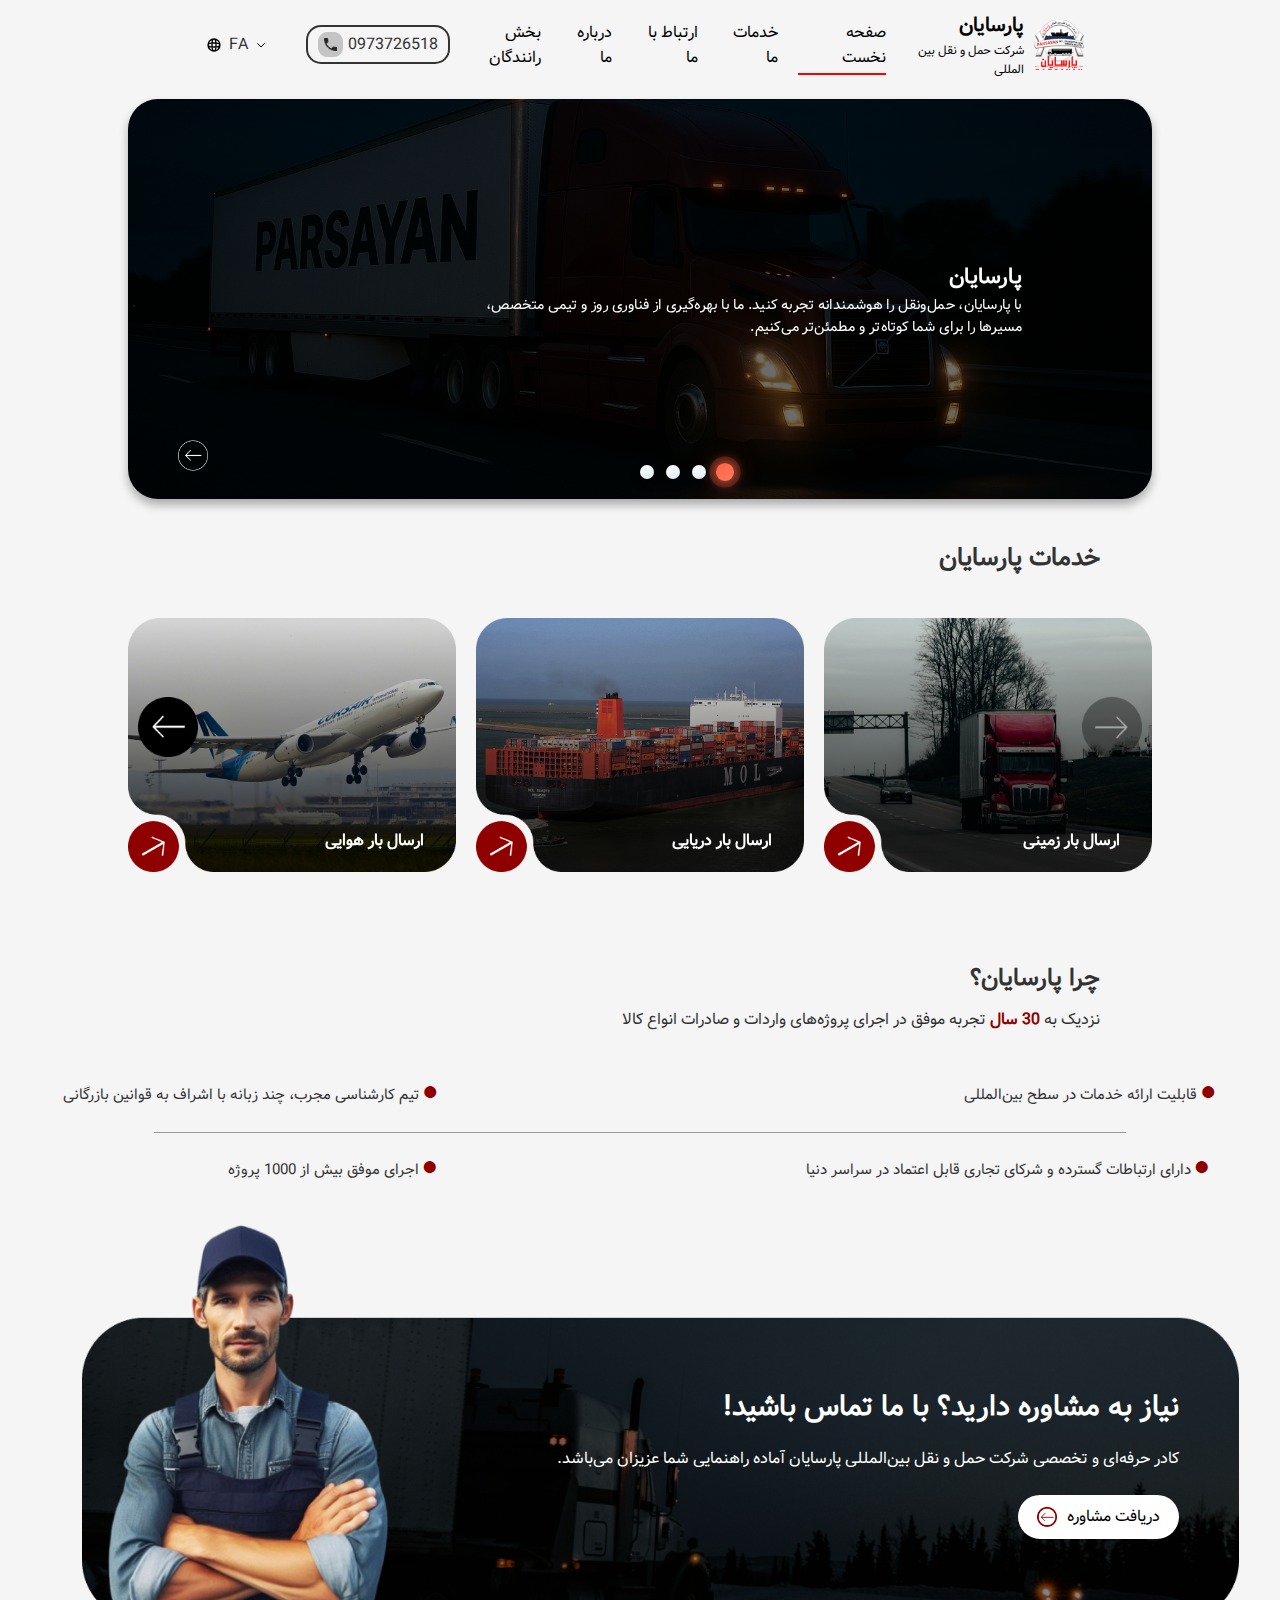
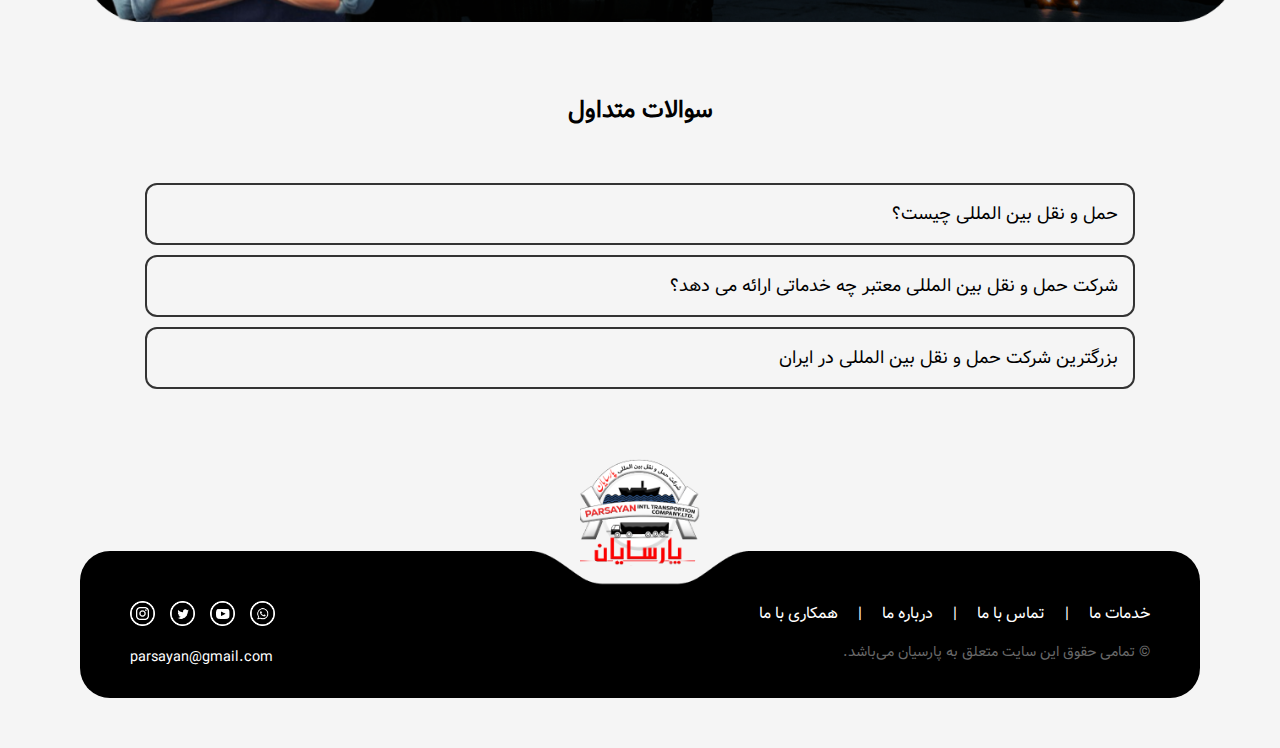
<file: index.html>
<!DOCTYPE html>
<html lang="fa">
<head>
    <meta charset="UTF-8">
    <meta name="viewport" content="width=device-width, initial-scale=1.0">
    <title>Parsian Header</title>
    <link rel="stylesheet" href="assets/css/style.css">
    <link href="https://cdn.fontstore.ir/fonts/Bonyad-Koodak/Bonyad-Koodak-FaNum.css" rel="stylesheet" type="text/css">
    <link rel="stylesheet" href="https://unpkg.com/swiper/swiper-bundle.min.css" />
</head>
<body>
    <div class="white">
    <div class="container">
        <!-- دکمه همبرگری -->
        <button class="hamburger-menu" onclick="toggleMenu()">☰</button>
    
        <header>
            <!-- لوگو -->
            <div class="logo">
                <img src="assets/img/logo/logo.png" alt="Logo">
                <div class="logo-text">
                    <h1 data-lang-fa="پارسایان" data-lang-en="Parsian">پارسایان</h1>
                    <p data-lang-fa="شرکت حمل و نقل بین المللی" data-lang-en="International Transport Company">شرکت حمل و نقل بین المللی</p>
                </div>
            </div>
    
            <!-- منو -->
            <nav>
                <ul class="menu">
                    <li data-lang-fa="صفحه نخست" data-lang-en="Home" class="active" ><a href="index.html"> صفحه نخست </a></li>
                    <li data-lang-fa="خدمات ما" data-lang-en="Our Services"><a href="servicecart.html"> خدمات ما </a></li>
                    <li data-lang-fa="ارتباط با ما" data-lang-en="Contact Us"><a href="contact.html"> ارتباط با ما </a></li>
                    <li data-lang-fa="درباره ما" data-lang-en="About Us"><a href="aboutus.html"> درباره ما </a></li>
                    <li data-lang-fa=" بخش رانندگان " data-lang-en=" Drivers section "><a href="ComingSoon.html"> بخش رانندگان </a></li>
                </ul>
            </nav>
    
            <!-- تغییر زبان و شماره تماس -->
            <div class="contact-lang">
                <div class="phone">
                    <span>0973726518</span>
                    <img class="phone-icon" src="assets/img/icon-first/Rectangle 6.png" alt="phone">
                    <img class="phone-i" src="assets/img/icon-first/phone.png" alt="phone">
                </div>
                <div class="lang-switcher" onclick="toggleDropdown()">
                    <img id="arrow-icon" class="arrow-icon" src="assets/img/icon-first/down-arrow-5-svgrepo-com.svg" alt="arrow">
                    <span id="current-lang">FA</span>
                    <img class="globe-icon" src="assets/img/icon-first/globe-alt-1-svgrepo-com.svg" alt="globe">
                    <div id="dropdown" class="dropdown">
                        <span onclick="switchLanguage('EN')">EN</span>
                        <span onclick="switchLanguage('FA')">FA</span>
                    </div>
                </div>
            </div>
        </header>
    </div>
</div>   
    <div class="slash"></div>
    

    <div class="main-top-slider">
        <div class="slide active">
            <img src="assets/img/icon-first/hero.png" alt="اسلاید 1" class="desktop-image">
            <div class="overlay">
                <div class="text-content">
                    <h2 
                        data-lang-fa="پارسایان" 
                        data-lang-en="Parsayan">
                        پارسایان
                    </h2>
                    <p 
                        data-lang-fa="با پارسایان، حمل‌ونقل را هوشمندانه تجربه کنید. ما با بهره‌گیری از فناوری روز و تیمی متخصص، مسیرها را برای شما کوتاه‌تر و مطمئن‌تر می‌کنیم." 
                        data-lang-en="Experience smart transportation with Parsayan. Using modern technology and expert teams, we make your routes shorter and safer.">
                        با پارسایان، حمل‌ونقل را هوشمندانه تجربه کنید. ما با بهره‌گیری از فناوری روز و تیمی متخصص، مسیرها را برای شما کوتاه‌تر و مطمئن‌تر می‌کنیم.
                    </p>
                </div>
            </div>
        </div>
    
        <div class="slide">
            <img src="assets/img/icon-first/hero.png" alt="اسلاید 2" class="desktop-image">
            <div class="overlay">
                <div class="text-content">
                    <h2 
                        data-lang-fa="پارسایان؛ هم‌مسیر توسعه" 
                        data-lang-en="Parsayan: Partner in Progress">
                        پارسایان؛ هم‌مسیر توسعه
                    </h2>
                    <p 
                        data-lang-fa="پارسایان تنها یک شرکت حمل‌ونقل نیست، بلکه شریک تجاری شما در رشد و توسعه پایدار است. با ما، تجارت‌تان به حرکت درمی‌آید." 
                        data-lang-en="Parsayan is not just a transportation company — it's your strategic partner for growth and sustainable development. With us, your business moves forward.">
                        پارسایان تنها یک شرکت حمل‌ونقل نیست، بلکه شریک تجاری شما در رشد و توسعه پایدار است. با ما، تجارت‌تان به حرکت درمی‌آید.
                    </p>
                </div>
            </div>
        </div>
    
        <div class="slide">
            <img src="assets/img/icon-first/hero.png" alt="اسلاید 3" class="desktop-image">
            <div class="overlay">
                <div class="text-content">
                    <h2 
                        data-lang-fa="پارسایان؛ در هر لحظه کنار شما" 
                        data-lang-en="Parsayan: By Your Side at Every Moment">
                        پارسایان؛ در هر لحظه کنار شما
                    </h2>
                    <p 
                        data-lang-fa="خدمات ۲۴ ساعته، پشتیبانی لحظه‌ای و ناوگان به‌روز، تنها بخشی از تعهد ما به مشتریان‌مان است. پارسایان، یعنی آرامش در مسیر." 
                        data-lang-en="24/7 service, real-time support, and a modern fleet—just part of our commitment to you. Parsayan means peace of mind on the road.">
                        خدمات ۲۴ ساعته، پشتیبانی لحظه‌ای و ناوگان به‌روز، تنها بخشی از تعهد ما به مشتریان‌مان است. پارسایان، یعنی آرامش در مسیر.
                    </p>
                </div>
            </div>
        </div>
    
        <div class="slide">
            <img src="assets/img/icon-first/hero.png" alt="اسلاید 4" class="desktop-image">
            <div class="overlay">
                <div class="text-content">
                    <h2 
                        data-lang-fa="پارسایان؛ رهبر حمل‌ونقل ریلی و جاده‌ای" 
                        data-lang-en="Parsayan: Leader in Rail & Road Transport">
                        پارسایان؛ رهبر حمل‌ونقل ریلی و جاده‌ای
                    </h2>
                    <p 
                        data-lang-fa="پارسایان با تخصص در حمل‌ونقل ترکیبی، راه‌حل‌هایی جامع برای ارسال بار ارائه می‌دهد. امنیت، سرعت و دقت سه اصل بنیادین ما در خدمت‌رسانی هستند." 
                        data-lang-en="Specialized in combined transport, Parsayan offers complete solutions for freight delivery. Safety, speed, and precision are our core values.">
                        پارسایان با تخصص در حمل‌ونقل ترکیبی، راه‌حل‌هایی جامع برای ارسال بار ارائه می‌دهد. امنیت، سرعت و دقت سه اصل بنیادین ما در خدمت‌رسانی هستند.
                    </p>
                </div>
            </div>
        </div>      
    
        <button class="prev">
            <img src="assets/img/icon-first/left.png" alt="قبلی">
        </button>
        <button class="next">
            <img src="assets/img/icon-first/right.png" alt="بعدی">
        </button>
    
        <div class="swiper-pagination">
            <span class="dot active"></span>
            <span class="dot"></span>
            <span class="dot"></span>
            <span class="dot"></span>
        </div>      
    </div>
    
    
    <h2 class="services-title" data-lang-fa="خدمات پارسایان" data-lang-en="Parsayan Services">خدمات پارسایان</h2>
    <div class="swiper mySwiper">
        <div class="swiper-wrapper">
            <div class="swiper-slide">
                <a href="truck.html">
                    <div class="slide-container">
                        <img src="assets/img/service-slide/truck.png" alt="Image 1" />
                        <h2 class="text-down" data-lang-fa="ارسال بار زمینی" data-lang-en="Ground Shipping"> ارسال بار زمینی </h2>
                    </div>
                </a>
            </div>
            <div class="swiper-slide">
                <a href="ship.html">
                    <div class="slide-container">
                        <img src="assets/img/service-slide/ship.png" alt="Image 2" />
                        <h2 class="text-down" data-lang-fa="ارسال بار دریایی" data-lang-en="Sea Freight"> ارسال بار دریایی </h2>
                    </div>
                </a>
            </div>
            <div class="swiper-slide">
                <a href="airplane.html">
                    <div class="slide-container">
                        <img src="assets/img/service-slide/airplane.png" alt="Image 3" />
                        <h2 class="text-down" data-lang-fa="ارسال بار هوایی" data-lang-en="Air Freight"> ارسال بار هوایی </h2>
                    </div>
                </a>
            </div>
            <div class="swiper-slide">
                <a href="varedat.html">
                    <div class="slide-container">
                        <img src="assets/img/service-slide/varedat.png" alt="Image 4" />
                        <h2 class="text-down" data-lang-fa="واردات" data-lang-en="Import"> واردات </h2>
                    </div>
                </a>
            </div>
            <div class="swiper-slide">
                <a href="saderat.html">
                    <div class="slide-container">
                        <img src="assets/img/service-slide/saderat.png" alt="Image 5" />
                        <h2 class="text-down" data-lang-fa="صادرات" data-lang-en="Export"> صادرات </h2>
                    </div>
                </a>
            </div>
        </div>
    
        <div class="swiper-button-next custom-next"></div>
        <div class="swiper-button-prev custom-prev"></div>
    </div>    
    




<div class="section">
    <h2 class="section-text"
        data-lang-fa="چرا پارسایان؟"
        data-lang-en="?Why Parsayan">
        چرا پارسایان؟
    </h2>
    
    <p
        data-lang-fa="نزدیک به 30 سال تجربه موفق در اجرای پروژه‌های واردات و صادرات انواع کالا"
        data-lang-en="Nearly 30 years of successful experience in import and export projects of various goods">
        نزدیک به <span>30 سال</span> تجربه موفق در اجرای پروژه‌های واردات و صادرات انواع کالا
    </p>

    <div class="list-container">
        <ul class="list">
            <li 
                data-lang-fa="قابلیت ارائه خدمات در سطح بین‌المللی"
                data-lang-en="Ability to provide services on an international level">
                قابلیت ارائه خدمات در سطح بین‌المللی
            </li>
            <div class="slash2"></div>
            <li 
                data-lang-fa="تیم کارشناسی مجرب، چند زبانه با اشراف به قوانین بازرگانی"
                data-lang-en="Experienced, multilingual expert team familiar with trade regulations">
                تیم کارشناسی مجرب، چند زبانه با اشراف به قوانین بازرگانی
            </li>
        </ul>
        <div class="divider"></div>
        <ul class="list2">
            <li 
                data-lang-fa="دارای ارتباطات گسترده و شرکای تجاری قابل اعتماد در سراسر دنیا"
                data-lang-en="Extensive network and reliable business partners around the world">
                دارای ارتباطات گسترده و شرکای تجاری قابل اعتماد در سراسر دنیا
            </li>
            <div class="slash2"></div>
            <li 
                data-lang-fa="اجرای موفق بیش از 1000 پروژه"
                data-lang-en="Successfully completed over 1000 projects">
                اجرای موفق بیش از 1000 پروژه
            </li>
        </ul>
    </div>
</div>



<div class="consultation-container">
    <div class="consultation-box">
      <img src="assets/img/service-slide/Advice.png" 
           alt="تصویر مشاوره" 
           class="consultation-image"
           data-lang-fa-alt="تصویر مشاوره"
           data-lang-en-alt="Consultation Image">
      
      <div class="consultation-text">
        <h1 data-lang-fa="نیاز به مشاوره دارید؟ با ما تماس باشید!" 
            data-lang-en="!Need consultation? Contact us">
            نیاز به مشاوره دارید؟ با ما تماس باشید!
        </h1>
        <p data-lang-fa="کادر حرفه‌ای و تخصصی شرکت حمل و نقل بین‌المللی پارسایان آماده راهنمایی شما عزیزان می‌باشد." 
           data-lang-en="The professional and specialized team of Parsian International Transport Company is ready to guide you">
           کادر حرفه‌ای و تخصصی شرکت حمل و نقل بین‌المللی پارسایان آماده راهنمایی شما عزیزان می‌باشد.
        </p>
        <a href="#" class="consultation-btn">
          <span data-lang-fa="دریافت مشاوره" data-lang-en="Get Consultation">دریافت مشاوره</span>
          <img src="assets/img/icon-first/red-left.png" 
               alt="آیکون مشاوره"
               data-lang-fa-alt="آیکون مشاوره"
               data-lang-en-alt="Consultation Icon">
        </a>
      </div>
    </div>
  </div>
  
  
    
    
    <div class="faq-container">
        <h2 data-lang-fa="سوالات متداول" data-lang-en="Frequently Asked Questions">سوالات متداول</h2>
    
        <div class="faq-item">
            <div class="faq-question" onclick="toggleFaq(this)" 
                 data-lang-fa="حمل و نقل بین المللی چیست؟"
                 data-lang-en="?What is international transportation">
                حمل و نقل بین المللی چیست؟
            </div>
            <div class="faq-answer">
                <p 
                    data-lang-fa="حمل و نقل بین المللی به فرآیند انتقال کالاها و محموله ها از یک کشور به کشور دیگر در مقیاس جهانی اشاره دارد. این فرآیند شامل حرکت کالاها از یک مبدا به یک مقصد دورتر و قابل تفاوت جغرافیایی است. حمل و نقل بین المللی شامل روش های مختلف مانند حمل و نقل هوایی، حمل و نقل دریایی، حمل و نقل زمینی و حمل و نقل ترکیبی است." 
                    data-lang-en="International transportation refers to the process of transferring goods and cargo from one country to another on a global scale. It includes the movement of items from an origin to a distant geographical destination and involves methods such as air, sea land and multimodal transport">
                    حمل و نقل بین المللی به فرآیند انتقال کالاها و محموله ها از یک کشور به کشور دیگر در مقیاس جهانی اشاره دارد. این فرآیند شامل حرکت کالاها از یک مبدا به یک مقصد دورتر و قابل تفاوت جغرافیایی است. حمل و نقل بین المللی شامل روش های مختلف مانند حمل و نقل هوایی، حمل و نقل دریایی، حمل و نقل زمینی و حمل و نقل ترکیبی است.
                </p>
            </div>
        </div>
    
        <div class="faq-item">
            <div class="faq-question" onclick="toggleFaq(this)"
                 data-lang-fa="شرکت حمل و نقل بین المللی معتبر چه خدماتی ارائه می دهد؟"
                 data-lang-en="?What services does a reputable international transport company offer">
                شرکت حمل و نقل بین المللی معتبر چه خدماتی ارائه می دهد؟
            </div>
            <div class="faq-answer">
                <p 
                    data-lang-fa="شرکت های معتبر خدماتی از قبیل حمل سریع، بسته بندی ایمن، پیگیری لحظه به لحظه، و پشتیبانی ۲۴ ساعته ارائه می دهند."
                    data-lang-en="Reputable companies offer services such as fast delivery secure packaging real-time tracking and 24/7 customer support.">
                    شرکت های معتبر خدماتی از قبیل حمل سریع، بسته بندی ایمن، پیگیری لحظه به لحظه، و پشتیبانی ۲۴ ساعته ارائه می دهند.
                </p>
            </div>
        </div>
    
        <div class="faq-item">
            <div class="faq-question" onclick="toggleFaq(this)"
                 data-lang-fa="بزرگترین شرکت حمل و نقل بین المللی در ایران"
                 data-lang-en="?What is the largest international transport company in Iran">
                بزرگترین شرکت حمل و نقل بین المللی در ایران
            </div>
            <div class="faq-answer">
                <p 
                    data-lang-fa="در ایران، شرکت های بزرگی در حوزه حمل و نقل بین المللی فعالیت دارند که بر اساس نوع خدمات و گستره کار شناخته شده اند."
                    data-lang-en="In Iran several major international transport companies operate known for their range of services and operational scope.">
                    در ایران، شرکت های بزرگی در حوزه حمل و نقل بین المللی فعالیت دارند که بر اساس نوع خدمات و گستره کار شناخته شده اند.
                </p>
            </div>
        </div>
    </div>    


    <div class="footer-container">
        <!-- Logo -->
        <div class="footer-logo">
          <img src="assets/img/footer/Logo.png" alt="Parsayan Logo">
        </div>
      
        <!-- Black background area -->
        <div class="footer-background">
      
          <!-- Right section: Navigation and copyright -->
          <div class="footer-right">
            <div class="footer-nav">
              <a href="#"
                 data-lang-fa="خدمات ما"
                 data-lang-en="Our Services">خدمات ما</a>
              <span>|</span>
              <a href="#"
                 data-lang-fa="تماس با ما"
                 data-lang-en="Contact Us">تماس با ما</a>
              <span>|</span>
              <a href="#"
                 data-lang-fa="درباره ما"
                 data-lang-en="About Us">درباره ما</a>
              <span>|</span>
              <a href="#"
                 data-lang-fa="همکاری با ما"
                 data-lang-en="Join Us">همکاری با ما</a>
            </div>
            <div class="footer-copyright"
                 data-lang-fa="© تمامی حقوق این سایت متعلق به پارسیان می‌باشد."
                 data-lang-en="© All rights reserved to Parsayan.">
              © تمامی حقوق این سایت متعلق به پارسیان می‌باشد.
            </div>
          </div>
      
          <!-- Left section: Social icons and email -->
          <div class="footer-left">
            <div class="social-icons">
              <a href="#"><img src="assets/img/footer/whatsapp.png" alt="WhatsApp"/></a>
              <a href="#"><img src="assets/img/footer/youtube.png" alt="YouTube"/></a>
              <a href="#"><img src="assets/img/footer/twiter.png" alt="Twitter"/></a>
              <a href="#"><img src="assets/img/footer/instagram.png" alt="Instagram"/></a>
            </div>
            <div class="footer-email">parsayan@gmail.com</div>
          </div>
      
        </div>
      </div>
      


<script src="https://unpkg.com/swiper/swiper-bundle.min.js"></script>
<script src="assets/java script/script.js"></script>
</body>
</html>
</file>
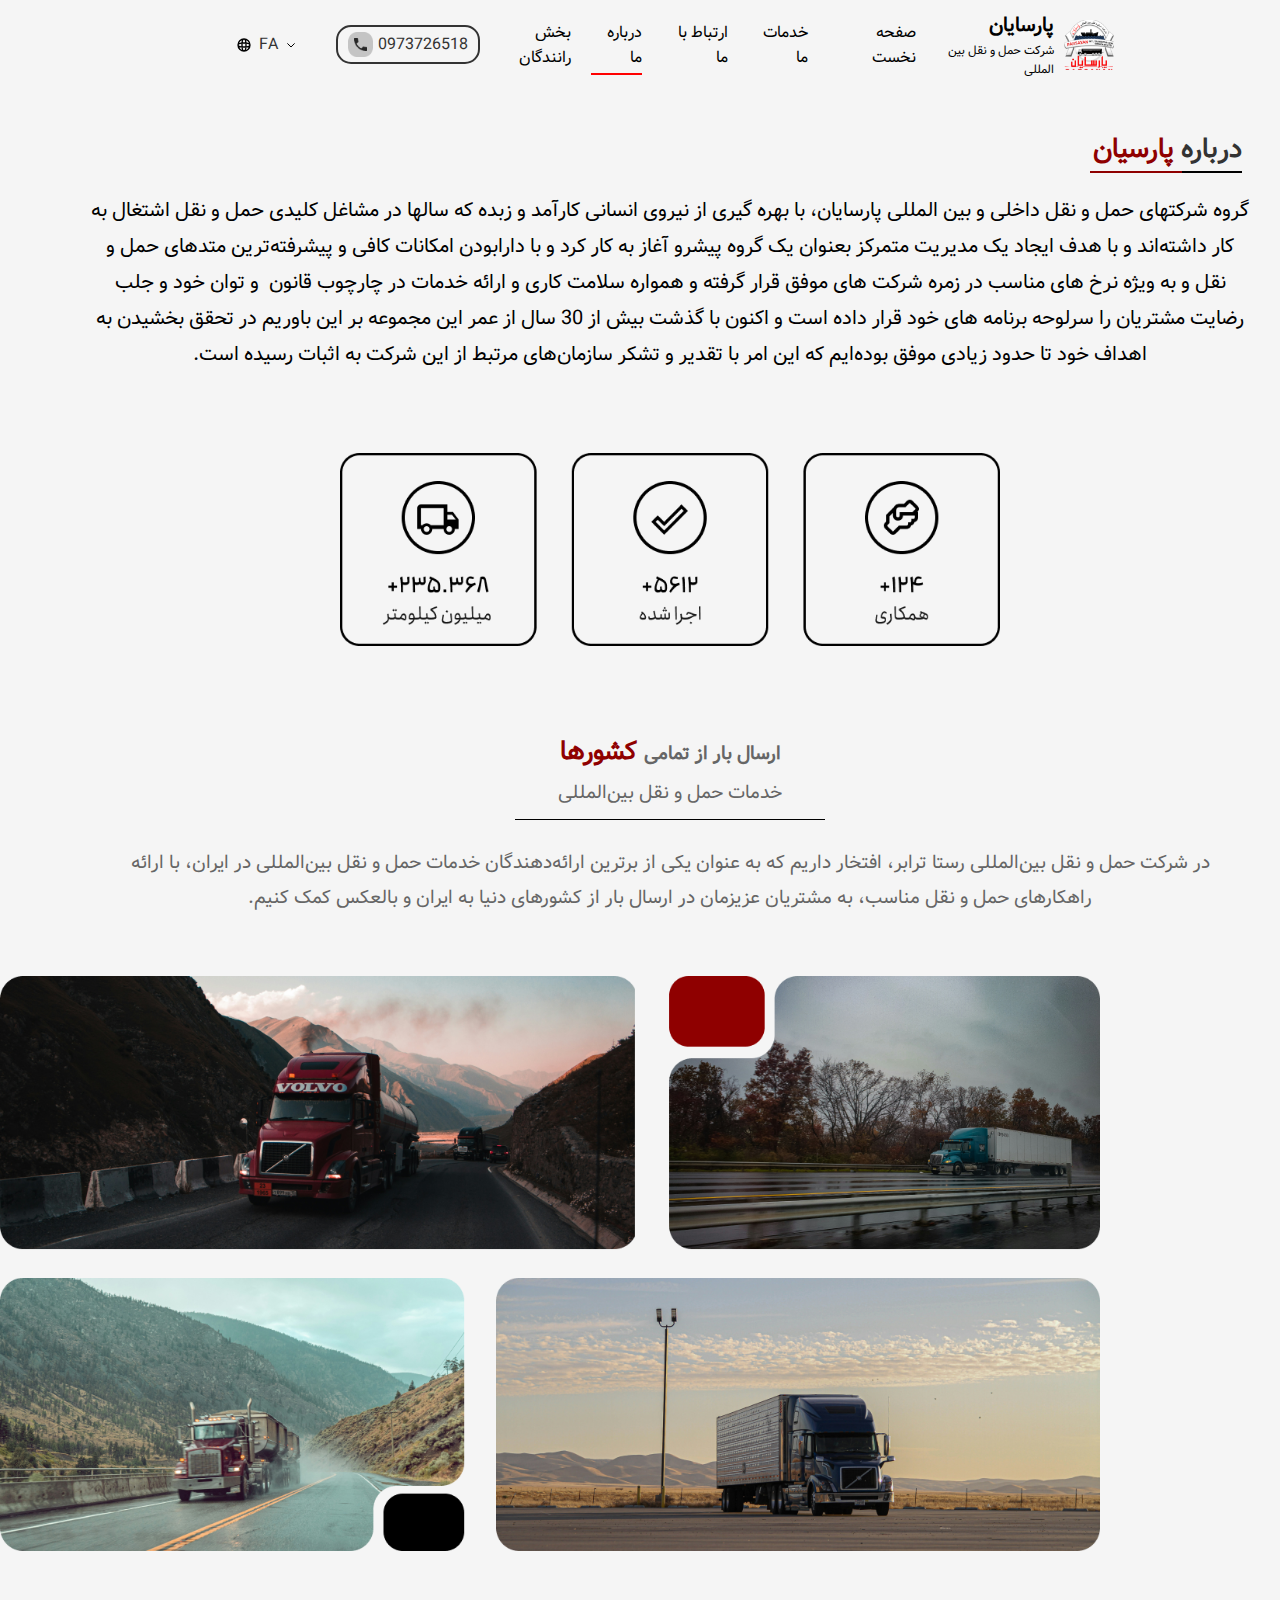
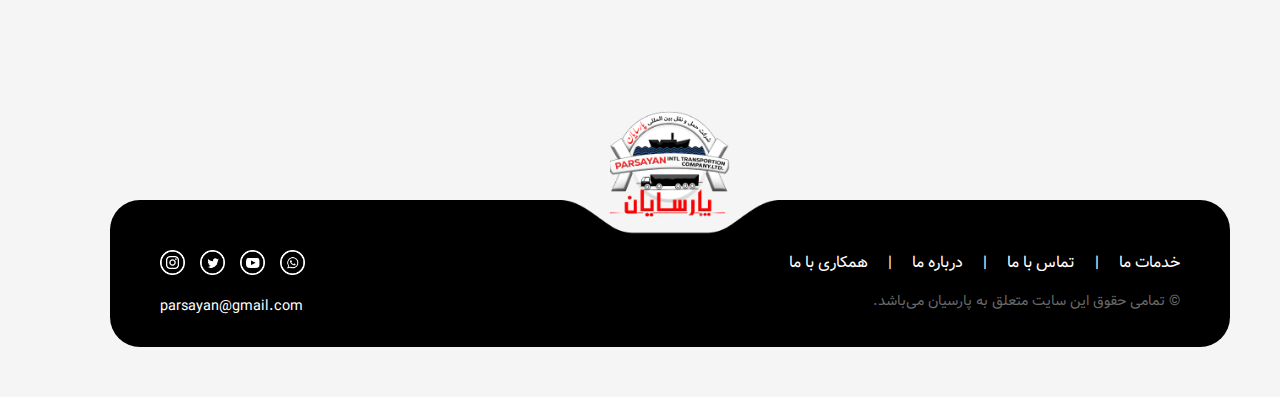
<file: aboutus.html>
<!DOCTYPE html>
<html lang="fa">
<head>
    <meta charset="UTF-8">
    <meta name="viewport" content="width=device-width, initial-scale=1.0">
    <title>Parsian Header</title>
    <link rel="stylesheet" href="assets/css/aboutus.css">
    <link href="https://cdn.fontstore.ir/fonts/Bonyad-Koodak/Bonyad-Koodak-FaNum.css" rel="stylesheet" type="text/css">
    <link rel="stylesheet" href="https://unpkg.com/swiper/swiper-bundle.min.css" />
</head>
<body>
    <div class="white">
    <div class="container">
        <!-- دکمه همبرگری -->
        <button class="hamburger-menu" onclick="toggleMenu()">☰</button>
    
        <header>
            <!-- لوگو -->
            <div class="logo">
                <img src="assets/img/logo/logo.png" alt="Logo">
                <div class="logo-text">
                    <h1 data-lang-fa="پارسایان" data-lang-en="Parsian">پارسایان</h1>
                    <p data-lang-fa="شرکت حمل و نقل بین المللی" data-lang-en="International Transport Company">شرکت حمل و نقل بین المللی</p>
                </div>
            </div>
    
            <!-- منو -->
            <nav>
                <ul class="menu">
                    <li data-lang-fa="صفحه نخست" data-lang-en="Home" class="up" ><a href="index.html"> صفحه نخست </a></li>
                    <li data-lang-fa="خدمات ما" data-lang-en="Our Services"><a href="servicecart.html"> خدمات ما </a></li>
                    <li data-lang-fa="ارتباط با ما" data-lang-en="Contact Us" ><a href="contact.html"> ارتباط با ما </a></li>
                    <li data-lang-fa="درباره ما" data-lang-en="About Us" class="active"><a href="aboutus.html" > درباره ما </a></li>
                    <li data-lang-fa=" بخش رانندگان " data-lang-en=" Drivers section "><a href="ComingSoon.html"> بخش رانندگان </a></li>
                </ul>
            </nav>
    
            <!-- تغییر زبان و شماره تماس -->
            <div class="contact-lang">
                <div class="phone">
                    <span>0973726518</span>
                    <img class="phone-icon" src="assets/img/icon-first/Rectangle 6.png" alt="phone">
                    <img class="phone-i" src="assets/img/icon-first/phone.png" alt="phone">
                </div>
                <div class="lang-switcher" onclick="toggleDropdown()">
                    <img id="arrow-icon" class="arrow-icon" src="assets/img/icon-first/down-arrow-5-svgrepo-com.svg" alt="arrow">
                    <span id="current-lang">FA</span>
                    <img class="globe-icon" src="assets/img/icon-first/globe-alt-1-svgrepo-com.svg" alt="globe">
                    <div id="dropdown" class="dropdown">
                        <span onclick="switchLanguage('EN')">EN</span>
                        <span onclick="switchLanguage('FA')">FA</span>
                    </div>
                </div>
            </div>
        </header>
    </div>
</div>   
    <div class="slash"></div>


    <section class="about-section">
        <h2 class="section-title">
            <span data-lang-fa="درباره" data-lang-en="About">درباره</span>
            <span class="highlight" data-lang-fa="پارسیان" data-lang-en="Parsayan">پارسیان</span>
        </h2>
    
        <p class="about-text">
            <span
                data-lang-fa="گروه شرکتهای حمل و نقل داخلی و بین المللی پارسایان، با بهره گیری از نیروی انسانی کارآمد و زبده که سالها در مشاغل کلیدی حمل و نقل اشتغال به کار داشته‌اند و با هدف ایجاد یک مدیریت متمرکز بعنوان یک گروه پیشرو آغاز به کار کرد و با دارابودن امکانات کافی و پیشرفته‌ترین متدهای حمل و نقل و به ویژه نرخ های مناسب در زمره شرکت های موفق قرار گرفته و همواره سلامت کاری و ارائه خدمات در چارچوب قانون  و توان خود و جلب رضایت مشتریان را سرلوحه برنامه های خود قرار داده است و اکنون با گذشت بیش از 30 سال از عمر این مجموعه بر این باوریم در تحقق بخشیدن به اهداف خود تا حدود زیادی موفق بوده‌ایم که این امر با تقدیر و تشکر سازمان‌های مرتبط از این شرکت به اثبات رسیده است."
                data-lang-en="Parsayan Group of Domestic and International Transport Companies has started its activity as a leading group with the goal of establishing centralized management, employing skilled and experienced professionals who have long worked in key transport positions. With sufficient facilities, the most advanced transport methods, and especially competitive rates, it has become one of the successful companies. Always prioritizing work integrity, legal framework, and customer satisfaction, the group has proven its success over 30 years with appreciation from related organizations.">
                گروه شرکتهای حمل و نقل داخلی و بین المللی پارسایان، با بهره گیری از نیروی انسانی کارآمد و زبده که سالها در مشاغل کلیدی حمل و نقل اشتغال به کار داشته‌اند و با هدف ایجاد یک مدیریت متمرکز بعنوان یک گروه پیشرو آغاز به کار کرد و با دارابودن امکانات کافی و پیشرفته‌ترین متدهای حمل و نقل و به ویژه نرخ های مناسب در زمره شرکت های موفق قرار گرفته و همواره سلامت کاری و ارائه خدمات در چارچوب قانون  و توان خود و جلب رضایت مشتریان را سرلوحه برنامه های خود قرار داده است و اکنون با گذشت بیش از 30 سال از عمر این مجموعه بر این باوریم در تحقق بخشیدن به اهداف خود تا حدود زیادی موفق بوده‌ایم که این امر با تقدیر و تشکر سازمان‌های مرتبط از این شرکت به اثبات رسیده است.
            </span>
        </p>
    
        <div class="stats">
            <img src="assets/img/contact/rate-sec.png" alt="stats">
        </div>
    
        <div class="international-shipping">
            <h3 class="second-title">
                <span data-lang-fa="ارسال بار از تمامی" data-lang-en="Shipping from all">ارسال بار از تمامی</span>
                <span class="second" data-lang-fa="کشورها" data-lang-en="Countries">کشورها</span>
            </h3>
    
            <span class="subtitle" data-lang-fa="خدمات حمل و نقل بین‌المللی" data-lang-en="International Shipping Services">
                خدمات حمل و نقل بین‌المللی
            </span>
    
            <p class="description">
                <span
                    data-lang-fa="در شرکت حمل و نقل بین‌المللی رستا ترابر، افتخار داریم که به عنوان یکی از برترین ارائه‌دهندگان خدمات حمل و نقل بین‌المللی در ایران، با ارائه راهکارهای حمل و نقل مناسب، به مشتریان عزیزمان در ارسال بار از کشورهای دنیا به ایران و بالعکس کمک کنیم."
                    data-lang-en="At Rasta Tarabar International Transport Company, we are proud to be one of the top providers of international freight services in Iran, offering optimal transport solutions to help our clients ship cargo from around the world to Iran and vice versa.">
                    در شرکت حمل و نقل بین‌المللی رستا ترابر، افتخار داریم که به عنوان یکی از برترین ارائه‌دهندگان خدمات حمل و نقل بین‌المللی در ایران، با ارائه راهکارهای حمل و نقل مناسب، به مشتریان عزیزمان در ارسال بار از کشورهای دنیا به ایران و بالعکس کمک کنیم.
                </span>
            </p>
        </div>
    </section>    



    <div class="gallery">
        <img src="assets/img/contact/last.png" class="desktop-img" alt="Gallery Image">
        <img src="assets/img/contact/mobile.png" class="mobile-img" alt="Gallery Image">
    </div>    



    <div class="footer-container">
        <!-- Logo -->
        <div class="footer-logo">
          <img src="assets/img/footer/Logo.png" alt="Parsayan Logo">
        </div>
      
        <!-- Black background area -->
        <div class="footer-background">
      
          <!-- Right section: Navigation and copyright -->
          <div class="footer-right">
            <div class="footer-nav">
              <a href="#"
                 data-lang-fa="خدمات ما"
                 data-lang-en="Our Services">خدمات ما</a>
              <span>|</span>
              <a href="#"
                 data-lang-fa="تماس با ما"
                 data-lang-en="Contact Us">تماس با ما</a>
              <span>|</span>
              <a href="#"
                 data-lang-fa="درباره ما"
                 data-lang-en="About Us">درباره ما</a>
              <span>|</span>
              <a href="#"
                 data-lang-fa="همکاری با ما"
                 data-lang-en="Join Us">همکاری با ما</a>
            </div>
            <div class="footer-copyright"
                 data-lang-fa="© تمامی حقوق این سایت متعلق به پارسیان می‌باشد."
                 data-lang-en="© All rights reserved to Parsayan.">
              © تمامی حقوق این سایت متعلق به پارسیان می‌باشد.
            </div>
          </div>
      
          <!-- Left section: Social icons and email -->
          <div class="footer-left">
            <div class="social-icons">
              <a href="#"><img src="assets/img/footer/whatsapp.png" alt="WhatsApp"/></a>
              <a href="#"><img src="assets/img/footer/youtube.png" alt="YouTube"/></a>
              <a href="#"><img src="assets/img/footer/twiter.png" alt="Twitter"/></a>
              <a href="#"><img src="assets/img/footer/instagram.png" alt="Instagram"/></a>
            </div>
            <div class="footer-email">parsayan@gmail.com</div>
          </div>
      
        </div>
      </div>


<script src="https://unpkg.com/swiper/swiper-bundle.min.js"></script>
<script src="assets/java script/aboutus.js"></script>
</body>
</html>
</file>
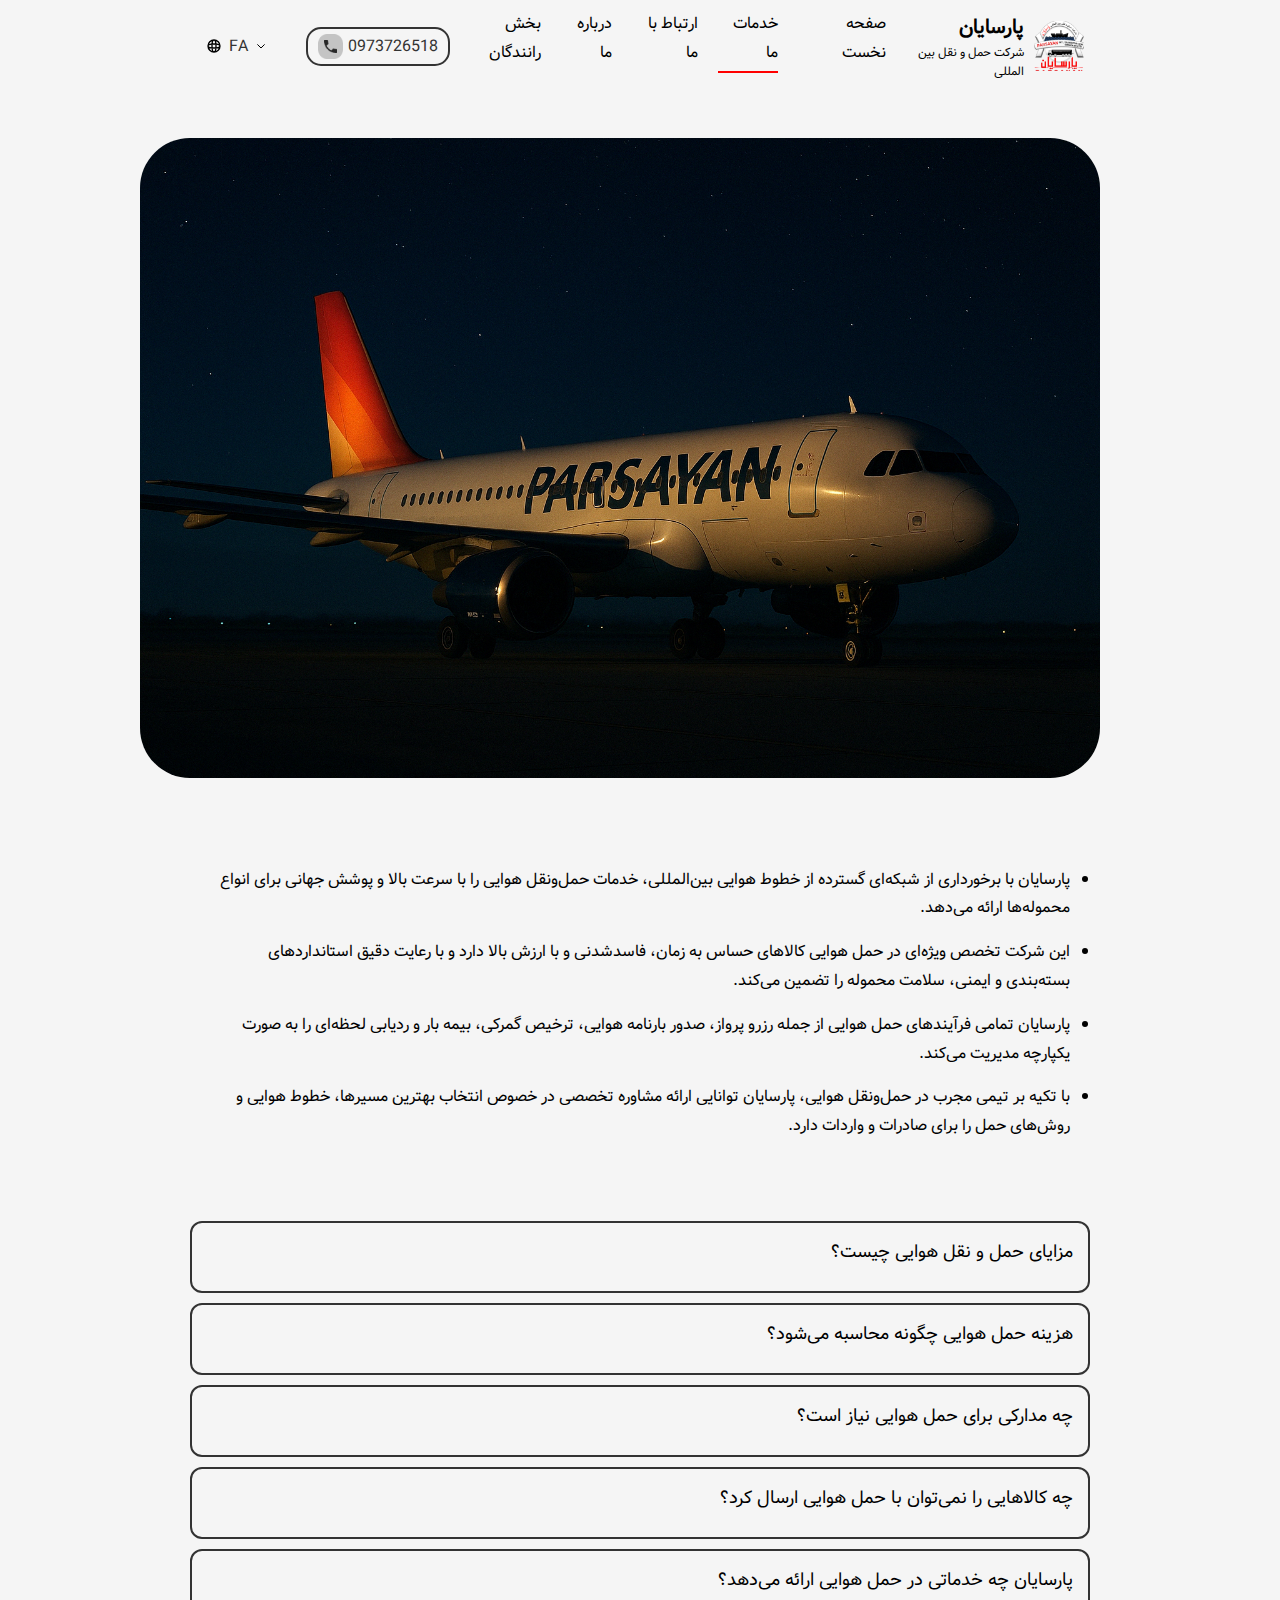
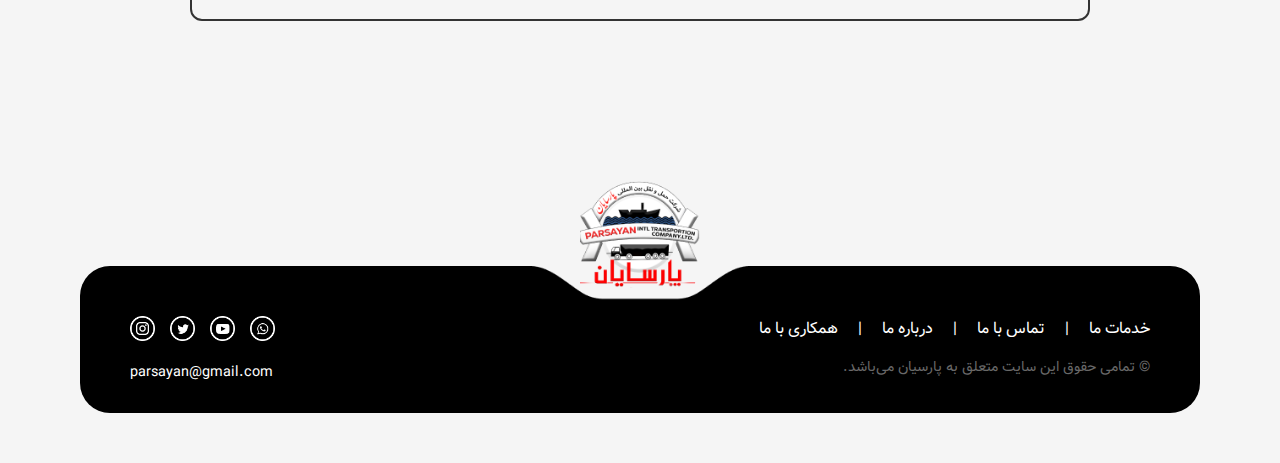
<file: airplane.html>
<!DOCTYPE html>
<html lang="fa">
<head>
    <meta charset="UTF-8">
    <meta name="viewport" content="width=device-width, initial-scale=1.0">
    <title>Parsian Header</title>
    <link rel="stylesheet" href="assets/css/servicecart.css">
    <link href="https://cdn.fontstore.ir/fonts/Bonyad-Koodak/Bonyad-Koodak-FaNum.css" rel="stylesheet" type="text/css">
    <link rel="stylesheet" href="https://unpkg.com/swiper/swiper-bundle.min.css" />
</head>
<body>
    <div class="white">
    <div class="container">
        <!-- دکمه همبرگری -->
        <button class="hamburger-menu" onclick="toggleMenu()">☰</button>
    
        <header>
            <!-- لوگو -->
            <div class="logo">
                <img src="assets/img/logo/logo.png" alt="Logo">
                <div class="logo-text">
                    <h1 data-lang-fa="پارسایان" data-lang-en="Parsian">پارسایان</h1>
                    <p data-lang-fa="شرکت حمل و نقل بین المللی" data-lang-en="International Transport Company">شرکت حمل و نقل بین المللی</p>
                </div>
            </div>
    
            <!-- منو -->
            <nav>
                <ul class="menu">
                    <li data-lang-fa="صفحه نخست" data-lang-en="Home" class="up" ><a href="index.html"> صفحه نخست </a></li>
                    <li data-lang-fa="خدمات ما" data-lang-en="Our Services" class="active"><a href="servicecart.html" > خدمات ما </a></li>
                    <li data-lang-fa="ارتباط با ما" data-lang-en="Contact Us"><a href="contact.html"> ارتباط با ما </a></li>
                    <li data-lang-fa="درباره ما" data-lang-en="About Us"><a href="aboutus.html"> درباره ما </a></li>
                    <li data-lang-fa=" بخش رانندگان " data-lang-en=" Drivers section "><a href="ComingSoon.html"> بخش رانندگان </a></li>
                </ul>
            </nav>
    
            <!-- تغییر زبان و شماره تماس -->
            <div class="contact-lang">
                <div class="phone">
                    <span>0973726518</span>
                    <img class="phone-icon" src="assets/img/icon-first/Rectangle 6.png" alt="phone">
                    <img class="phone-i" src="assets/img/icon-first/phone.png" alt="phone">
                </div>
                <div class="lang-switcher" onclick="toggleDropdown()">
                    <img id="arrow-icon" class="arrow-icon" src="assets/img/icon-first/down-arrow-5-svgrepo-com.svg" alt="arrow">
                    <span id="current-lang">FA</span>
                    <img class="globe-icon" src="assets/img/icon-first/globe-alt-1-svgrepo-com.svg" alt="globe">
                    <div id="dropdown" class="dropdown">
                        <span onclick="switchLanguage('EN')">EN</span>
                        <span onclick="switchLanguage('FA')">FA</span>
                    </div>
                </div>
            </div>
        </header>
    </div>
</div>   
    <div class="slash"></div>



    <img class="one-plus" src="assets/img/service/airplane.png">

    <div class="pro">
        <ul>
            <li data-lang-fa="پارسایان با برخورداری از شبکه‌ای گسترده از خطوط هوایی بین‌المللی، خدمات حمل‌ونقل هوایی را با سرعت بالا و پوشش جهانی برای انواع محموله‌ها ارائه می‌دهد."
                data-lang-en="With an extensive network of international airlines, Parsayan offers high-speed, global air freight services for various types of cargo.">
                پارسایان با برخورداری از شبکه‌ای گسترده از خطوط هوایی بین‌المللی، خدمات حمل‌ونقل هوایی را با سرعت بالا و پوشش جهانی برای انواع محموله‌ها ارائه می‌دهد.
            </li>
    
            <li data-lang-fa="این شرکت تخصص ویژه‌ای در حمل هوایی کالاهای حساس به زمان، فاسدشدنی و با ارزش بالا دارد و با رعایت دقیق استانداردهای بسته‌بندی و ایمنی، سلامت محموله را تضمین می‌کند."
                data-lang-en="The company specializes in air transport of time-sensitive, perishable, and high-value goods, ensuring cargo integrity through strict safety and packaging standards.">
                این شرکت تخصص ویژه‌ای در حمل هوایی کالاهای حساس به زمان، فاسدشدنی و با ارزش بالا دارد و با رعایت دقیق استانداردهای بسته‌بندی و ایمنی، سلامت محموله را تضمین می‌کند.
            </li>
    
            <li data-lang-fa="پارسایان تمامی فرآیندهای حمل هوایی از جمله رزرو پرواز، صدور بارنامه هوایی، ترخیص گمرکی، بیمه بار و ردیابی لحظه‌ای را به صورت یکپارچه مدیریت می‌کند."
                data-lang-en="Parsayan handles the entire air freight process seamlessly, including flight booking, air waybill issuance, customs clearance, cargo insurance, and real-time tracking.">
                پارسایان تمامی فرآیندهای حمل هوایی از جمله رزرو پرواز، صدور بارنامه هوایی، ترخیص گمرکی، بیمه بار و ردیابی لحظه‌ای را به صورت یکپارچه مدیریت می‌کند.
            </li>
    
            <li data-lang-fa="با تکیه بر تیمی مجرب در حمل‌ونقل هوایی، پارسایان توانایی ارائه مشاوره تخصصی در خصوص انتخاب بهترین مسیرها، خطوط هوایی و روش‌های حمل را برای صادرات و واردات دارد."
                data-lang-en="Backed by an experienced air freight team, Parsayan provides expert consultation on optimal routes, airlines, and shipping methods for both exports and imports.">
                با تکیه بر تیمی مجرب در حمل‌ونقل هوایی، پارسایان توانایی ارائه مشاوره تخصصی در خصوص انتخاب بهترین مسیرها، خطوط هوایی و روش‌های حمل را برای صادرات و واردات دارد.
            </li>
        </ul>
    </div>
        
    
        


    <div class="faq-container">

        <!-- FAQ Item 7 -->
<div class="faq-item">
    <div class="faq-question" onclick="toggleFaq(this)"
         data-lang-fa="مزایای حمل و نقل هوایی چیست؟"
         data-lang-en="?What are the advantages of air freight">
        مزایای حمل و نقل هوایی چیست؟
    </div>
    <div class="faq-answer"
         data-lang-fa="حمل هوایی سریع‌ترین روش ارسال کالا است، مناسب برای محموله‌های حساس به زمان، ارزشمند یا فاسدشدنی بوده و پوشش جهانی دارد. همچنین امنیت بالایی دارد و ریسک آسیب‌دیدگی پایین‌تر است."
         data-lang-en="Air freight is the fastest shipping method, ideal for time-sensitive, valuable, or perishable goods. It offers global coverage, high security, and lower risk of damage.">
        <p>حمل هوایی مناسب کالاهای حساس به زمان و ارزشمند است و سرعت و امنیت بالایی دارد.</p>
    </div>
</div>

<!-- FAQ Item 8 -->
<div class="faq-item">
    <div class="faq-question" onclick="toggleFaq(this)"
         data-lang-fa="هزینه حمل هوایی چگونه محاسبه می‌شود؟"
         data-lang-en="?How is air freight cost calculated">
        هزینه حمل هوایی چگونه محاسبه می‌شود؟
    </div>
    <div class="faq-answer"
         data-lang-fa="هزینه حمل هوایی بر اساس وزن حجمی یا واقعی بار، نوع کالا، مبدا و مقصد، نوع سرویس (اکسپرس، معمولی)، و نرخ خطوط هوایی تعیین می‌شود."
         data-lang-en="Air freight costs are calculated based on the volumetric or actual weight, type of goods, origin and destination, service level (express or standard), and airline tariffs.">
        <p>وزن، نوع کالا و مقصد از عوامل اصلی در تعیین هزینه حمل هوایی هستند.</p>
    </div>
</div>

<!-- FAQ Item 9 -->
<div class="faq-item">
    <div class="faq-question" onclick="toggleFaq(this)"
         data-lang-fa="چه مدارکی برای حمل هوایی نیاز است؟"
         data-lang-en="?What documents are required for air freight">
        چه مدارکی برای حمل هوایی نیاز است؟
    </div>
    <div class="faq-answer"
         data-lang-fa="مدارک شامل بارنامه هوایی (Air Waybill)، فاکتور فروش، لیست بسته‌بندی، گواهی مبدأ، مجوز صادرات و در صورت نیاز مدارک بهداشتی یا گمرکی است."
         data-lang-en="Required documents include an Air Waybill, commercial invoice, packing list, certificate of origin, export permit, and any needed health or customs documents.">
        <p>بارنامه هوایی، فاکتور و مجوز صادرات از مدارک اصلی حمل هوایی هستند.</p>
    </div>
</div>

<!-- FAQ Item 10 -->
<div class="faq-item">
    <div class="faq-question" onclick="toggleFaq(this)"
         data-lang-fa="چه کالاهایی را نمی‌توان با حمل هوایی ارسال کرد؟"
         data-lang-en="?What items are restricted from air freight">
        چه کالاهایی را نمی‌توان با حمل هوایی ارسال کرد؟
    </div>
    <div class="faq-answer"
         data-lang-fa="برخی کالاها مانند مواد منفجره، باتری‌های خاص، مایعات قابل اشتعال، مواد شیمیایی خطرناک و حیوانات زنده نیازمند مجوز ویژه بوده یا ممنوع هستند."
         data-lang-en="Items like explosives, certain batteries, flammable liquids, hazardous chemicals, and live animals may be restricted or require special permits.">
        <p>برخی کالاهای خطرناک نیاز به مجوز خاص دارند یا در حمل هوایی ممنوع هستند.</p>
    </div>
</div>

<!-- FAQ Item 11 -->
<div class="faq-item">
    <div class="faq-question" onclick="toggleFaq(this)"
         data-lang-fa="پارسایان چه خدماتی در حمل هوایی ارائه می‌دهد؟"
         data-lang-en="?What air freight services does Parsayan offer">
        پارسایان چه خدماتی در حمل هوایی ارائه می‌دهد؟
    </div>
    <div class="faq-answer"
         data-lang-fa="پارسایان خدماتی شامل رزرو خطوط هوایی، بسته‌بندی حرفه‌ای، بیمه بار، ترخیص گمرکی، ردیابی محموله و مشاوره تخصصی برای صادرات سریع و امن ارائه می‌دهد."
         data-lang-en="Parsayan offers airline booking, professional packaging, cargo insurance, customs clearance, shipment tracking, and expert consulting for fast and secure exports.">
        <p>پارسایان راهکارهای کامل برای حمل هوایی سریع و مطمئن در اختیار مشتریان قرار می‌دهد.</p>
    </div>
</div>

    
    </div>    




    <div class="footer-container">
        <!-- Logo -->
        <div class="footer-logo">
          <img src="assets/img/footer/Logo.png" alt="Parsayan Logo">
        </div>
      
        <!-- Black background area -->
        <div class="footer-background">
      
          <!-- Right section: Navigation and copyright -->
          <div class="footer-right">
            <div class="footer-nav">
              <a href="#"
                 data-lang-fa="خدمات ما"
                 data-lang-en="Our Services">خدمات ما</a>
              <span>|</span>
              <a href="#"
                 data-lang-fa="تماس با ما"
                 data-lang-en="Contact Us">تماس با ما</a>
              <span>|</span>
              <a href="#"
                 data-lang-fa="درباره ما"
                 data-lang-en="About Us">درباره ما</a>
              <span>|</span>
              <a href="#"
                 data-lang-fa="همکاری با ما"
                 data-lang-en="Join Us">همکاری با ما</a>
            </div>
            <div class="footer-copyright"
                 data-lang-fa="© تمامی حقوق این سایت متعلق به پارسیان می‌باشد."
                 data-lang-en="© All rights reserved to Parsayan.">
              © تمامی حقوق این سایت متعلق به پارسیان می‌باشد.
            </div>
          </div>
      
          <!-- Left section: Social icons and email -->
          <div class="footer-left">
            <div class="social-icons">
              <a href="#"><img src="assets/img/footer/whatsapp.png" alt="WhatsApp"/></a>
              <a href="#"><img src="assets/img/footer/youtube.png" alt="YouTube"/></a>
              <a href="#"><img src="assets/img/footer/twiter.png" alt="Twitter"/></a>
              <a href="#"><img src="assets/img/footer/instagram.png" alt="Instagram"/></a>
            </div>
            <div class="footer-email">parsayan@gmail.com</div>
          </div>
      
        </div>
      </div>


<script src="https://unpkg.com/swiper/swiper-bundle.min.js"></script>
<script src="assets/java script/service.js"></script>
</body>
</html>
</file>
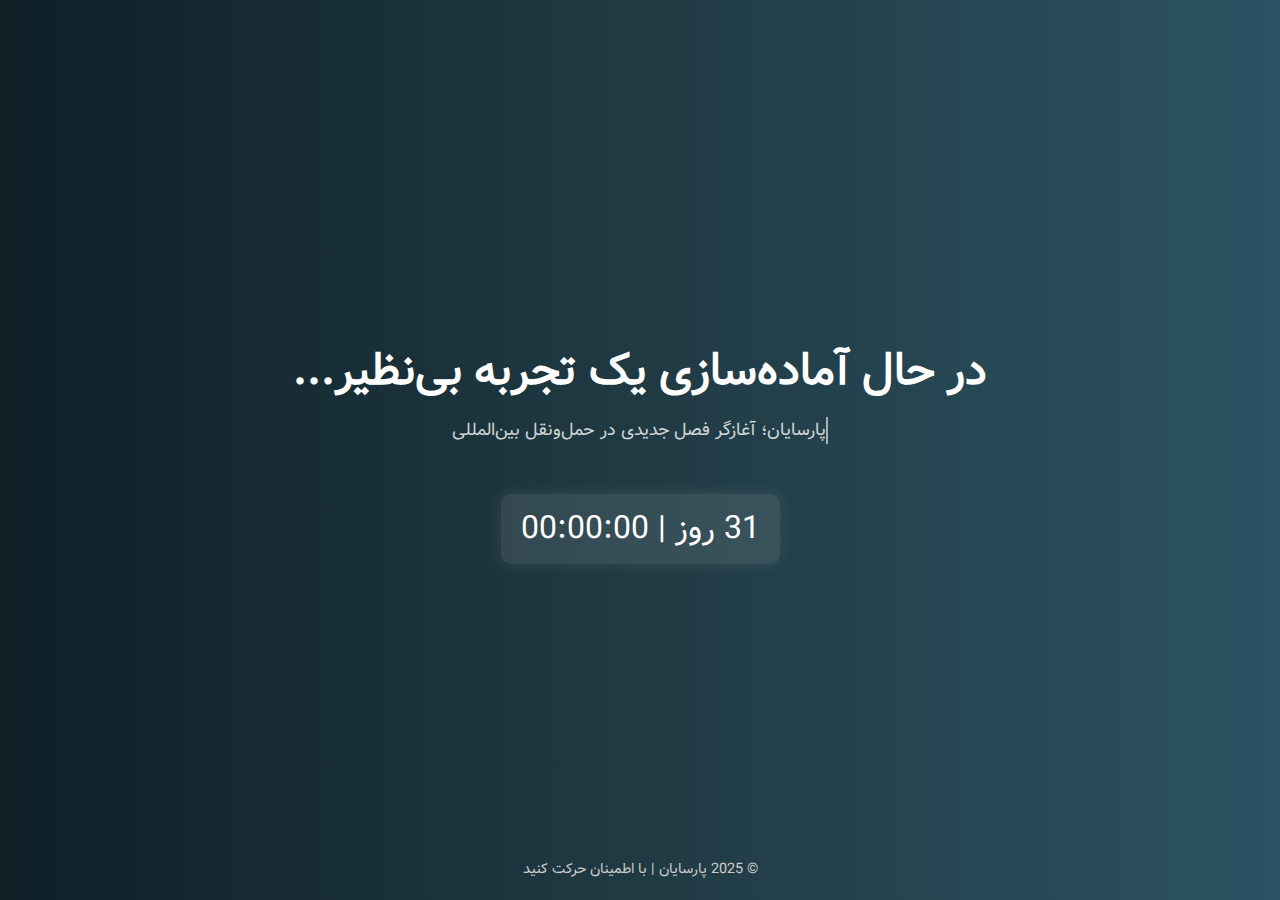
<file: ComingSoon.html>
<!DOCTYPE html>
<html lang="fa" dir="rtl">
<head>
  <meta charset="UTF-8" />
  <meta name="viewport" content="width=device-width, initial-scale=1.0"/>
  <link rel="stylesheet" href="assets/css/ComingSoon.css">
  <title>پارسایان | به‌زودی</title>
</head>
<body>

    <h1>در حال آماده‌سازی یک تجربه بی‌نظیر...</h1>

    <p class="typewriter">پارسایان؛ آغازگر فصل جدیدی در حمل‌ونقل بین‌المللی</p>
    
    <div class="countdown" id="countdown">00 روز | 00:00:00</div>
    
    <footer>© 2025 پارسایان | با اطمینان حرکت کنید</footer>    

  <script>
    // تنظیم تاریخ آینده (مثلاً یک ماه دیگر)
    const targetDate = new Date();
    targetDate.setMonth(targetDate.getMonth() + 1);

    function updateCountdown() {
      const now = new Date().getTime();
      const distance = targetDate - now;

      const days = Math.floor(distance / (1000 * 60 * 60 * 24));
      const hours = Math.floor((distance % (1000 * 60 * 60 * 24)) / (1000 * 60 * 60));
      const minutes = Math.floor((distance % (1000 * 60 * 60)) / (1000 * 60));
      const seconds = Math.floor((distance % (1000 * 60)) / 1000);

      document.getElementById("countdown").innerHTML =
        days + " روز | " +
        String(hours).padStart(2, '0') + ":" +
        String(minutes).padStart(2, '0') + ":" +
        String(seconds).padStart(2, '0');
    }

    setInterval(updateCountdown, 1000);
    updateCountdown(); // اولین بار
  </script>
</body>
</html>
</file>
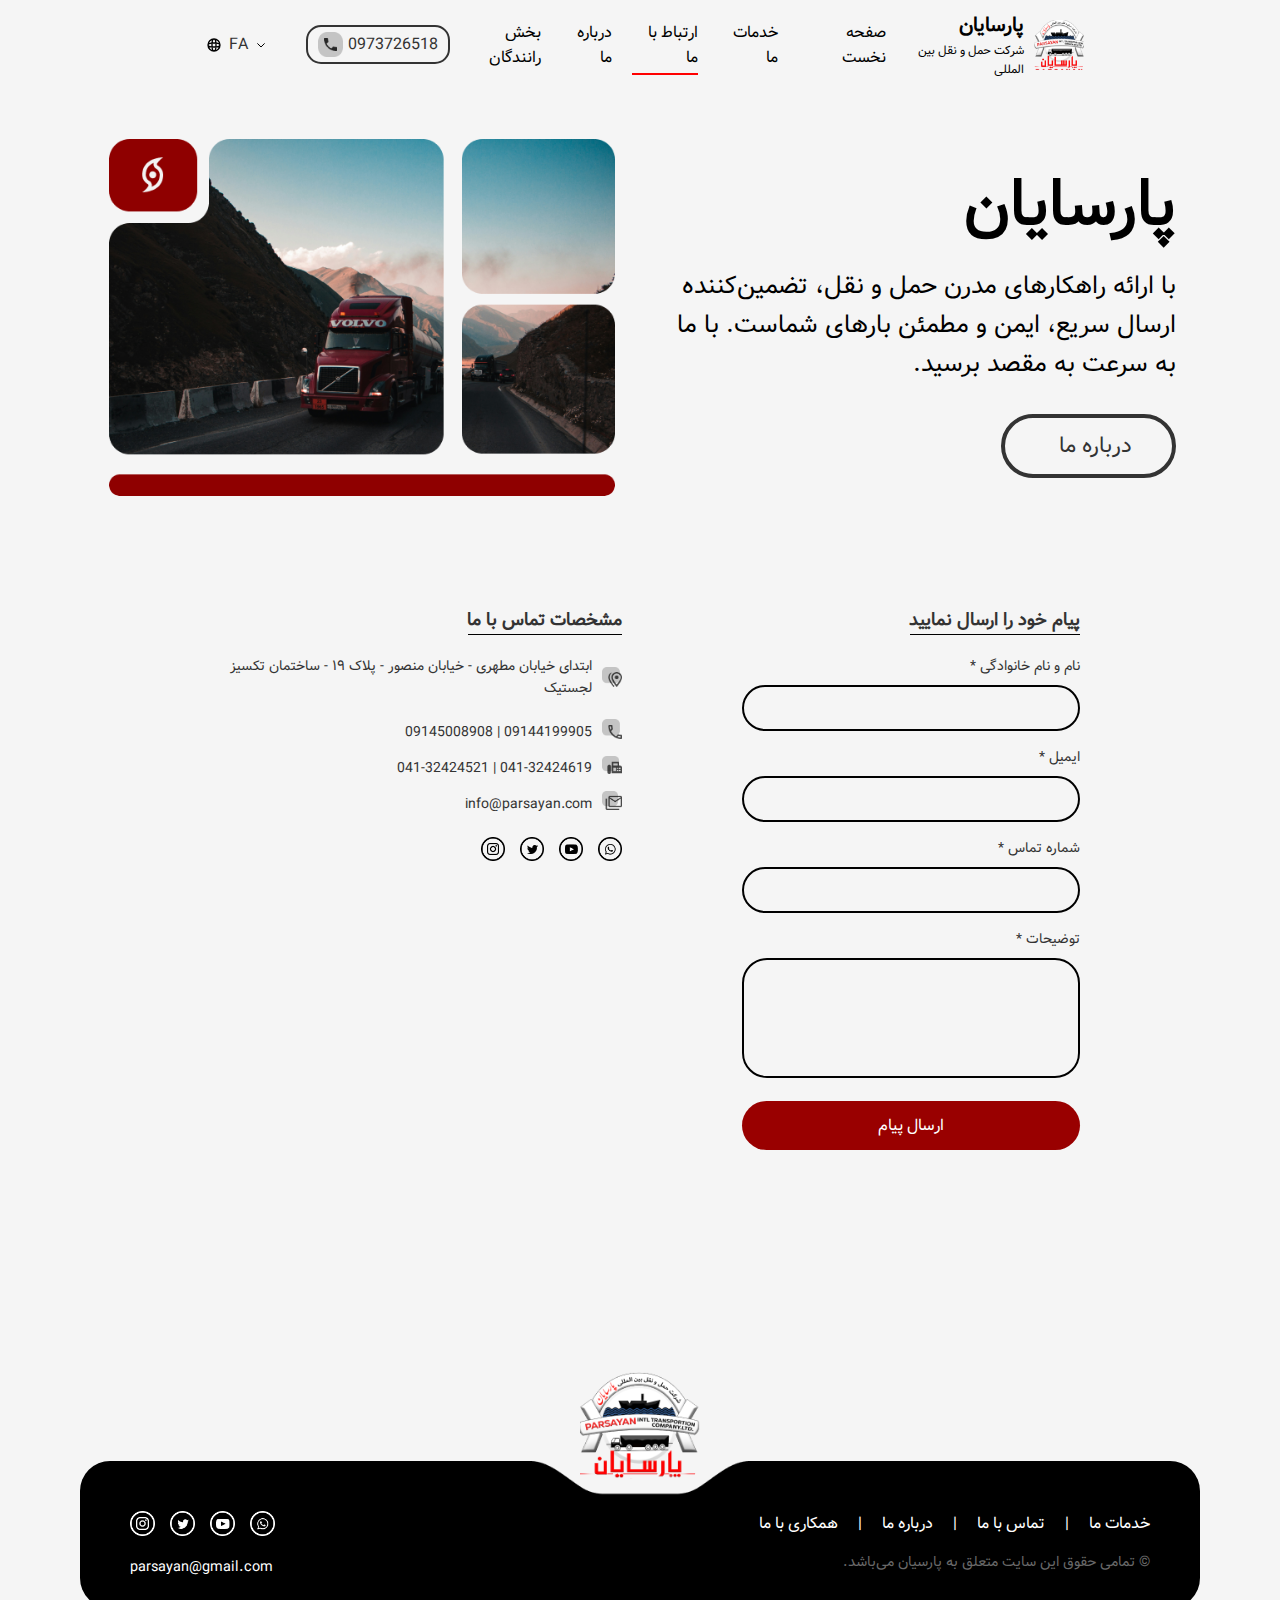
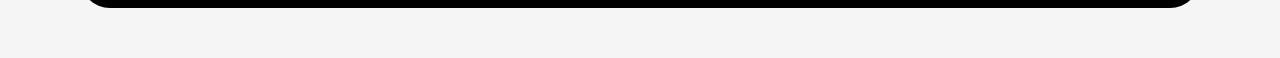
<file: contact.html>
<!DOCTYPE html>
<html lang="fa">
<head>
    <meta charset="UTF-8">
    <meta name="viewport" content="width=device-width, initial-scale=1.0">
    <title>Parsian Header</title>
    <link rel="stylesheet" href="assets/css/contact.css">
    <link href="https://cdn.fontstore.ir/fonts/Bonyad-Koodak/Bonyad-Koodak-FaNum.css" rel="stylesheet" type="text/css">
    <link rel="stylesheet" href="https://unpkg.com/swiper/swiper-bundle.min.css" />
</head>
<body>
    <div class="white">
    <div class="container">
        <!-- دکمه همبرگری -->
        <button class="hamburger-menu" onclick="toggleMenu()">☰</button>
    
        <header>
            <!-- لوگو -->
            <div class="logo">
                <img src="assets/img/logo/logo.png" alt="Logo">
                <div class="logo-text">
                    <h1 data-lang-fa="پارسایان" data-lang-en="Parsian">پارسایان</h1>
                    <p data-lang-fa="شرکت حمل و نقل بین المللی" data-lang-en="International Transport Company">شرکت حمل و نقل بین المللی</p>
                </div>
            </div>
    
            <!-- منو -->
            <nav>
                <ul class="menu">
                    <li data-lang-fa="صفحه نخست" data-lang-en="Home" class="up" ><a href="index.html"> صفحه نخست </a></li>
                    <li data-lang-fa="خدمات ما" data-lang-en="Our Services"><a href="servicecart.html"> خدمات ما </a></li>
                    <li data-lang-fa="ارتباط با ما" data-lang-en="Contact Us" class="active"><a href="contact.html"> ارتباط با ما </a></li>
                    <li data-lang-fa="درباره ما" data-lang-en="About Us"><a href="aboutus.html"> درباره ما </a></li>
                    <li data-lang-fa=" بخش رانندگان " data-lang-en=" Drivers section "><a href="ComingSoon.html"> بخش رانندگان </a></li>
                </ul>
            </nav>
    
            <!-- تغییر زبان و شماره تماس -->
            <div class="contact-lang">
                <div class="phone">
                    <span>0973726518</span>
                    <img class="phone-icon" src="assets/img/icon-first/Rectangle 6.png" alt="phone">
                    <img class="phone-i" src="assets/img/icon-first/phone.png" alt="phone">
                </div>
                <div class="lang-switcher" onclick="toggleDropdown()">
                    <img id="arrow-icon" class="arrow-icon" src="assets/img/icon-first/down-arrow-5-svgrepo-com.svg" alt="arrow">
                    <span id="current-lang">FA</span>
                    <img class="globe-icon" src="assets/img/icon-first/globe-alt-1-svgrepo-com.svg" alt="globe">
                    <div id="dropdown" class="dropdown">
                        <span onclick="switchLanguage('EN')">EN</span>
                        <span onclick="switchLanguage('FA')">FA</span>
                    </div>
                </div>
            </div>
        </header>
    </div>
</div>   
    <div class="slash"></div>

    <div class="parsayan-section">
        <div class="container">
            <div class="text-section">
                <h1>
                    <span data-lang-fa="پارسایان" data-lang-en="Parsayan">پارسایان</span>
                </h1>
                <p>
                    <span data-lang-fa="با ارائه راهکارهای مدرن حمل و نقل، تضمین‌کننده ارسال سریع، ایمن و مطمئن بارهای شماست. با ما به سرعت به مقصد برسید."
                          data-lang-en="With modern transportation solutions, we guarantee the fast, safe, and reliable delivery of your shipments. Reach your destination swiftly with us.">
                        با ارائه راهکارهای مدرن حمل و نقل، تضمین‌کننده ارسال سریع، ایمن و مطمئن بارهای شماست. با ما به سرعت به مقصد برسید.
                    </span>
                </p>
                <a href="#" class="button">
                    <span data-lang-fa="درباره ما" data-lang-en="About Us">درباره ما</span>
                </a>
            </div>
            <div class="image-section">
                <img src="assets/img/contact/pic.png" alt="contact">
            </div>
        </div>
    </div>    


    <div class="new-container">
        <div class="new-contact-form">
            <h2>
                <span data-lang-fa="پیام خود را ارسال نمایید" data-lang-en="Send Your Message">پیام خود را ارسال نمایید</span>
            </h2>
            <form id="newContactForm">
                <label for="newName">
                    <span data-lang-fa="نام و نام خانوادگی *" data-lang-en="Full Name *">نام و نام خانوادگی *</span>
                </label>
                <input type="text" id="newName" name="newName" required>
    
                <label for="newEmail">
                    <span data-lang-fa="ایمیل *" data-lang-en="Email *">ایمیل *</span>
                </label>
                <input type="email" id="newEmail" name="newEmail" required>
    
                <label for="newPhone">
                    <span data-lang-fa="شماره تماس *" data-lang-en="Phone Number *">شماره تماس *</span>
                </label>
                <input type="text" id="newPhone" name="newPhone" required>
    
                <label for="newMessage">
                    <span data-lang-fa="توضیحات *" data-lang-en="Message *">توضیحات *</span>
                </label>
                <textarea id="newMessage" name="newMessage" required></textarea>
    
                <button type="submit">
                    <span data-lang-fa="ارسال پیام" data-lang-en="Send Message">ارسال پیام</span>
                </button>
            </form>
            <div id="responseMessage"></div>
        </div>
    
        <div class="new-contact-info">
            <h2 class="phoner">
                <span data-lang-fa="مشخصات تماس با ما" data-lang-en="Contact Information">مشخصات تماس با ما</span>
            </h2>
            <p>
                <img src="assets/img/contact/location.png"/>
                <span data-lang-fa="ابتدای خیابان مطهری - خیابان منصور - پلاک ۱۹ - ساختمان تکسیز لجستیک"
                      data-lang-en="Beginning of Motahari St. - Mansour St. - No. 19 - Taksiz Logistics Building">
                    ابتدای خیابان مطهری - خیابان منصور - پلاک ۱۹ - ساختمان تکسیز لجستیک
                </span>
            </p>
            <div class="new-contact-details">
                <div>
                    <i class="new-icon"><img src="assets/img/contact/phone.png"/></i>
                    <span>09144199905 | 09145008908</span>
                </div>
                <div>
                    <i class="new-icon"><img src="assets/img/contact/fax.png"/></i>
                    <span>041-32424619 | 041-32424521</span>
                </div>
                <div>
                    <i class="new-icon"><img src="assets/img/contact/email.png"/></i>
                    <span>info@parsayan.com</span>
                </div>
            </div>
            <div class="new-social-icons">
                <i class="new-icon"><img src="assets/img/contact/whatsapp.png"/></i>
                <i class="new-icon"><img src="assets/img/contact/youtube.png"/></i>
                <i class="new-icon"><img src="assets/img/contact/twiter.png"/></i>
                <i class="new-icon"><img src="assets/img/contact/instagram.png"/></i>
            </div>
            <div class="new-map">
                <iframe 
                    src="https://www.google.com/maps/embed?pb=!1m18!1m12!1m3!1d3168.7623811315023!2d51.3889739!3d35.6891978!2m3!1f0!2f0!3f0!3m2!1i1024!2i768!4f13.1!3m3!1m2!1s0x3f907d5f0b2d37b7%3A0x9f0b0fcbf3c9a1e8!2sShahid%20Zeynoddin%20Expressway%2C%20Tehran%2C%20Iran!5e0!3m2!1sen!2sus!4v1697928762006!5m2!1sen!2sus" 
                    width="100%" 
                    height="250" 
                    style="border:0;" 
                    allowfullscreen="" 
                    loading="lazy" 
                    referrerpolicy="no-referrer-when-downgrade">
                </iframe>
            </div>
        </div>
    </div>
    




    <div class="footer-container">
        <!-- Logo -->
        <div class="footer-logo">
          <img src="assets/img/footer/Logo.png" alt="Parsayan Logo">
        </div>
      
        <!-- Black background area -->
        <div class="footer-background">
      
          <!-- Right section: Navigation and copyright -->
          <div class="footer-right">
            <div class="footer-nav">
              <a href="#"
                 data-lang-fa="خدمات ما"
                 data-lang-en="Our Services">خدمات ما</a>
              <span>|</span>
              <a href="#"
                 data-lang-fa="تماس با ما"
                 data-lang-en="Contact Us">تماس با ما</a>
              <span>|</span>
              <a href="#"
                 data-lang-fa="درباره ما"
                 data-lang-en="About Us">درباره ما</a>
              <span>|</span>
              <a href="#"
                 data-lang-fa="همکاری با ما"
                 data-lang-en="Join Us">همکاری با ما</a>
            </div>
            <div class="footer-copyright"
                 data-lang-fa="© تمامی حقوق این سایت متعلق به پارسیان می‌باشد."
                 data-lang-en="© All rights reserved to Parsayan.">
              © تمامی حقوق این سایت متعلق به پارسیان می‌باشد.
            </div>
          </div>
      
          <!-- Left section: Social icons and email -->
          <div class="footer-left">
            <div class="social-icons">
              <a href="#"><img src="assets/img/footer/whatsapp.png" alt="WhatsApp"/></a>
              <a href="#"><img src="assets/img/footer/youtube.png" alt="YouTube"/></a>
              <a href="#"><img src="assets/img/footer/twiter.png" alt="Twitter"/></a>
              <a href="#"><img src="assets/img/footer/instagram.png" alt="Instagram"/></a>
            </div>
            <div class="footer-email">parsayan@gmail.com</div>
          </div>
      
        </div>
      </div>


<script src="https://unpkg.com/swiper/swiper-bundle.min.js"></script>
<script src="assets/java script/contact.js"></script>
</body>
</html>
</file>
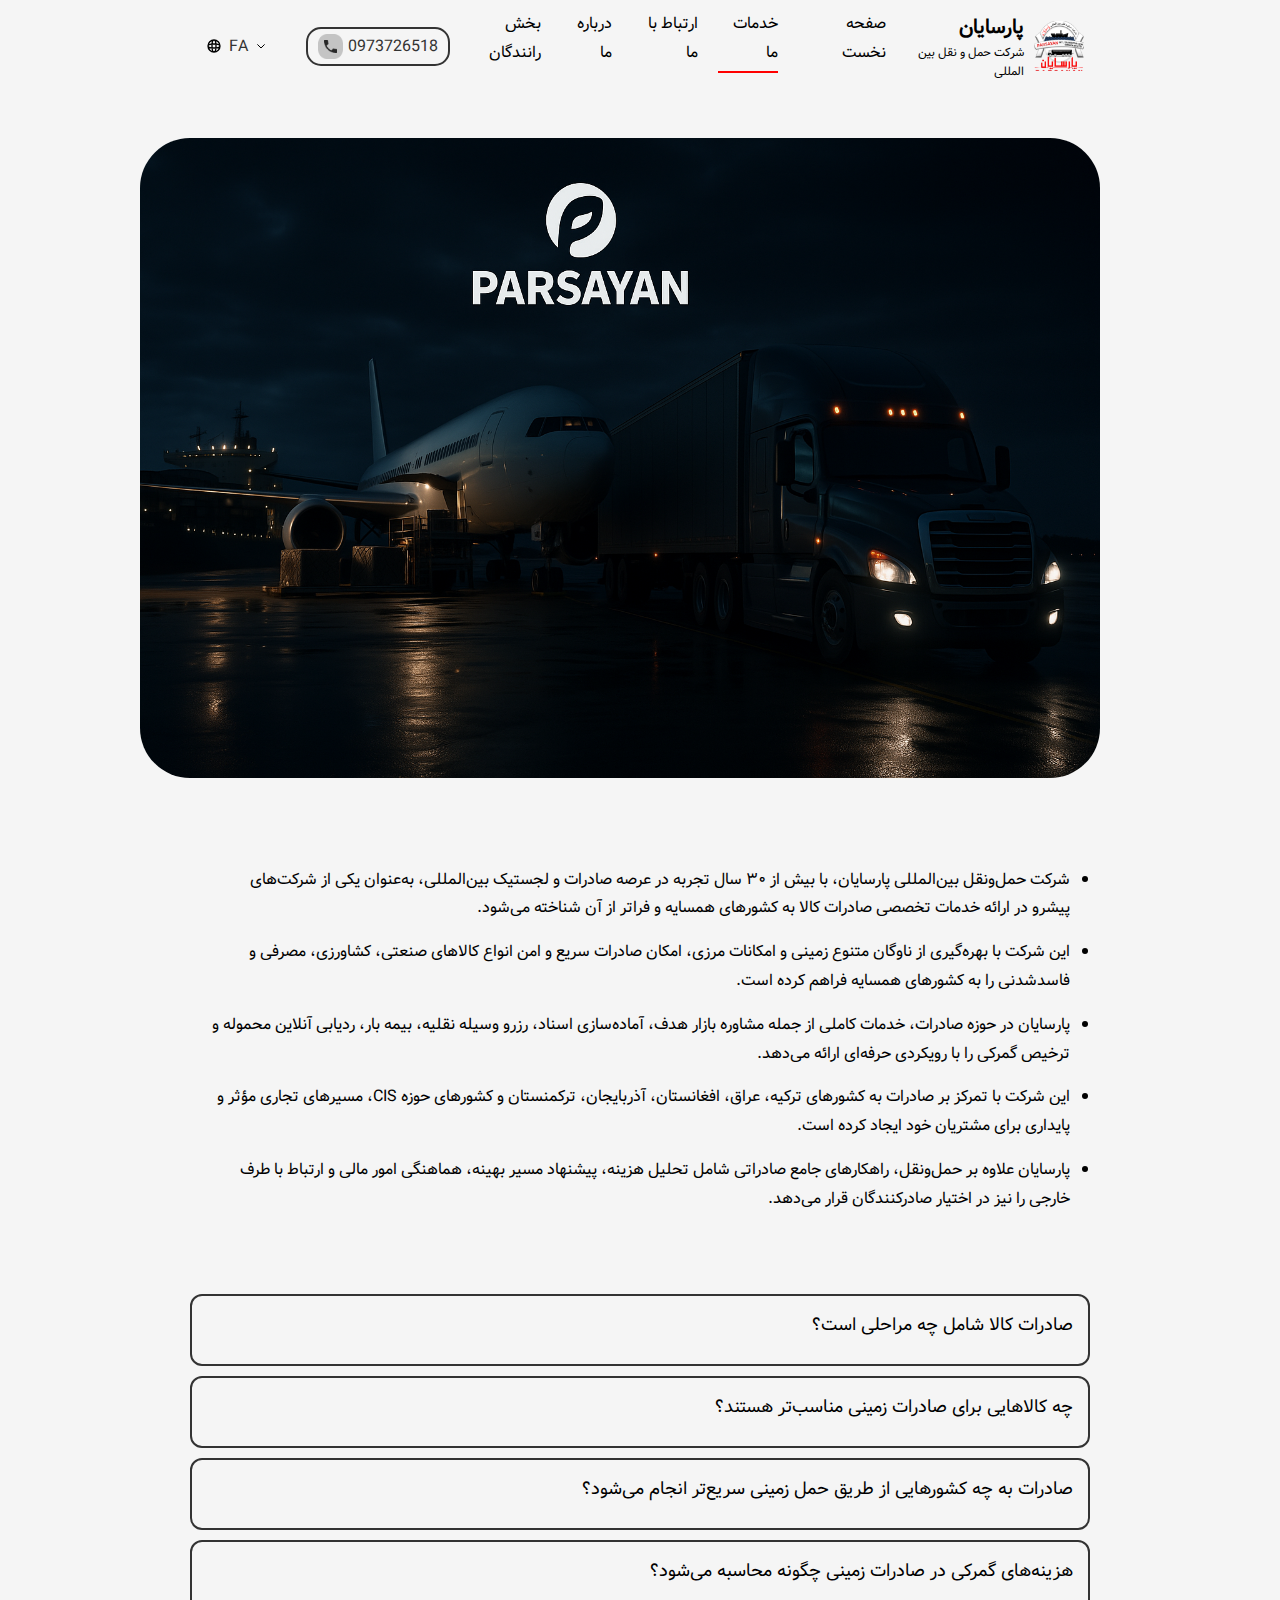
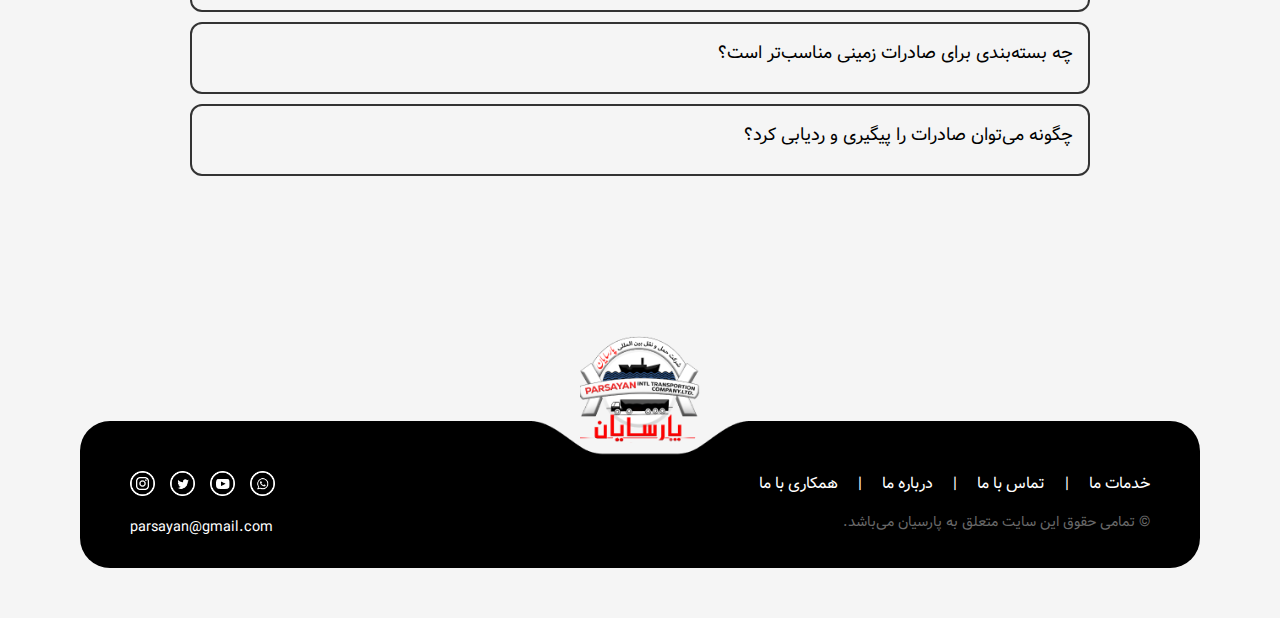
<file: saderat.html>
<!DOCTYPE html>
<html lang="fa">
<head>
    <meta charset="UTF-8">
    <meta name="viewport" content="width=device-width, initial-scale=1.0">
    <title>Parsian Header</title>
    <link rel="stylesheet" href="assets/css/servicecart.css">
    <link href="https://cdn.fontstore.ir/fonts/Bonyad-Koodak/Bonyad-Koodak-FaNum.css" rel="stylesheet" type="text/css">
    <link rel="stylesheet" href="https://unpkg.com/swiper/swiper-bundle.min.css" />
</head>
<body>
    <div class="white">
    <div class="container">
        <!-- دکمه همبرگری -->
        <button class="hamburger-menu" onclick="toggleMenu()">☰</button>
    
        <header>
            <!-- لوگو -->
            <div class="logo">
                <img src="assets/img/logo/logo.png" alt="Logo">
                <div class="logo-text">
                    <h1 data-lang-fa="پارسایان" data-lang-en="Parsian">پارسایان</h1>
                    <p data-lang-fa="شرکت حمل و نقل بین المللی" data-lang-en="International Transport Company">شرکت حمل و نقل بین المللی</p>
                </div>
            </div>
    
            <!-- منو -->
            <nav>
                <ul class="menu">
                    <li data-lang-fa="صفحه نخست" data-lang-en="Home" class="up" ><a href="index.html"> صفحه نخست </a></li>
                    <li data-lang-fa="خدمات ما" data-lang-en="Our Services" class="active"><a href="servicecart.html" > خدمات ما </a></li>
                    <li data-lang-fa="ارتباط با ما" data-lang-en="Contact Us"><a href="contact.html"> ارتباط با ما </a></li>
                    <li data-lang-fa="درباره ما" data-lang-en="About Us"><a href="aboutus.html"> درباره ما </a></li>
                    <li data-lang-fa=" بخش رانندگان " data-lang-en=" Drivers section "><a href="ComingSoon.html"> بخش رانندگان </a></li>
                </ul>
            </nav>
    
            <!-- تغییر زبان و شماره تماس -->
            <div class="contact-lang">
                <div class="phone">
                    <span>0973726518</span>
                    <img class="phone-icon" src="assets/img/icon-first/Rectangle 6.png" alt="phone">
                    <img class="phone-i" src="assets/img/icon-first/phone.png" alt="phone">
                </div>
                <div class="lang-switcher" onclick="toggleDropdown()">
                    <img id="arrow-icon" class="arrow-icon" src="assets/img/icon-first/down-arrow-5-svgrepo-com.svg" alt="arrow">
                    <span id="current-lang">FA</span>
                    <img class="globe-icon" src="assets/img/icon-first/globe-alt-1-svgrepo-com.svg" alt="globe">
                    <div id="dropdown" class="dropdown">
                        <span onclick="switchLanguage('EN')">EN</span>
                        <span onclick="switchLanguage('FA')">FA</span>
                    </div>
                </div>
            </div>
        </header>
    </div>
</div>   
    <div class="slash"></div>



    <img class="one-plus" src="assets/img/service/vaderat.png">


    <div class="pro">
        <ul>
            <li data-lang-fa="شرکت حمل‌ونقل بین‌المللی پارسایان، با بیش از ۳۰ سال تجربه در عرصه صادرات و لجستیک بین‌المللی، به‌عنوان یکی از شرکت‌های پیشرو در ارائه خدمات تخصصی صادرات کالا به کشورهای همسایه و فراتر از آن شناخته می‌شود."
                data-lang-en="Parsayan International Transport Company, with over 30 years of experience in international logistics and exports, is recognized as a leading provider of specialized export services to neighboring countries and beyond.">
                شرکت حمل‌ونقل بین‌المللی پارسایان، با بیش از ۳۰ سال تجربه در عرصه صادرات و لجستیک بین‌المللی، به‌عنوان یکی از شرکت‌های پیشرو در ارائه خدمات تخصصی صادرات کالا به کشورهای همسایه و فراتر از آن شناخته می‌شود.
            </li>
    
            <li data-lang-fa="این شرکت با بهره‌گیری از ناوگان متنوع زمینی و امکانات مرزی، امکان صادرات سریع و امن انواع کالاهای صنعتی، کشاورزی، مصرفی و فاسدشدنی را به کشورهای همسایه فراهم کرده است."
                data-lang-en="With a diverse ground fleet and border logistics capabilities, the company enables fast and secure export of industrial, agricultural, consumer, and perishable goods to neighboring countries.">
                این شرکت با بهره‌گیری از ناوگان متنوع زمینی و امکانات مرزی، امکان صادرات سریع و امن انواع کالاهای صنعتی، کشاورزی، مصرفی و فاسدشدنی را به کشورهای همسایه فراهم کرده است.
            </li>
    
            <li data-lang-fa="پارسایان در حوزه صادرات، خدمات کاملی از جمله مشاوره بازار هدف، آماده‌سازی اسناد، رزرو وسیله نقلیه، بیمه بار، ردیابی آنلاین محموله و ترخیص گمرکی را با رویکردی حرفه‌ای ارائه می‌دهد."
                data-lang-en="In the export sector, Parsayan offers complete services including market consultation, documentation, vehicle booking, cargo insurance, online shipment tracking, and customs clearance with a professional approach.">
                پارسایان در حوزه صادرات، خدمات کاملی از جمله مشاوره بازار هدف، آماده‌سازی اسناد، رزرو وسیله نقلیه، بیمه بار، ردیابی آنلاین محموله و ترخیص گمرکی را با رویکردی حرفه‌ای ارائه می‌دهد.
            </li>
    
            <li data-lang-fa="این شرکت با تمرکز بر صادرات به کشورهای ترکیه، عراق، افغانستان، آذربایجان، ترکمنستان و کشورهای حوزه CIS، مسیرهای تجاری مؤثر و پایداری برای مشتریان خود ایجاد کرده است."
                data-lang-en="Focusing on exports to Turkey, Iraq, Afghanistan, Azerbaijan, Turkmenistan, and CIS countries, the company has established reliable and efficient trade routes for its clients.">
                این شرکت با تمرکز بر صادرات به کشورهای ترکیه، عراق، افغانستان، آذربایجان، ترکمنستان و کشورهای حوزه CIS، مسیرهای تجاری مؤثر و پایداری برای مشتریان خود ایجاد کرده است.
            </li>
    
            <li data-lang-fa="پارسایان علاوه بر حمل‌ونقل، راهکارهای جامع صادراتی شامل تحلیل هزینه، پیشنهاد مسیر بهینه، هماهنگی امور مالی و ارتباط با طرف خارجی را نیز در اختیار صادرکنندگان قرار می‌دهد."
                data-lang-en="Beyond transportation, Parsayan provides comprehensive export solutions including cost analysis, optimal route suggestions, financial coordination, and communication with foreign partners.">
                پارسایان علاوه بر حمل‌ونقل، راهکارهای جامع صادراتی شامل تحلیل هزینه، پیشنهاد مسیر بهینه، هماهنگی امور مالی و ارتباط با طرف خارجی را نیز در اختیار صادرکنندگان قرار می‌دهد.
            </li>
        </ul>
    </div>
        
    
        


    <div class="faq-container">

        <!-- FAQ Item 1 -->
        <div class="faq-item">
            <div class="faq-question" onclick="toggleFaq(this)"
                 data-lang-fa="صادرات کالا شامل چه مراحلی است؟"
                 data-lang-en="?What are the main steps in exporting goods">
                صادرات کالا شامل چه مراحلی است؟
            </div>
            <div class="faq-answer"
                 data-lang-fa="مراحل صادرات شامل انتخاب بازار هدف، تهیه پروفرما، اخذ مجوزهای لازم، آماده‌سازی اسناد صادراتی، بسته‌بندی کالا، هماهنگی حمل، ترخیص گمرکی و ارسال نهایی می‌باشد."
                 data-lang-en="Export steps include target market selection, proforma invoice preparation, obtaining required licenses, preparing export documents, packaging, transport coordination, customs clearance, and final shipment.">
                <p>صادرات شامل تهیه اسناد، اخذ مجوزها، بسته‌بندی مناسب و هماهنگی با گمرک و حمل‌ونقل است.</p>
            </div>
        </div>
    
        <!-- FAQ Item 2 -->
        <div class="faq-item">
            <div class="faq-question" onclick="toggleFaq(this)"
                 data-lang-fa="چه کالاهایی برای صادرات زمینی مناسب‌تر هستند؟"
                 data-lang-en="?Which goods are more suitable for land export">
                چه کالاهایی برای صادرات زمینی مناسب‌تر هستند؟
            </div>
            <div class="faq-answer"
                 data-lang-fa="کالاهایی با حجم بالا، ماندگاری زیاد یا نیاز به کنترل خاص در حمل (مانند مصالح ساختمانی، محصولات کشاورزی بسته‌بندی‌شده، لوازم خانگی، منسوجات و لوازم صنعتی) مناسب صادرات زمینی هستند."
                 data-lang-en="High-volume, durable, or specially packaged goods like construction materials, packaged agricultural products, household appliances, textiles, and industrial equipment are well-suited for land export.">
                <p>کالاهای حجیم، بادوام یا دارای بسته‌بندی استاندارد برای حمل زمینی ایده‌آل هستند.</p>
            </div>
        </div>
    
        <!-- FAQ Item 3 -->
        <div class="faq-item">
            <div class="faq-question" onclick="toggleFaq(this)"
                 data-lang-fa="صادرات به چه کشورهایی از طریق حمل زمینی سریع‌تر انجام می‌شود؟"
                 data-lang-en="?Which countries have faster export routes via land">
                صادرات به چه کشورهایی از طریق حمل زمینی سریع‌تر انجام می‌شود؟
            </div>
            <div class="faq-answer"
                 data-lang-fa="کشورهایی که مرز زمینی مشترک با ایران دارند مانند ترکیه، عراق، افغانستان، آذربایجان، پاکستان و ترکمنستان معمولاً دارای مسیرهای حمل‌ونقل سریع‌تر و کم‌هزینه‌تر هستند."
                 data-lang-en="Countries sharing land borders with Iran like Turkey, Iraq, Afghanistan, Azerbaijan, Pakistan, and Turkmenistan usually offer faster and more cost-effective export routes.">
                <p>ارسال زمینی به کشورهای هم‌مرز معمولاً در زمان و هزینه مقرون‌به‌صرفه‌تر است.</p>
            </div>
        </div>
    
        <!-- FAQ Item 4 -->
        <div class="faq-item">
            <div class="faq-question" onclick="toggleFaq(this)"
                 data-lang-fa="هزینه‌های گمرکی در صادرات زمینی چگونه محاسبه می‌شود؟"
                 data-lang-en="?How are customs costs calculated in land exports">
                هزینه‌های گمرکی در صادرات زمینی چگونه محاسبه می‌شود؟
            </div>
            <div class="faq-answer"
                 data-lang-fa="هزینه‌های گمرکی بر اساس نوع کالا، ارزش اظهار شده، تعرفه‌های صادراتی کشور مقصد و هزینه‌های خدماتی مثل انبارداری، بازرسی و سایر عوارض مشخص می‌شود."
                 data-lang-en="Customs costs depend on the type of goods, declared value, destination country's export tariffs, and service fees such as storage, inspection, and duties.">
                <p>تعرفه‌های صادراتی، ارزش کالا و خدمات جانبی، پایه محاسبه هزینه‌های گمرکی هستند.</p>
            </div>
        </div>
    
        <!-- FAQ Item 5 -->
        <div class="faq-item">
            <div class="faq-question" onclick="toggleFaq(this)"
                 data-lang-fa="چه بسته‌بندی برای صادرات زمینی مناسب‌تر است؟"
                 data-lang-en="?What packaging is suitable for land export">
                چه بسته‌بندی برای صادرات زمینی مناسب‌تر است؟
            </div>
            <div class="faq-answer"
                 data-lang-fa="بسته‌بندی باید مقاوم در برابر ضربه، رطوبت، تغییرات دما و حمل طولانی‌مدت باشد. استفاده از پالت، کارتن‌های چندلایه و پلاستیک‌های مقاوم توصیه می‌شود."
                 data-lang-en="Packaging should be impact-resistant, moisture-proof, temperature-resistant, and suitable for long-distance transport. Pallets, multilayer cartons, and durable plastics are recommended.">
                <p>برای صادرات زمینی از بسته‌بندی مستحکم و استاندارد استفاده شود تا کالا آسیب نبیند.</p>
            </div>
        </div>
    
        <!-- FAQ Item 6 -->
        <div class="faq-item">
            <div class="faq-question" onclick="toggleFaq(this)"
                 data-lang-fa="چگونه می‌توان صادرات را پیگیری و ردیابی کرد؟"
                 data-lang-en="?How can export shipments be tracked">
                چگونه می‌توان صادرات را پیگیری و ردیابی کرد؟
            </div>
            <div class="faq-answer"
                 data-lang-fa="از طریق سامانه‌های ردیابی آنلاین شرکت حمل، کد رهگیری بارنامه، و ارتباط با نمایندگان گمرک یا راننده می‌توان مسیر محموله را بررسی کرد."
                 data-lang-en="Shipments can be tracked using carrier's online tracking systems, waybill tracking codes, and direct contact with customs agents or drivers.">
                <p>سامانه‌های ردیابی آنلاین امکان مشاهده وضعیت بار در طول مسیر را فراهم می‌کنند.</p>
            </div>
        </div>
    
    </div>
        




    <div class="footer-container">
        <!-- Logo -->
        <div class="footer-logo">
          <img src="assets/img/footer/Logo.png" alt="Parsayan Logo">
        </div>
      
        <!-- Black background area -->
        <div class="footer-background">
      
          <!-- Right section: Navigation and copyright -->
          <div class="footer-right">
            <div class="footer-nav">
              <a href="#"
                 data-lang-fa="خدمات ما"
                 data-lang-en="Our Services">خدمات ما</a>
              <span>|</span>
              <a href="#"
                 data-lang-fa="تماس با ما"
                 data-lang-en="Contact Us">تماس با ما</a>
              <span>|</span>
              <a href="#"
                 data-lang-fa="درباره ما"
                 data-lang-en="About Us">درباره ما</a>
              <span>|</span>
              <a href="#"
                 data-lang-fa="همکاری با ما"
                 data-lang-en="Join Us">همکاری با ما</a>
            </div>
            <div class="footer-copyright"
                 data-lang-fa="© تمامی حقوق این سایت متعلق به پارسیان می‌باشد."
                 data-lang-en="© All rights reserved to Parsayan.">
              © تمامی حقوق این سایت متعلق به پارسیان می‌باشد.
            </div>
          </div>
      
          <!-- Left section: Social icons and email -->
          <div class="footer-left">
            <div class="social-icons">
              <a href="#"><img src="assets/img/footer/whatsapp.png" alt="WhatsApp"/></a>
              <a href="#"><img src="assets/img/footer/youtube.png" alt="YouTube"/></a>
              <a href="#"><img src="assets/img/footer/twiter.png" alt="Twitter"/></a>
              <a href="#"><img src="assets/img/footer/instagram.png" alt="Instagram"/></a>
            </div>
            <div class="footer-email">parsayan@gmail.com</div>
          </div>
      
        </div>
      </div>


<script src="https://unpkg.com/swiper/swiper-bundle.min.js"></script>
<script src="assets/java script/service.js"></script>
</body>
</html>
</file>
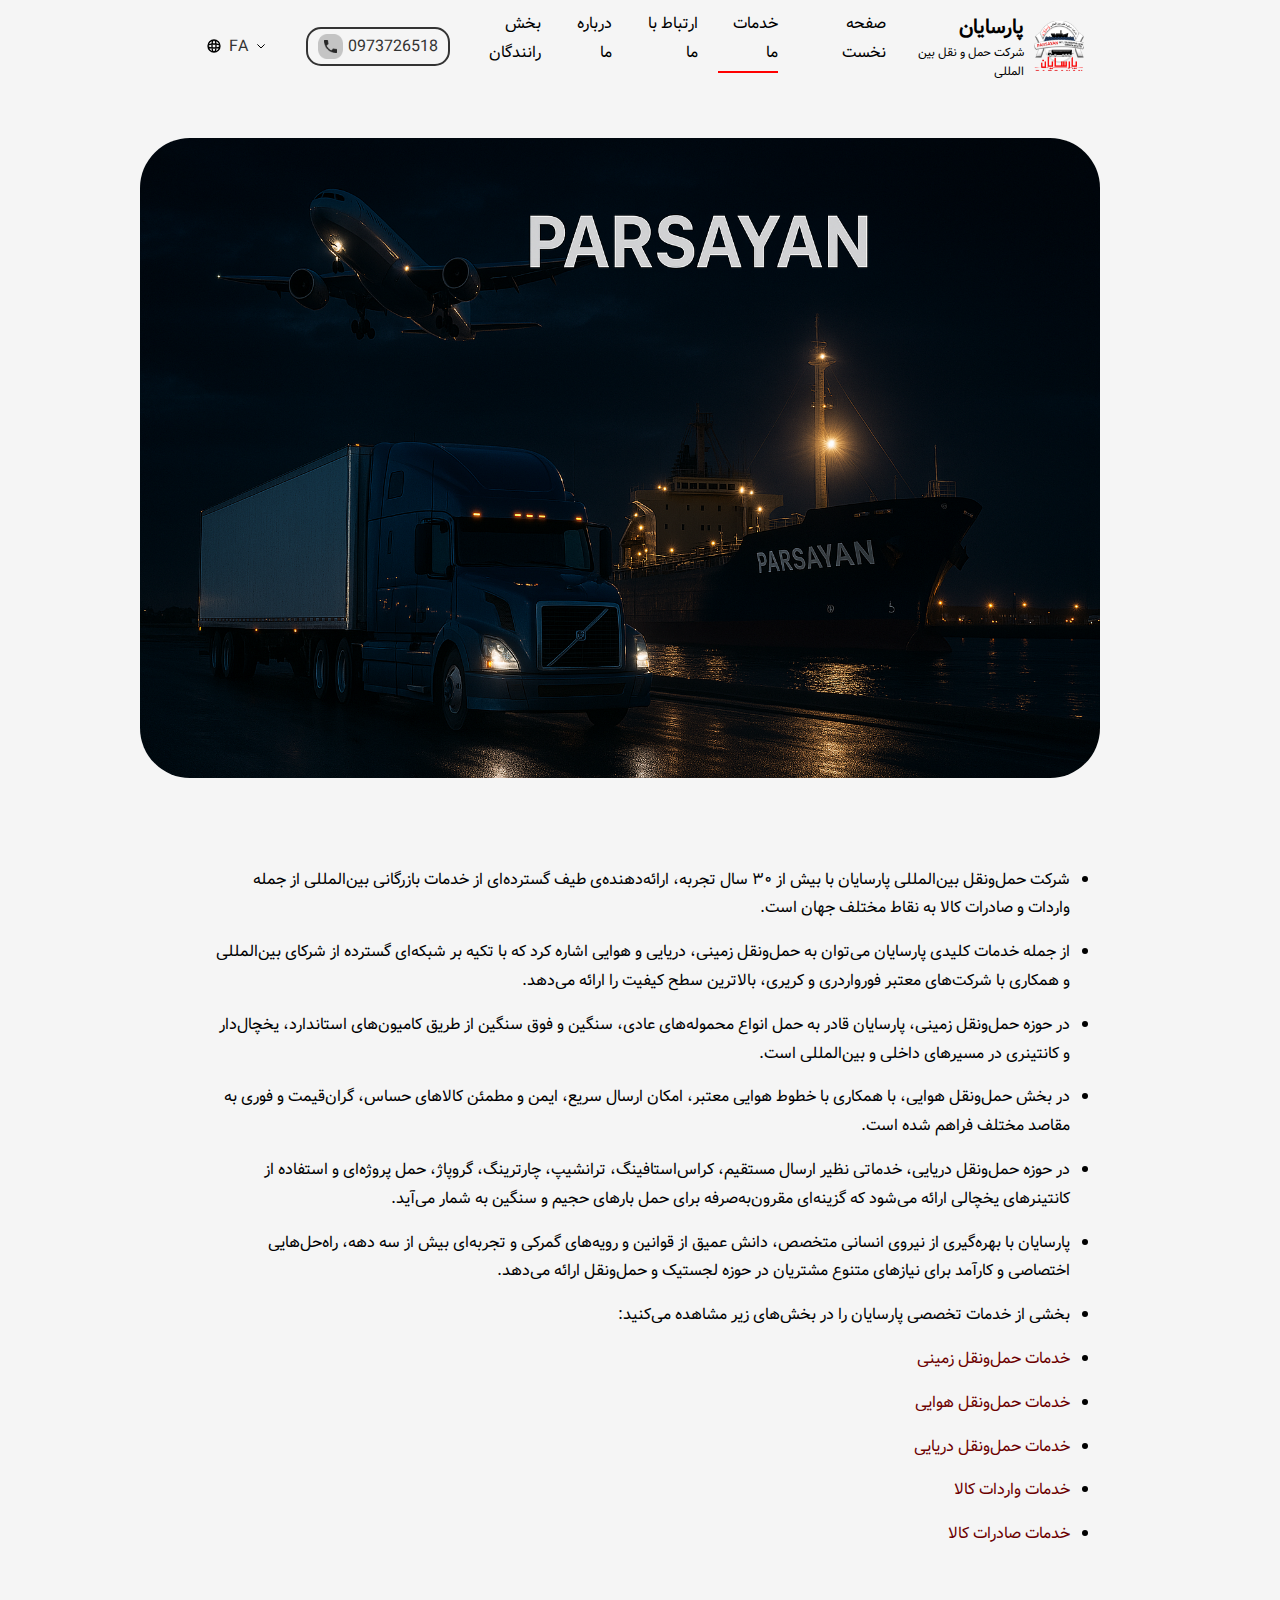
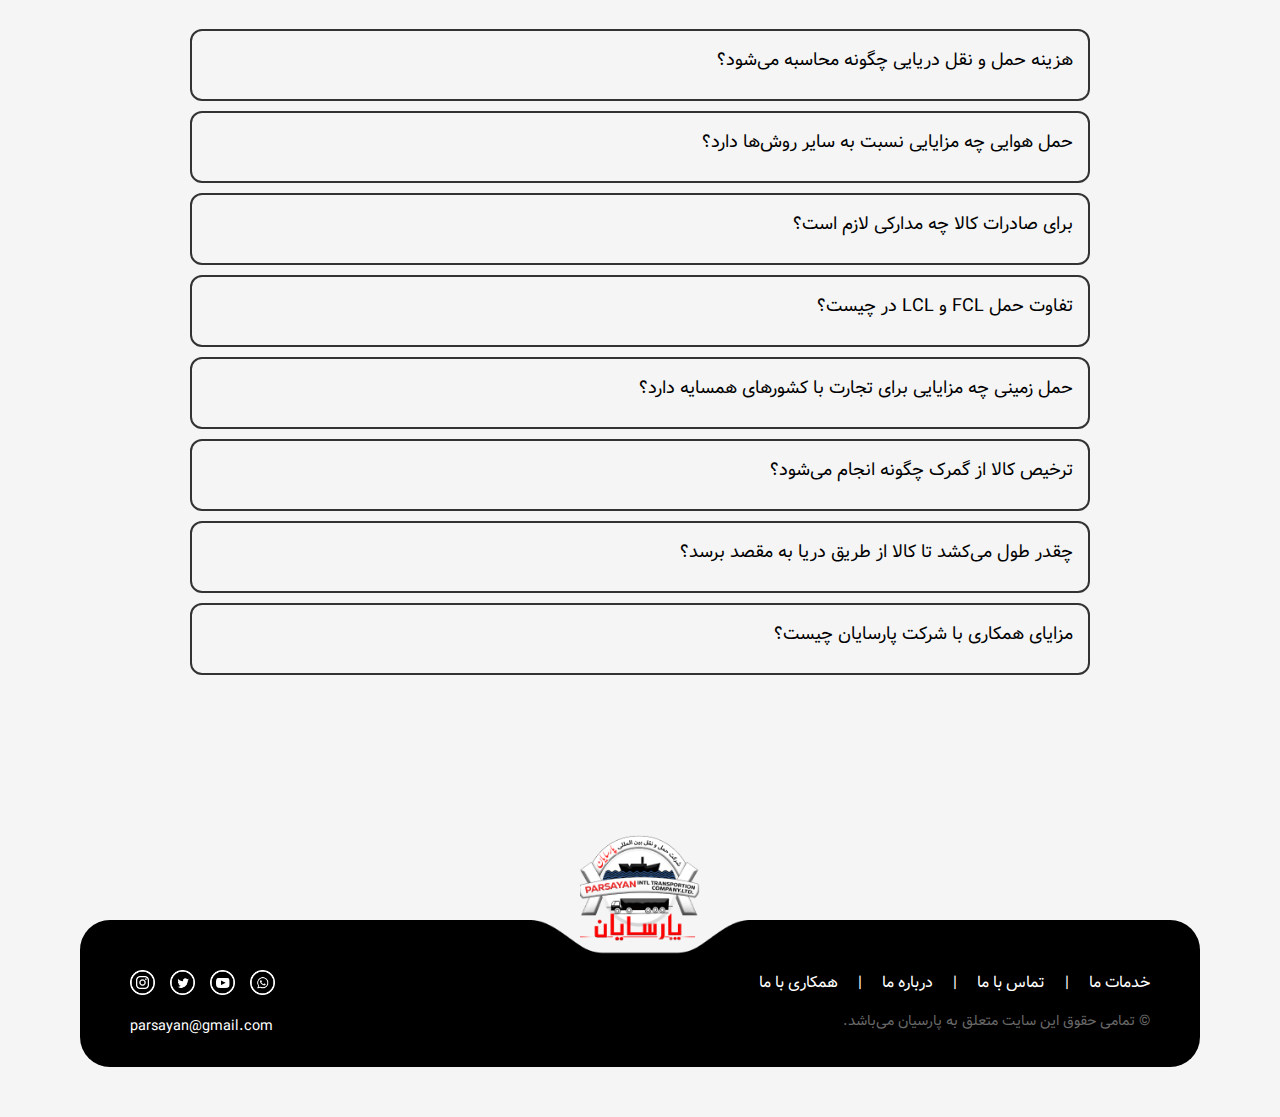
<file: servicecart.html>
<!DOCTYPE html>
<html lang="fa">
<head>
    <meta charset="UTF-8">
    <meta name="viewport" content="width=device-width, initial-scale=1.0">
    <title>Parsian Header</title>
    <link rel="stylesheet" href="assets/css/servicecart.css">
    <link href="https://cdn.fontstore.ir/fonts/Bonyad-Koodak/Bonyad-Koodak-FaNum.css" rel="stylesheet" type="text/css">
    <link rel="stylesheet" href="https://unpkg.com/swiper/swiper-bundle.min.css" />
</head>
<body>
    <div class="white">
    <div class="container">
        <!-- دکمه همبرگری -->
        <button class="hamburger-menu" onclick="toggleMenu()">☰</button>
    
        <header>
            <!-- لوگو -->
            <div class="logo">
                <img src="assets/img/logo/logo.png" alt="Logo">
                <div class="logo-text">
                    <h1 data-lang-fa="پارسایان" data-lang-en="Parsian">پارسایان</h1>
                    <p data-lang-fa="شرکت حمل و نقل بین المللی" data-lang-en="International Transport Company">شرکت حمل و نقل بین المللی</p>
                </div>
            </div>
    
            <!-- منو -->
            <nav>
                <ul class="menu">
                    <li data-lang-fa="صفحه نخست" data-lang-en="Home" class="up" ><a href="index.html"> صفحه نخست </a></li>
                    <li data-lang-fa="خدمات ما" data-lang-en="Our Services" class="active"><a href="servicecart.html" > خدمات ما </a></li>
                    <li data-lang-fa="ارتباط با ما" data-lang-en="Contact Us"><a href="contact.html"> ارتباط با ما </a></li>
                    <li data-lang-fa="درباره ما" data-lang-en="About Us"><a href="aboutus.html"> درباره ما </a></li>
                    <li data-lang-fa=" بخش رانندگان " data-lang-en=" Drivers section "><a href="ComingSoon.html"> بخش رانندگان </a></li>
                </ul>
            </nav>
    
            <!-- تغییر زبان و شماره تماس -->
            <div class="contact-lang">
                <div class="phone">
                    <span>0973726518</span>
                    <img class="phone-icon" src="assets/img/icon-first/Rectangle 6.png" alt="phone">
                    <img class="phone-i" src="assets/img/icon-first/phone.png" alt="phone">
                </div>
                <div class="lang-switcher" onclick="toggleDropdown()">
                    <img id="arrow-icon" class="arrow-icon" src="assets/img/icon-first/down-arrow-5-svgrepo-com.svg" alt="arrow">
                    <span id="current-lang">FA</span>
                    <img class="globe-icon" src="assets/img/icon-first/globe-alt-1-svgrepo-com.svg" alt="globe">
                    <div id="dropdown" class="dropdown">
                        <span onclick="switchLanguage('EN')">EN</span>
                        <span onclick="switchLanguage('FA')">FA</span>
                    </div>
                </div>
            </div>
        </header>
    </div>
</div>   
    <div class="slash"></div>



    <img class="one-plus" src="assets/img/service/service.png">


    <div class="pro">
        <ul>
            <li data-lang-fa="شرکت حمل‌ونقل بین‌المللی پارسایان با بیش از ۳۰ سال تجربه، ارائه‌دهنده‌ی طیف گسترده‌ای از خدمات بازرگانی بین‌المللی از جمله واردات و صادرات کالا به نقاط مختلف جهان است."
                data-lang-en="Parsayan International Transport Company, with over 30 years of experience, offers a wide range of international trade services including import and export of goods to destinations around the world.">
                شرکت حمل‌ونقل بین‌المللی پارسایان با بیش از ۳۰ سال تجربه، ارائه‌دهنده‌ی طیف گسترده‌ای از خدمات بازرگانی بین‌المللی از جمله واردات و صادرات کالا به نقاط مختلف جهان است.
            </li>
    
            <li data-lang-fa="از جمله خدمات کلیدی پارسایان می‌توان به حمل‌ونقل زمینی، دریایی و هوایی اشاره کرد که با تکیه بر شبکه‌ای گسترده از شرکای بین‌المللی و همکاری با شرکت‌های معتبر فورواردری و کریری، بالاترین سطح کیفیت را ارائه می‌دهد."
                data-lang-en="Parsayan’s key services include land, sea, and air transportation, utilizing a broad network of international partners and collaborations with reputable forwarding and carrier companies to ensure the highest quality service.">
                از جمله خدمات کلیدی پارسایان می‌توان به حمل‌ونقل زمینی، دریایی و هوایی اشاره کرد که با تکیه بر شبکه‌ای گسترده از شرکای بین‌المللی و همکاری با شرکت‌های معتبر فورواردری و کریری، بالاترین سطح کیفیت را ارائه می‌دهد.
            </li>
    
            <li data-lang-fa="در حوزه حمل‌ونقل زمینی، پارسایان قادر به حمل انواع محموله‌های عادی، سنگین و فوق سنگین از طریق کامیون‌های استاندارد، یخچال‌دار و کانتینری در مسیرهای داخلی و بین‌المللی است."
                data-lang-en="In land transportation, Parsayan is capable of transporting normal, heavy, and oversized cargo via standard, refrigerated, and container trucks across both domestic and international routes.">
                در حوزه حمل‌ونقل زمینی، پارسایان قادر به حمل انواع محموله‌های عادی، سنگین و فوق سنگین از طریق کامیون‌های استاندارد، یخچال‌دار و کانتینری در مسیرهای داخلی و بین‌المللی است.
            </li>
    
            <li data-lang-fa="در بخش حمل‌ونقل هوایی، با همکاری با خطوط هوایی معتبر، امکان ارسال سریع، ایمن و مطمئن کالاهای حساس، گران‌قیمت و فوری به مقاصد مختلف فراهم شده است."
                data-lang-en="In air freight, partnerships with reputable airlines ensure fast, safe, and reliable delivery of sensitive, high-value, and urgent shipments to various destinations.">
                در بخش حمل‌ونقل هوایی، با همکاری با خطوط هوایی معتبر، امکان ارسال سریع، ایمن و مطمئن کالاهای حساس، گران‌قیمت و فوری به مقاصد مختلف فراهم شده است.
            </li>
    
            <li data-lang-fa="در حوزه حمل‌ونقل دریایی، خدماتی نظیر ارسال مستقیم، کراس‌استافینگ، ترانشیپ، چارترینگ، گروپاژ، حمل پروژه‌ای و استفاده از کانتینرهای یخچالی ارائه می‌شود که گزینه‌ای مقرون‌به‌صرفه برای حمل بارهای حجیم و سنگین به شمار می‌آید."
                data-lang-en="In sea freight, services such as direct shipping, cross-stuffing, transshipment, chartering, groupage, project cargo, and refrigerated container transport are provided, offering a cost-effective solution for bulky and heavy shipments.">
                در حوزه حمل‌ونقل دریایی، خدماتی نظیر ارسال مستقیم، کراس‌استافینگ، ترانشیپ، چارترینگ، گروپاژ، حمل پروژه‌ای و استفاده از کانتینرهای یخچالی ارائه می‌شود که گزینه‌ای مقرون‌به‌صرفه برای حمل بارهای حجیم و سنگین به شمار می‌آید.
            </li>
    
            <li data-lang-fa="پارسایان با بهره‌گیری از نیروی انسانی متخصص، دانش عمیق از قوانین و رویه‌های گمرکی و تجربه‌ای بیش از سه دهه، راه‌حل‌هایی اختصاصی و کارآمد برای نیازهای متنوع مشتریان در حوزه لجستیک و حمل‌ونقل ارائه می‌دهد."
                data-lang-en="With a team of professionals, deep knowledge of customs laws and procedures, and over three decades of experience, Parsayan delivers tailored and efficient solutions for various logistics and transportation needs.">
                پارسایان با بهره‌گیری از نیروی انسانی متخصص، دانش عمیق از قوانین و رویه‌های گمرکی و تجربه‌ای بیش از سه دهه، راه‌حل‌هایی اختصاصی و کارآمد برای نیازهای متنوع مشتریان در حوزه لجستیک و حمل‌ونقل ارائه می‌دهد.
            </li>
    
            <li data-lang-fa="بخشی از خدمات تخصصی پارسایان را در بخش‌های زیر مشاهده می‌کنید:"
            data-lang-en="Some of Parsayan’s specialized services are listed below:">
            بخشی از خدمات تخصصی پارسایان را در بخش‌های زیر مشاهده می‌کنید:
        </li>

        <li data-lang-fa="خدمات حمل‌ونقل زمینی" data-lang-en="Land Transport Services">
            <a href="truck.html" class="reder">خدمات حمل‌ونقل زمینی</a>
        </li>
        <li data-lang-fa="خدمات حمل‌ونقل هوایی" data-lang-en="Air Transport Services">
            <a href="airplane.html" class="reder">خدمات حمل‌ونقل هوایی</a>
        </li>
        <li data-lang-fa="خدمات حمل‌ونقل دریایی" data-lang-en="Sea Transport Services">
            <a href="ship.html" class="reder">خدمات حمل‌ونقل دریایی</a>
        </li>
        <li data-lang-fa="خدمات واردات کالا" data-lang-en="Import Services">
            <a href="varedat.html" class="reder">خدمات واردات کالا</a>
        </li>
        <li data-lang-fa="خدمات صادرات کالا" data-lang-en="Export Services">
            <a href="saderat.html" class="reder">خدمات صادرات کالا</a>
        </li>
    </ul>
    </div>
        


    <div class="faq-container">
        <!-- FAQ Item 1 -->
        <div class="faq-item">
            <div class="faq-question" onclick="toggleFaq(this)"
                 data-lang-fa="هزینه حمل و نقل دریایی چگونه محاسبه می‌شود؟"
                 data-lang-en="?How is sea freight cost calculated">
                هزینه حمل و نقل دریایی چگونه محاسبه می‌شود؟
            </div>
            <div class="faq-answer"
                 data-lang-fa="هزینه حمل دریایی بر اساس عوامل مختلفی مانند نوع کانتینر، حجم و وزن کالا، مسیر حمل، نوع خدمات (FCL یا LCL) و هزینه‌های بندری تعیین می‌شود. برای دریافت نرخ دقیق، استعلام از شرکت حمل معتبر ضروری است."
                 data-lang-en="Sea freight costs are determined by various factors such as container type, cargo volume and weight, shipping route, type of service (FCL or LCL), and port fees. For an accurate quote, it's essential to get a quote from a reliable freight company.">
                <p>هزینه حمل دریایی بر اساس عوامل مختلفی ...</p>
            </div>
        </div>
    
        <!-- FAQ Item 2 -->
        <div class="faq-item">
            <div class="faq-question" onclick="toggleFaq(this)"
                 data-lang-fa="حمل هوایی چه مزایایی نسبت به سایر روش‌ها دارد؟"
                 data-lang-en="?What are the advantages of air freight over other methods">
                حمل هوایی چه مزایایی نسبت به سایر روش‌ها دارد؟
            </div>
            <div class="faq-answer"
                 data-lang-fa="حمل هوایی سریع‌ترین روش برای ارسال کالاهای حساس، ارزشمند یا فوری است. مزایای آن شامل کاهش زمان تحویل، امنیت بالا، و امکان ردیابی لحظه‌ای محموله می‌باشد."
                 data-lang-en="Air freight is the fastest method for shipping sensitive, valuable, or urgent goods. Its advantages include reduced delivery time, high security, and real-time tracking.">
                <p>حمل هوایی سریع‌ترین روش برای ...</p>
            </div>
        </div>
    
        <!-- FAQ Item 3 -->
        <div class="faq-item">
            <div class="faq-question" onclick="toggleFaq(this)"
                 data-lang-fa="برای صادرات کالا چه مدارکی لازم است؟"
                 data-lang-en="?What documents are required for exporting goods">
                برای صادرات کالا چه مدارکی لازم است؟
            </div>
            <div class="faq-answer"
                 data-lang-fa="مدارک لازم شامل فاکتور فروش، لیست بسته‌بندی، گواهی مبدأ، مجوز صادرات، بارنامه و در برخی موارد مدارک استاندارد یا بهداشت می‌باشد. شرکت پارسایان در تهیه و تنظیم این مدارک راهنمایی کامل ارائه می‌دهد."
                 data-lang-en="Required documents include commercial invoice, packing list, certificate of origin, export license, bill of lading, and in some cases, standard or health certificates. Parsayan provides full assistance in preparing these documents.">
                <p>مدارک لازم شامل فاکتور فروش ...</p>
            </div>
        </div>
    
        <!-- FAQ Item 4 -->
        <div class="faq-item">
            <div class="faq-question" onclick="toggleFaq(this)"
                 data-lang-fa="تفاوت حمل FCL و LCL در چیست؟"
                 data-lang-en="?What is the difference between FCL and LCL shipping">
                تفاوت حمل FCL و LCL در چیست؟
            </div>
            <div class="faq-answer"
                 data-lang-fa="در حمل FCL (کانتینر کامل)..."
                 data-lang-en="In FCL (Full Container Load), the entire container is used by one customer, while in LCL (Less than Container Load), multiple customers share the container. FCL is better for large shipments, while LCL suits smaller or medium shipments.">
                <p>در حمل FCL (کانتینر کامل)...</p>
            </div>
        </div>
    
        <!-- FAQ Item 5 -->
        <div class="faq-item">
            <div class="faq-question" onclick="toggleFaq(this)"
                 data-lang-fa="حمل زمینی چه مزایایی برای تجارت با کشورهای همسایه دارد؟"
                 data-lang-en="?What are the benefits of land transport for trade with neighboring countries">
                حمل زمینی چه مزایایی برای تجارت با کشورهای همسایه دارد؟
            </div>
            <div class="faq-answer"
                 data-lang-fa="حمل زمینی به دلیل نزدیکی جغرافیایی..."
                 data-lang-en="Land transport offers shorter delivery times, lower costs, and door-to-door delivery for trade with neighboring countries like Turkey, Iraq, Afghanistan, and CIS countries.">
                <p>حمل زمینی به دلیل نزدیکی جغرافیایی...</p>
            </div>
        </div>
    
        <!-- FAQ Item 6 -->
        <div class="faq-item">
            <div class="faq-question" onclick="toggleFaq(this)"
                 data-lang-fa="ترخیص کالا از گمرک چگونه انجام می‌شود؟"
                 data-lang-en="?How is customs clearance done">
                ترخیص کالا از گمرک چگونه انجام می‌شود؟
            </div>
            <div class="faq-answer"
                 data-lang-fa="ترخیص کالا شامل مراحل اظهارنامه گمرکی..."
                 data-lang-en="Customs clearance involves submitting a declaration, reviewing documents, paying duties and taxes, and obtaining necessary permits. Parsayan handles this process quickly and legally with its experienced team.">
                <p>ترخیص کالا شامل مراحل اظهارنامه گمرکی...</p>
            </div>
        </div>
    
        <!-- FAQ Item 7 -->
        <div class="faq-item">
            <div class="faq-question" onclick="toggleFaq(this)"
                 data-lang-fa="چقدر طول می‌کشد تا کالا از طریق دریا به مقصد برسد؟"
                 data-lang-en="?How long does it take for sea freight to reach the destination">
                چقدر طول می‌کشد تا کالا از طریق دریا به مقصد برسد؟
            </div>
            <div class="faq-answer"
                 data-lang-fa="مدت زمان حمل دریایی بسته به مقصد متفاوت است..."
                 data-lang-en="Transit time by sea depends on the destination. For example, shipping to Europe may take 25 to 35 days, and to Southeast Asia about 15 to 25 days. The type of service (direct or transshipment) also affects the duration.">
                <p>مدت زمان حمل دریایی بسته به مقصد متفاوت است...</p>
            </div>
        </div>
    
        <!-- FAQ Item 8 -->
        <div class="faq-item">
            <div class="faq-question" onclick="toggleFaq(this)"
                 data-lang-fa="مزایای همکاری با شرکت پارسایان چیست؟"
                 data-lang-en="?What are the advantages of working with Parsayan">
                مزایای همکاری با شرکت پارسایان چیست؟
            </div>
            <div class="faq-answer"
                 data-lang-fa="شرکت پارسایان با بیش از سه دهه سابقه..."
                 data-lang-en="With over three decades of experience, Parsayan offers comprehensive international transport services, business consulting, customs clearance, and diverse logistics solutions. Competitive advantages include transparent pricing, reliable service, and real-time support.">
                <p>شرکت پارسایان با بیش از سه دهه سابقه...</p>
            </div>
        </div>
    </div>
    
    




    <div class="footer-container">
        <!-- Logo -->
        <div class="footer-logo">
          <img src="assets/img/footer/Logo.png" alt="Parsayan Logo">
        </div>
      
        <!-- Black background area -->
        <div class="footer-background">
      
          <!-- Right section: Navigation and copyright -->
          <div class="footer-right">
            <div class="footer-nav">
              <a href="#"
                 data-lang-fa="خدمات ما"
                 data-lang-en="Our Services">خدمات ما</a>
              <span>|</span>
              <a href="#"
                 data-lang-fa="تماس با ما"
                 data-lang-en="Contact Us">تماس با ما</a>
              <span>|</span>
              <a href="#"
                 data-lang-fa="درباره ما"
                 data-lang-en="About Us">درباره ما</a>
              <span>|</span>
              <a href="#"
                 data-lang-fa="همکاری با ما"
                 data-lang-en="Join Us">همکاری با ما</a>
            </div>
            <div class="footer-copyright"
                 data-lang-fa="© تمامی حقوق این سایت متعلق به پارسیان می‌باشد."
                 data-lang-en="© All rights reserved to Parsayan.">
              © تمامی حقوق این سایت متعلق به پارسیان می‌باشد.
            </div>
          </div>
      
          <!-- Left section: Social icons and email -->
          <div class="footer-left">
            <div class="social-icons">
              <a href="#"><img src="assets/img/footer/whatsapp.png" alt="WhatsApp"/></a>
              <a href="#"><img src="assets/img/footer/youtube.png" alt="YouTube"/></a>
              <a href="#"><img src="assets/img/footer/twiter.png" alt="Twitter"/></a>
              <a href="#"><img src="assets/img/footer/instagram.png" alt="Instagram"/></a>
            </div>
            <div class="footer-email">parsayan@gmail.com</div>
          </div>
      
        </div>
      </div>


<script src="https://unpkg.com/swiper/swiper-bundle.min.js"></script>
<script src="assets/java script/service.js"></script>
</body>
</html>
</file>
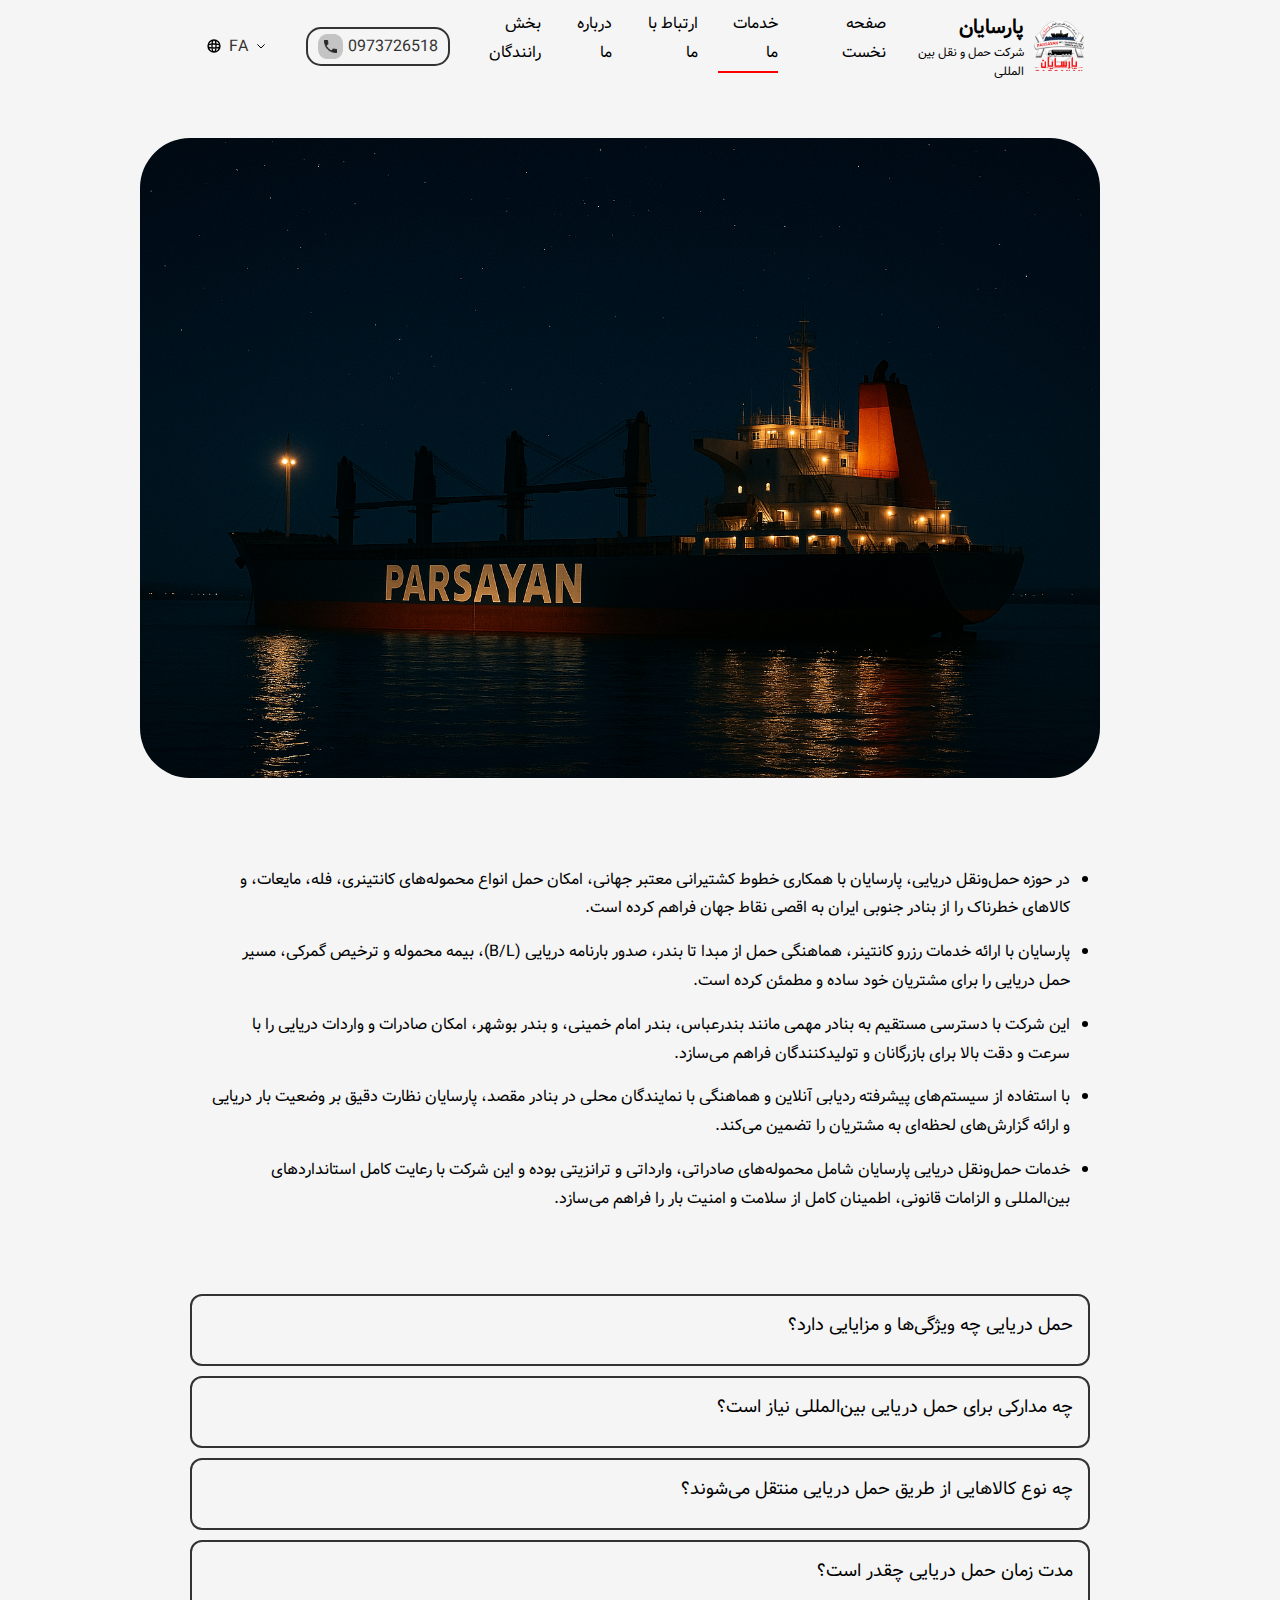
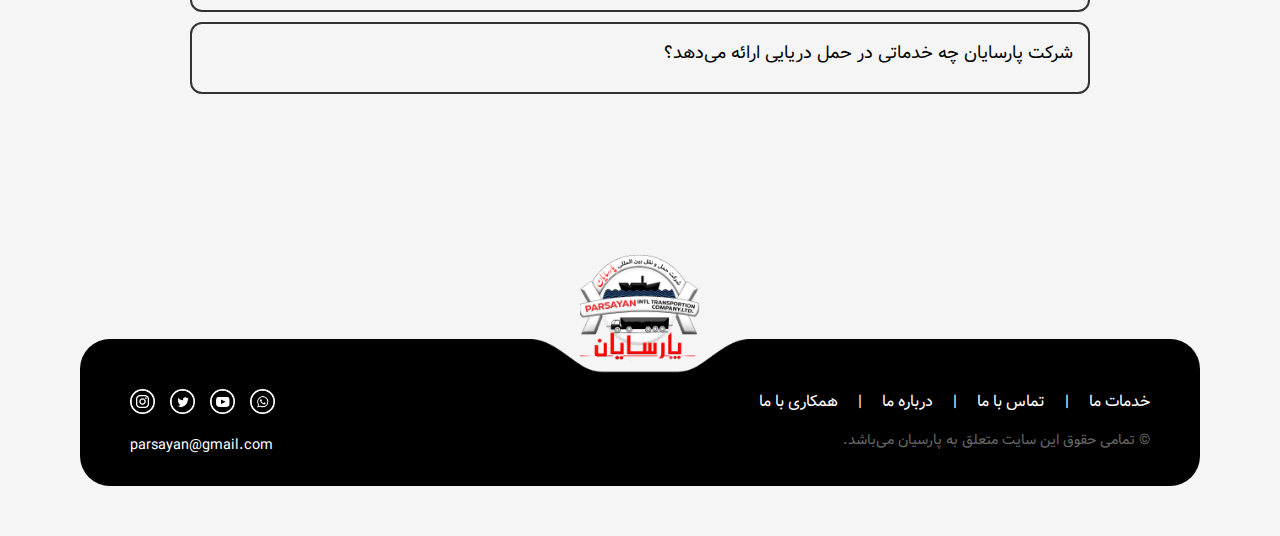
<file: ship.html>
<!DOCTYPE html>
<html lang="fa">
<head>
    <meta charset="UTF-8">
    <meta name="viewport" content="width=device-width, initial-scale=1.0">
    <title>Parsian Header</title>
    <link rel="stylesheet" href="assets/css/servicecart.css">
    <link href="https://cdn.fontstore.ir/fonts/Bonyad-Koodak/Bonyad-Koodak-FaNum.css" rel="stylesheet" type="text/css">
    <link rel="stylesheet" href="https://unpkg.com/swiper/swiper-bundle.min.css" />
</head>
<body>
    <div class="white">
    <div class="container">
        <!-- دکمه همبرگری -->
        <button class="hamburger-menu" onclick="toggleMenu()">☰</button>
    
        <header>
            <!-- لوگو -->
            <div class="logo">
                <img src="assets/img/logo/logo.png" alt="Logo">
                <div class="logo-text">
                    <h1 data-lang-fa="پارسایان" data-lang-en="Parsian">پارسایان</h1>
                    <p data-lang-fa="شرکت حمل و نقل بین المللی" data-lang-en="International Transport Company">شرکت حمل و نقل بین المللی</p>
                </div>
            </div>
    
            <!-- منو -->
            <nav>
                <ul class="menu">
                    <li data-lang-fa="صفحه نخست" data-lang-en="Home" class="up" ><a href="index.html"> صفحه نخست </a></li>
                    <li data-lang-fa="خدمات ما" data-lang-en="Our Services" class="active"><a href="servicecart.html" > خدمات ما </a></li>
                    <li data-lang-fa="ارتباط با ما" data-lang-en="Contact Us"><a href="contact.html"> ارتباط با ما </a></li>
                    <li data-lang-fa="درباره ما" data-lang-en="About Us"><a href="aboutus.html"> درباره ما </a></li>
                    <li data-lang-fa=" بخش رانندگان " data-lang-en=" Drivers section "><a href="ComingSoon.html"> بخش رانندگان </a></li>
                </ul>
            </nav>
    
            <!-- تغییر زبان و شماره تماس -->
            <div class="contact-lang">
                <div class="phone">
                    <span>0973726518</span>
                    <img class="phone-icon" src="assets/img/icon-first/Rectangle 6.png" alt="phone">
                    <img class="phone-i" src="assets/img/icon-first/phone.png" alt="phone">
                </div>
                <div class="lang-switcher" onclick="toggleDropdown()">
                    <img id="arrow-icon" class="arrow-icon" src="assets/img/icon-first/down-arrow-5-svgrepo-com.svg" alt="arrow">
                    <span id="current-lang">FA</span>
                    <img class="globe-icon" src="assets/img/icon-first/globe-alt-1-svgrepo-com.svg" alt="globe">
                    <div id="dropdown" class="dropdown">
                        <span onclick="switchLanguage('EN')">EN</span>
                        <span onclick="switchLanguage('FA')">FA</span>
                    </div>
                </div>
            </div>
        </header>
    </div>
</div>   
    <div class="slash"></div>



    <img class="one-plus" src="assets/img/service/ship.png">


    <div class="pro">
        <ul>
            <li data-lang-fa="در حوزه حمل‌ونقل دریایی، پارسایان با همکاری خطوط کشتیرانی معتبر جهانی، امکان حمل انواع محموله‌های کانتینری، فله، مایعات، و کالاهای خطرناک را از بنادر جنوبی ایران به اقصی نقاط جهان فراهم کرده است."
            data-lang-en="In the field of sea freight, Parsayan cooperates with reputable global shipping lines to transport containerized, bulk, liquid, and hazardous cargo from southern Iranian ports to destinations across the globe.">
            در حوزه حمل‌ونقل دریایی، پارسایان با همکاری خطوط کشتیرانی معتبر جهانی، امکان حمل انواع محموله‌های کانتینری، فله، مایعات، و کالاهای خطرناک را از بنادر جنوبی ایران به اقصی نقاط جهان فراهم کرده است.
        </li>
        
        <li data-lang-fa="پارسایان با ارائه خدمات رزرو کانتینر، هماهنگی حمل از مبدا تا بندر، صدور بارنامه دریایی (B/L)، بیمه محموله و ترخیص گمرکی، مسیر حمل دریایی را برای مشتریان خود ساده و مطمئن کرده است."
            data-lang-en="Parsayan simplifies and secures the sea freight process for its clients by offering container booking, origin-port coordination, issuance of Bill of Lading (B/L), cargo insurance, and customs clearance.">
            پارسایان با ارائه خدمات رزرو کانتینر، هماهنگی حمل از مبدا تا بندر، صدور بارنامه دریایی (B/L)، بیمه محموله و ترخیص گمرکی، مسیر حمل دریایی را برای مشتریان خود ساده و مطمئن کرده است.
        </li>
        
        <li data-lang-fa="این شرکت با دسترسی مستقیم به بنادر مهمی مانند بندرعباس، بندر امام خمینی، و بندر بوشهر، امکان صادرات و واردات دریایی را با سرعت و دقت بالا برای بازرگانان و تولیدکنندگان فراهم می‌سازد."
            data-lang-en="With direct access to key ports such as Bandar Abbas, Imam Khomeini Port, and Bushehr, the company enables fast and efficient sea import and export for traders and manufacturers.">
            این شرکت با دسترسی مستقیم به بنادر مهمی مانند بندرعباس، بندر امام خمینی، و بندر بوشهر، امکان صادرات و واردات دریایی را با سرعت و دقت بالا برای بازرگانان و تولیدکنندگان فراهم می‌سازد.
        </li>
        
        <li data-lang-fa="با استفاده از سیستم‌های پیشرفته ردیابی آنلاین و هماهنگی با نمایندگان محلی در بنادر مقصد، پارسایان نظارت دقیق بر وضعیت بار دریایی و ارائه گزارش‌های لحظه‌ای به مشتریان را تضمین می‌کند."
            data-lang-en="Using advanced online tracking systems and coordination with local port agents, Parsayan ensures real-time monitoring and reporting of sea cargo status to its clients.">
            با استفاده از سیستم‌های پیشرفته ردیابی آنلاین و هماهنگی با نمایندگان محلی در بنادر مقصد، پارسایان نظارت دقیق بر وضعیت بار دریایی و ارائه گزارش‌های لحظه‌ای به مشتریان را تضمین می‌کند.
        </li>
        
        <li data-lang-fa="خدمات حمل‌ونقل دریایی پارسایان شامل محموله‌های صادراتی، وارداتی و ترانزیتی بوده و این شرکت با رعایت کامل استانداردهای بین‌المللی و الزامات قانونی، اطمینان کامل از سلامت و امنیت بار را فراهم می‌سازد."
            data-lang-en="Parsayan’s sea freight services cover export, import, and transit cargo, ensuring cargo safety and compliance with international standards and legal requirements.">
            خدمات حمل‌ونقل دریایی پارسایان شامل محموله‌های صادراتی، وارداتی و ترانزیتی بوده و این شرکت با رعایت کامل استانداردهای بین‌المللی و الزامات قانونی، اطمینان کامل از سلامت و امنیت بار را فراهم می‌سازد.
        </li>        
        </ul>
    </div>    
    
        


    <div class="faq-container">

                <!-- FAQ Item 7 -->
        <div class="faq-item">
            <div class="faq-question" onclick="toggleFaq(this)"
                data-lang-fa="حمل دریایی چه ویژگی‌ها و مزایایی دارد؟"
                data-lang-en="?What are the features and advantages of sea freight">
                حمل دریایی چه ویژگی‌ها و مزایایی دارد؟
            </div>
            <div class="faq-answer"
                data-lang-fa="حمل دریایی برای حمل کالاهای سنگین و حجیم گزینه‌ای مقرون‌به‌صرفه است. از مزایای آن می‌توان به ظرفیت بالا، امکان حمل انواع بار، هزینه کمتر نسبت به سایر روش‌ها و مناسب بودن برای مسیرهای طولانی اشاره کرد."
                data-lang-en="Sea freight is a cost-effective method for transporting heavy and bulky goods. Its advantages include high capacity, ability to carry various cargo types, lower cost compared to other modes, and suitability for long distances.">
                <p>حمل دریایی برای بارهای سنگین و مسیرهای طولانی بسیار مقرون‌به‌صرفه است.</p>
            </div>
        </div>

        <!-- FAQ Item 8 -->
        <div class="faq-item">
            <div class="faq-question" onclick="toggleFaq(this)"
                data-lang-fa="چه مدارکی برای حمل دریایی بین‌المللی نیاز است؟"
                data-lang-en="?What documents are required for international sea freight">
                چه مدارکی برای حمل دریایی بین‌المللی نیاز است؟
            </div>
            <div class="faq-answer"
                data-lang-fa="مدارک اصلی شامل بارنامه دریایی (B/L)، فاکتور فروش، لیست بسته‌بندی، گواهی مبدأ، بیمه‌نامه، و در صورت نیاز مجوزهای بهداشتی یا گمرکی می‌باشد."
                data-lang-en="Key documents include the Bill of Lading (B/L), commercial invoice, packing list, certificate of origin, insurance policy, and, if necessary, health or customs certificates.">
                <p>برای حمل دریایی مدارکی مانند بارنامه، فاکتور، و بیمه‌نامه لازم است.</p>
            </div>
        </div>

        <!-- FAQ Item 9 -->
        <div class="faq-item">
            <div class="faq-question" onclick="toggleFaq(this)"
                data-lang-fa="چه نوع کالاهایی از طریق حمل دریایی منتقل می‌شوند؟"
                data-lang-en="?What types of goods are transported by sea">
                چه نوع کالاهایی از طریق حمل دریایی منتقل می‌شوند؟
            </div>
            <div class="faq-answer"
                data-lang-fa="کالاهای حجیم، سنگین، مواد اولیه، محصولات صنعتی، ماشین‌آلات، کانتینرهای صادراتی، مواد شیمیایی و سوختی، و حتی کالاهای خطرناک معمولاً از طریق حمل دریایی جابه‌جا می‌شوند."
                data-lang-en="Bulky goods, heavy cargo, raw materials, industrial products, machinery, export containers, chemicals, fuels, and even hazardous goods are commonly transported by sea.">
                <p>کالاهای حجیم، صنعتی و صادراتی اغلب با حمل دریایی جابه‌جا می‌شوند.</p>
            </div>
        </div>

        <!-- FAQ Item 10 -->
        <div class="faq-item">
            <div class="faq-question" onclick="toggleFaq(this)"
                data-lang-fa="مدت زمان حمل دریایی چقدر است؟"
                data-lang-en="?How long does sea freight take">
                مدت زمان حمل دریایی چقدر است؟
            </div>
            <div class="faq-answer"
                data-lang-fa="مدت زمان حمل دریایی بسته به مسیر، نوع سرویس (مستقیم یا ترانشیپی)، وضعیت آب‌وهوایی و بنادر مبدا و مقصد متفاوت است. این مدت می‌تواند از چند روز تا چند هفته متغیر باشد."
                data-lang-en="Sea freight duration depends on the route, type of service (direct or transshipment), weather conditions, and ports involved. It can range from a few days to several weeks.">
                <p>زمان حمل دریایی بسته به مسیر و شرایط می‌تواند بین چند روز تا چند هفته باشد.</p>
            </div>
        </div>

        <!-- FAQ Item 11 -->
        <div class="faq-item">
            <div class="faq-question" onclick="toggleFaq(this)"
                data-lang-fa="شرکت پارسایان چه خدماتی در حمل دریایی ارائه می‌دهد؟"
                data-lang-en="?What sea freight services does Parsayan offer">
                شرکت پارسایان چه خدماتی در حمل دریایی ارائه می‌دهد؟
            </div>
            <div class="faq-answer"
                data-lang-fa="پارسایان خدماتی نظیر رزرو کانتینر، حمل درب به درب، انجام تشریفات گمرکی، صدور اسناد حمل، بیمه بار، ردیابی آنلاین، و مشاوره تخصصی در صادرات دریایی ارائه می‌دهد."
                data-lang-en="Parsayan provides services such as container booking, door-to-door delivery, customs clearance, issuance of shipping documents, cargo insurance, online tracking, and expert consulting in sea freight export.">
                <p>پارسایان خدمات کامل حمل دریایی از رزرو کانتینر تا ترخیص را ارائه می‌دهد.</p>
            </div>
        </div>

    
    </div>    




    <div class="footer-container">
        <!-- Logo -->
        <div class="footer-logo">
          <img src="assets/img/footer/Logo.png" alt="Parsayan Logo">
        </div>
      
        <!-- Black background area -->
        <div class="footer-background">
      
          <!-- Right section: Navigation and copyright -->
          <div class="footer-right">
            <div class="footer-nav">
              <a href="#"
                 data-lang-fa="خدمات ما"
                 data-lang-en="Our Services">خدمات ما</a>
              <span>|</span>
              <a href="#"
                 data-lang-fa="تماس با ما"
                 data-lang-en="Contact Us">تماس با ما</a>
              <span>|</span>
              <a href="#"
                 data-lang-fa="درباره ما"
                 data-lang-en="About Us">درباره ما</a>
              <span>|</span>
              <a href="#"
                 data-lang-fa="همکاری با ما"
                 data-lang-en="Join Us">همکاری با ما</a>
            </div>
            <div class="footer-copyright"
                 data-lang-fa="© تمامی حقوق این سایت متعلق به پارسیان می‌باشد."
                 data-lang-en="© All rights reserved to Parsayan.">
              © تمامی حقوق این سایت متعلق به پارسیان می‌باشد.
            </div>
          </div>
      
          <!-- Left section: Social icons and email -->
          <div class="footer-left">
            <div class="social-icons">
              <a href="#"><img src="assets/img/footer/whatsapp.png" alt="WhatsApp"/></a>
              <a href="#"><img src="assets/img/footer/youtube.png" alt="YouTube"/></a>
              <a href="#"><img src="assets/img/footer/twiter.png" alt="Twitter"/></a>
              <a href="#"><img src="assets/img/footer/instagram.png" alt="Instagram"/></a>
            </div>
            <div class="footer-email">parsayan@gmail.com</div>
          </div>
      
        </div>
      </div>


<script src="https://unpkg.com/swiper/swiper-bundle.min.js"></script>
<script src="assets/java script/service.js"></script>
</body>
</html>
</file>
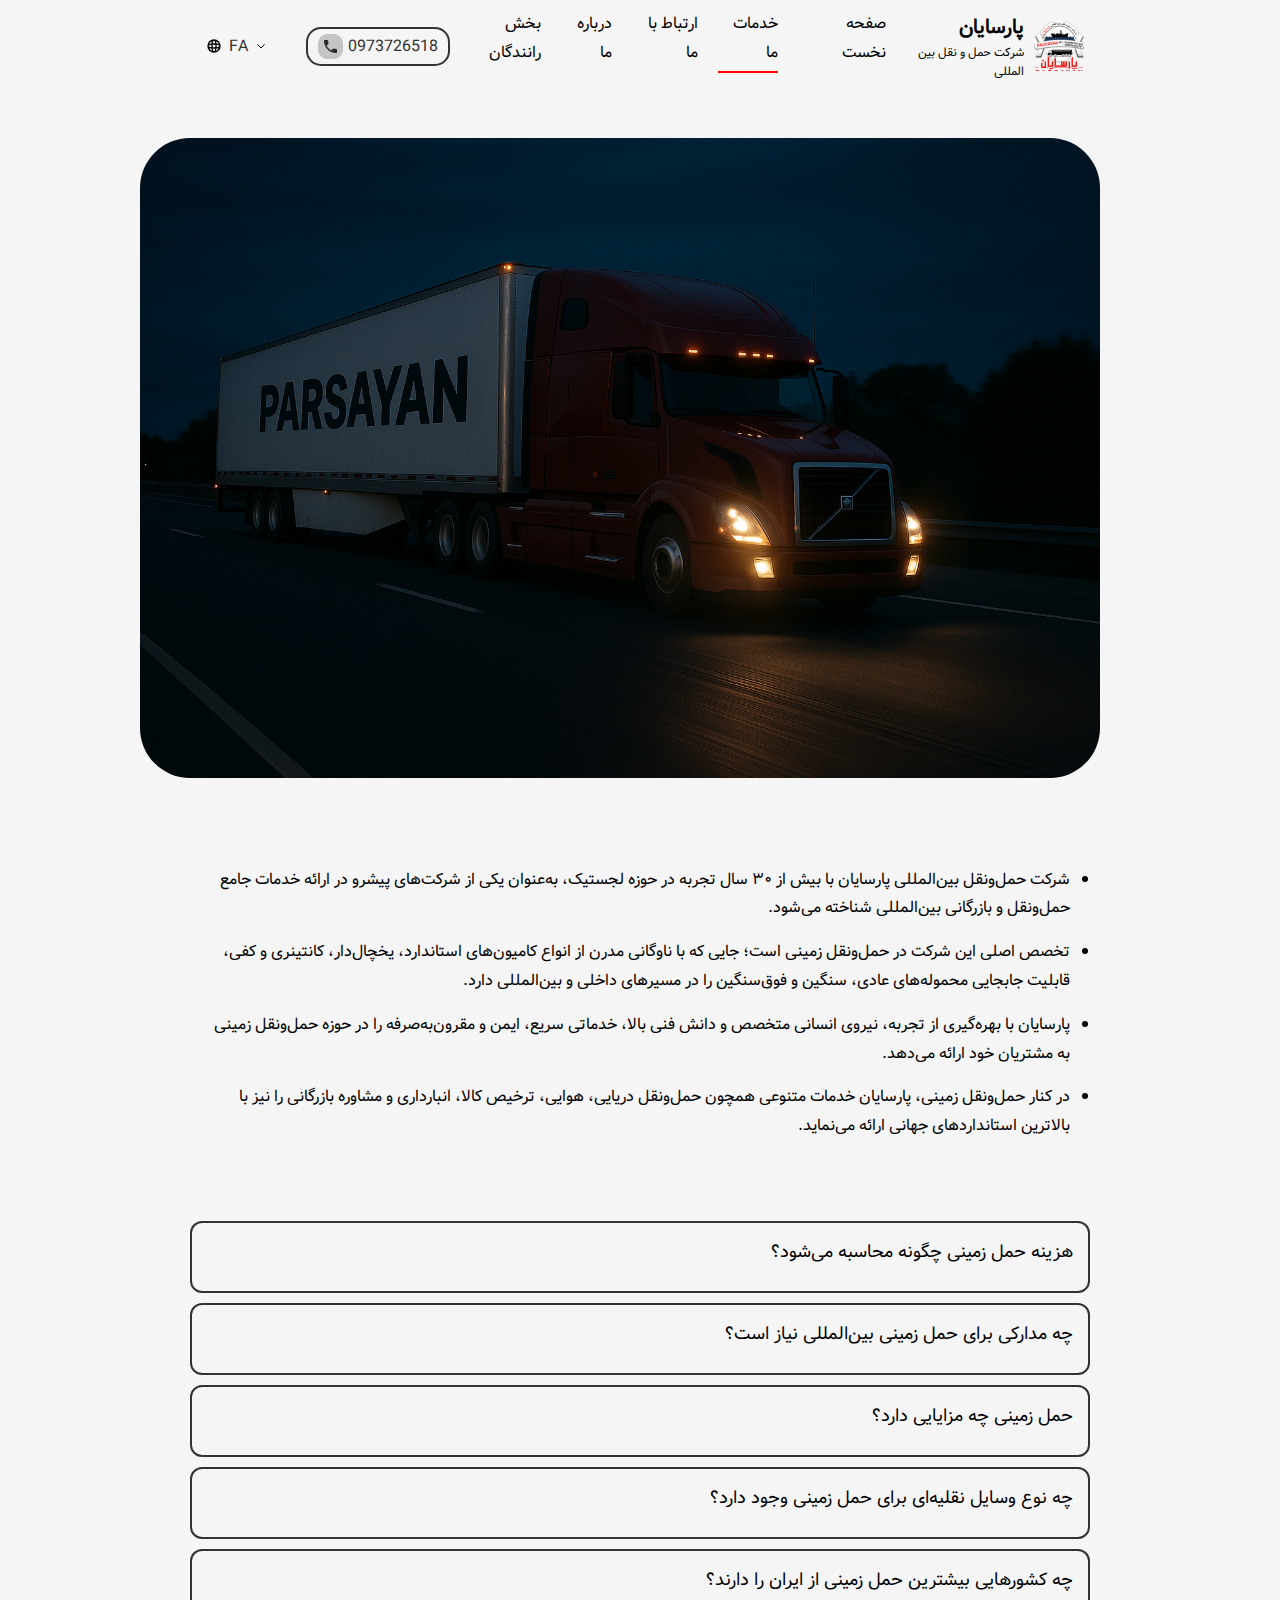
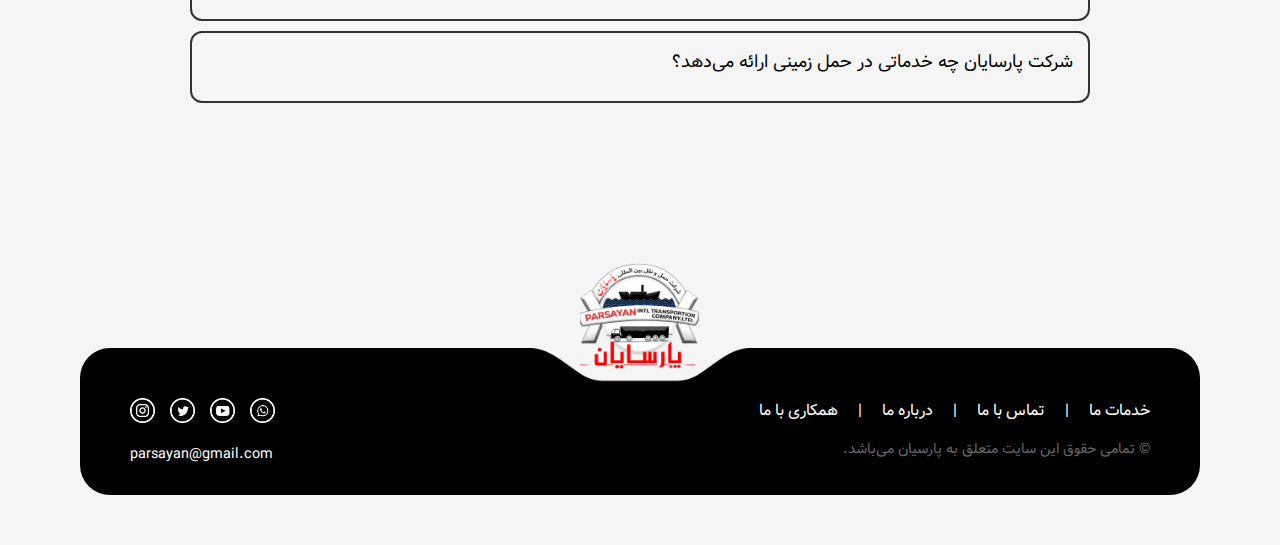
<file: truck.html>
<!DOCTYPE html>
<html lang="fa">
<head>
    <meta charset="UTF-8">
    <meta name="viewport" content="width=device-width, initial-scale=1.0">
    <title>Parsian Header</title>
    <link rel="stylesheet" href="assets/css/servicecart.css">
    <link href="https://cdn.fontstore.ir/fonts/Bonyad-Koodak/Bonyad-Koodak-FaNum.css" rel="stylesheet" type="text/css">
    <link rel="stylesheet" href="https://unpkg.com/swiper/swiper-bundle.min.css" />
</head>
<body>
    <div class="white">
    <div class="container">
        <!-- دکمه همبرگری -->
        <button class="hamburger-menu" onclick="toggleMenu()">☰</button>
    
        <header>
            <!-- لوگو -->
            <div class="logo">
                <img src="assets/img/logo/logo.png" alt="Logo">
                <div class="logo-text">
                    <h1 data-lang-fa="پارسایان" data-lang-en="Parsian">پارسایان</h1>
                    <p data-lang-fa="شرکت حمل و نقل بین المللی" data-lang-en="International Transport Company">شرکت حمل و نقل بین المللی</p>
                </div>
            </div>
    
            <!-- منو -->
            <nav>
                <ul class="menu">
                    <li data-lang-fa="صفحه نخست" data-lang-en="Home" class="up" ><a href="index.html"> صفحه نخست </a></li>
                    <li data-lang-fa="خدمات ما" data-lang-en="Our Services" class="active"><a href="servicecart.html" > خدمات ما </a></li>
                    <li data-lang-fa="ارتباط با ما" data-lang-en="Contact Us"><a href="contact.html"> ارتباط با ما </a></li>
                    <li data-lang-fa="درباره ما" data-lang-en="About Us"><a href="aboutus.html"> درباره ما </a></li>
                    <li data-lang-fa=" بخش رانندگان " data-lang-en=" Drivers section "><a href="ComingSoon.html"> بخش رانندگان </a></li>
                </ul>
            </nav>
    
            <!-- تغییر زبان و شماره تماس -->
            <div class="contact-lang">
                <div class="phone">
                    <span>0973726518</span>
                    <img class="phone-icon" src="assets/img/icon-first/Rectangle 6.png" alt="phone">
                    <img class="phone-i" src="assets/img/icon-first/phone.png" alt="phone">
                </div>
                <div class="lang-switcher" onclick="toggleDropdown()">
                    <img id="arrow-icon" class="arrow-icon" src="assets/img/icon-first/down-arrow-5-svgrepo-com.svg" alt="arrow">
                    <span id="current-lang">FA</span>
                    <img class="globe-icon" src="assets/img/icon-first/globe-alt-1-svgrepo-com.svg" alt="globe">
                    <div id="dropdown" class="dropdown">
                        <span onclick="switchLanguage('EN')">EN</span>
                        <span onclick="switchLanguage('FA')">FA</span>
                    </div>
                </div>
            </div>
        </header>
    </div>
</div>   
    <div class="slash"></div>



    <img class="one-plus" src="assets/img/icon-first/hero.png">


    <div class="pro">
        <ul>
            <li data-lang-fa="شرکت حمل‌ونقل بین‌المللی پارسایان با بیش از ۳۰ سال تجربه در حوزه لجستیک، به‌عنوان یکی از شرکت‌های پیشرو در ارائه خدمات جامع حمل‌ونقل و بازرگانی بین‌المللی شناخته می‌شود."
                data-lang-en="Parsayan International Transport Company, with over 30 years of experience in logistics, is recognized as a leading provider of comprehensive transportation and international trade services.">
                شرکت حمل‌ونقل بین‌المللی پارسایان با بیش از ۳۰ سال تجربه در حوزه لجستیک، به‌عنوان یکی از شرکت‌های پیشرو در ارائه خدمات جامع حمل‌ونقل و بازرگانی بین‌المللی شناخته می‌شود.
            </li>
    
            <li data-lang-fa="تخصص اصلی این شرکت در حمل‌ونقل زمینی است؛ جایی که با ناوگانی مدرن از انواع کامیون‌های استاندارد، یخچال‌دار، کانتینری و کفی، قابلیت جابجایی محموله‌های عادی، سنگین و فوق‌سنگین را در مسیرهای داخلی و بین‌المللی دارد."
                data-lang-en="The company’s main expertise lies in land transportation, with a modern fleet of standard, refrigerated, container, and flatbed trucks, capable of transporting normal, heavy, and oversized cargo across domestic and international routes.">
                تخصص اصلی این شرکت در حمل‌ونقل زمینی است؛ جایی که با ناوگانی مدرن از انواع کامیون‌های استاندارد، یخچال‌دار، کانتینری و کفی، قابلیت جابجایی محموله‌های عادی، سنگین و فوق‌سنگین را در مسیرهای داخلی و بین‌المللی دارد.
            </li>
    
            <li data-lang-fa="پارسایان با بهره‌گیری از تجربه، نیروی انسانی متخصص و دانش فنی بالا، خدماتی سریع، ایمن و مقرون‌به‌صرفه را در حوزه حمل‌ونقل زمینی به مشتریان خود ارائه می‌دهد."
                data-lang-en="Leveraging experience, skilled personnel, and advanced technical knowledge, Parsayan offers fast, safe, and cost-effective land freight services to its clients.">
                پارسایان با بهره‌گیری از تجربه، نیروی انسانی متخصص و دانش فنی بالا، خدماتی سریع، ایمن و مقرون‌به‌صرفه را در حوزه حمل‌ونقل زمینی به مشتریان خود ارائه می‌دهد.
            </li>
    
            <li data-lang-fa="در کنار حمل‌ونقل زمینی، پارسایان خدمات متنوعی همچون حمل‌ونقل دریایی، هوایی، ترخیص کالا، انبارداری و مشاوره بازرگانی را نیز با بالاترین استانداردهای جهانی ارائه می‌نماید."
                data-lang-en="In addition to land transport, Parsayan also offers a range of services including sea and air freight, customs clearance, warehousing, and trade consultancy with top international standards.">
                در کنار حمل‌ونقل زمینی، پارسایان خدمات متنوعی همچون حمل‌ونقل دریایی، هوایی، ترخیص کالا، انبارداری و مشاوره بازرگانی را نیز با بالاترین استانداردهای جهانی ارائه می‌نماید.
            </li>
        </ul>
    </div>    
    
        


    <div class="faq-container">

        <!-- FAQ Item 1 -->
        <div class="faq-item">
            <div class="faq-question" onclick="toggleFaq(this)"
                 data-lang-fa="هزینه حمل زمینی چگونه محاسبه می‌شود؟"
                 data-lang-en="?How is land freight cost calculated">
                هزینه حمل زمینی چگونه محاسبه می‌شود؟
            </div>
            <div class="faq-answer"
                 data-lang-fa="هزینه حمل زمینی بر اساس وزن بار، نوع وسیله نقلیه (کامیون، تریلی، ترانزیت)، مسافت مسیر، نوع محموله (عادی، خطرناک، فاسدشدنی) و هزینه‌های مرزی یا عوارض تعیین می‌شود."
                 data-lang-en="Land freight costs are calculated based on cargo weight, vehicle type (truck, trailer, transit), route distance, cargo type (general, hazardous, perishable), and any applicable border or road taxes.">
                <p>هزینه حمل زمینی بر اساس وزن بار، نوع وسیله نقلیه، مسافت و نوع کالا تعیین می‌شود.</p>
            </div>
        </div>
    
        <!-- FAQ Item 2 -->
        <div class="faq-item">
            <div class="faq-question" onclick="toggleFaq(this)"
                 data-lang-fa="چه مدارکی برای حمل زمینی بین‌المللی نیاز است؟"
                 data-lang-en="?What documents are required for international land transport">
                چه مدارکی برای حمل زمینی بین‌المللی نیاز است؟
            </div>
            <div class="faq-answer"
                 data-lang-fa="مدارک شامل بارنامه زمینی (CMR)، گواهی مبدأ، فاکتور فروش، لیست بسته‌بندی، مجوز ترانزیت و در برخی موارد مجوز بهداشت یا گمرکی است."
                 data-lang-en="Required documents include CMR (road consignment note), certificate of origin, commercial invoice, packing list, transit permit, and sometimes health or customs clearance certificates.">
                <p>برای حمل زمینی بین‌المللی مدارکی همچون بارنامه CMR، گواهی مبدأ و مجوز ترانزیت لازم است.</p>
            </div>
        </div>
    
        <!-- FAQ Item 3 -->
        <div class="faq-item">
            <div class="faq-question" onclick="toggleFaq(this)"
                 data-lang-fa="حمل زمینی چه مزایایی دارد؟"
                 data-lang-en="?What are the advantages of land freight">
                حمل زمینی چه مزایایی دارد؟
            </div>
            <div class="faq-answer"
                 data-lang-fa="حمل زمینی هزینه کمتری نسبت به حمل هوایی دارد، امکان تحویل درب به درب را فراهم می‌کند، انعطاف‌پذیر بوده و برای کشورهای همسایه بسیار مقرون‌به‌صرفه است."
                 data-lang-en="Land freight is more cost-effective than air freight, allows for door-to-door delivery, offers route flexibility, and is especially economical for neighboring countries.">
                <p>حمل زمینی برای ارسال سریع و ارزان به کشورهای اطراف بسیار مناسب است.</p>
            </div>
        </div>
    
        <!-- FAQ Item 4 -->
        <div class="faq-item">
            <div class="faq-question" onclick="toggleFaq(this)"
                 data-lang-fa="چه نوع وسایل نقلیه‌ای برای حمل زمینی وجود دارد؟"
                 data-lang-en="?What types of vehicles are used for land transport">
                چه نوع وسایل نقلیه‌ای برای حمل زمینی وجود دارد؟
            </div>
            <div class="faq-answer"
                 data-lang-fa="انواع وسیله نقلیه شامل کامیون روباز، کامیون مسقف، تریلی چادری، ترانزیت یخچالی، کفی و تانکری می‌باشد که بسته به نوع محموله انتخاب می‌شوند."
                 data-lang-en="Vehicles include open trucks, box trucks, curtain-sided trailers, refrigerated trucks, flatbeds, and tankers, chosen based on cargo type.">
                <p>انتخاب وسیله حمل بستگی به نوع بار و شرایط آن دارد.</p>
            </div>
        </div>
    
        <!-- FAQ Item 5 -->
        <div class="faq-item">
            <div class="faq-question" onclick="toggleFaq(this)"
                 data-lang-fa="چه کشورهایی بیشترین حمل زمینی از ایران را دارند؟"
                 data-lang-en="?Which countries are most commonly connected to Iran via land freight">
                چه کشورهایی بیشترین حمل زمینی از ایران را دارند؟
            </div>
            <div class="faq-answer"
                 data-lang-fa="بیشترین حمل زمینی ایران با کشورهای ترکیه، عراق، افغانستان، آذربایجان، ترکمنستان، پاکستان و ارمنستان انجام می‌شود."
                 data-lang-en="Iran has major land freight connections with Turkey, Iraq, Afghanistan, Azerbaijan, Turkmenistan, Pakistan, and Armenia.">
                <p>ترکیه، عراق و افغانستان از اصلی‌ترین مقاصد حمل زمینی ایران هستند.</p>
            </div>
        </div>
    
        <!-- FAQ Item 6 -->
        <div class="faq-item">
            <div class="faq-question" onclick="toggleFaq(this)"
                 data-lang-fa="شرکت پارسایان چه خدماتی در حمل زمینی ارائه می‌دهد؟"
                 data-lang-en="?What land transport services does Parsayan offer">
                شرکت پارسایان چه خدماتی در حمل زمینی ارائه می‌دهد؟
            </div>
            <div class="faq-answer"
                 data-lang-fa="پارسایان خدماتی نظیر رزرو وسایل نقلیه، حمل بار درب به درب، ترخیص مرزی، بیمه بار، ردیابی آنلاین، و مشاوره تخصصی برای صادرات به کشورهای همسایه را ارائه می‌دهد."
                 data-lang-en="Parsayan offers vehicle booking, door-to-door delivery, border clearance, cargo insurance, online tracking, and expert consulting for exports to neighboring countries.">
                <p>پارسایان راهکارهای حرفه‌ای برای حمل زمینی به کشورهای منطقه فراهم کرده است.</p>
            </div>
        </div>
    
    </div>    




    <div class="footer-container">
        <!-- Logo -->
        <div class="footer-logo">
          <img src="assets/img/footer/Logo.png" alt="Parsayan Logo">
        </div>
      
        <!-- Black background area -->
        <div class="footer-background">
      
          <!-- Right section: Navigation and copyright -->
          <div class="footer-right">
            <div class="footer-nav">
              <a href="#"
                 data-lang-fa="خدمات ما"
                 data-lang-en="Our Services">خدمات ما</a>
              <span>|</span>
              <a href="#"
                 data-lang-fa="تماس با ما"
                 data-lang-en="Contact Us">تماس با ما</a>
              <span>|</span>
              <a href="#"
                 data-lang-fa="درباره ما"
                 data-lang-en="About Us">درباره ما</a>
              <span>|</span>
              <a href="#"
                 data-lang-fa="همکاری با ما"
                 data-lang-en="Join Us">همکاری با ما</a>
            </div>
            <div class="footer-copyright"
                 data-lang-fa="© تمامی حقوق این سایت متعلق به پارسیان می‌باشد."
                 data-lang-en="© All rights reserved to Parsayan.">
              © تمامی حقوق این سایت متعلق به پارسیان می‌باشد.
            </div>
          </div>
      
          <!-- Left section: Social icons and email -->
          <div class="footer-left">
            <div class="social-icons">
              <a href="#"><img src="assets/img/footer/whatsapp.png" alt="WhatsApp"/></a>
              <a href="#"><img src="assets/img/footer/youtube.png" alt="YouTube"/></a>
              <a href="#"><img src="assets/img/footer/twiter.png" alt="Twitter"/></a>
              <a href="#"><img src="assets/img/footer/instagram.png" alt="Instagram"/></a>
            </div>
            <div class="footer-email">parsayan@gmail.com</div>
          </div>
      
        </div>
      </div>


<script src="https://unpkg.com/swiper/swiper-bundle.min.js"></script>
<script src="assets/java script/service.js"></script>
</body>
</html>
</file>
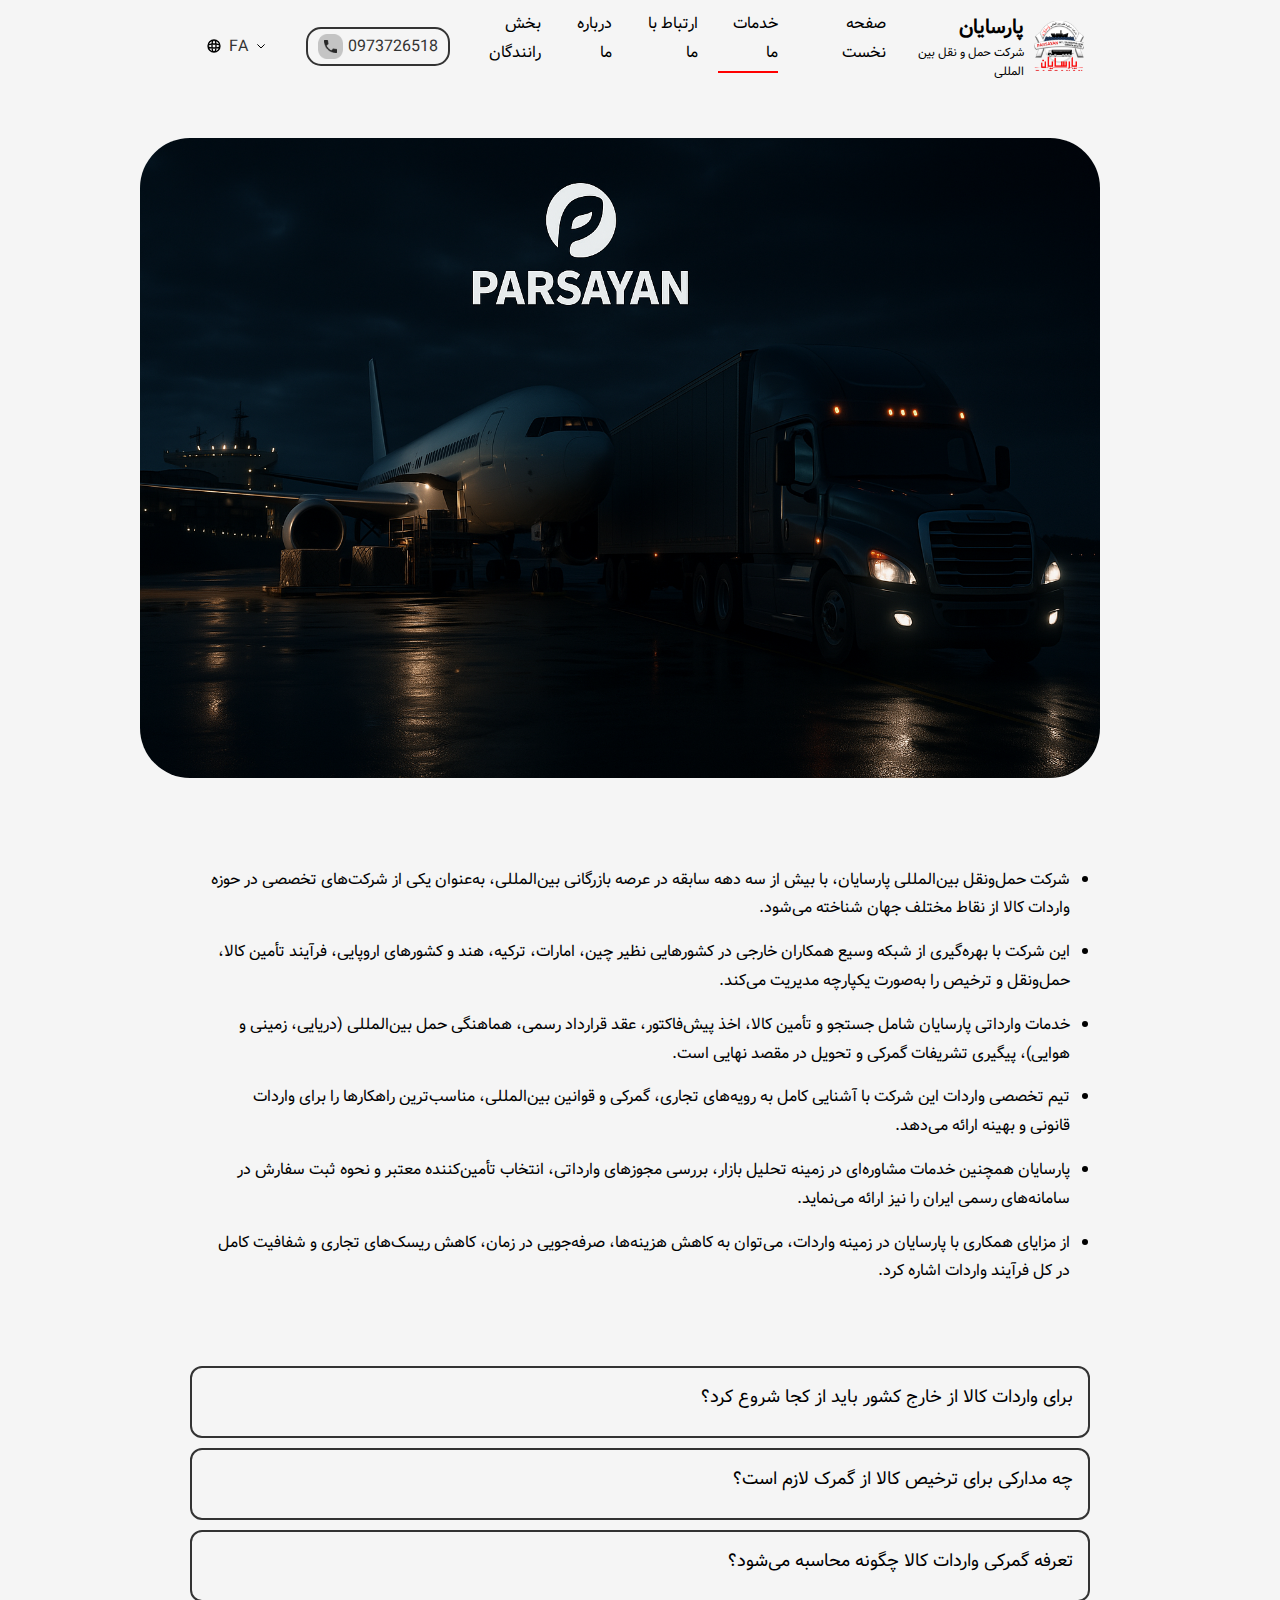
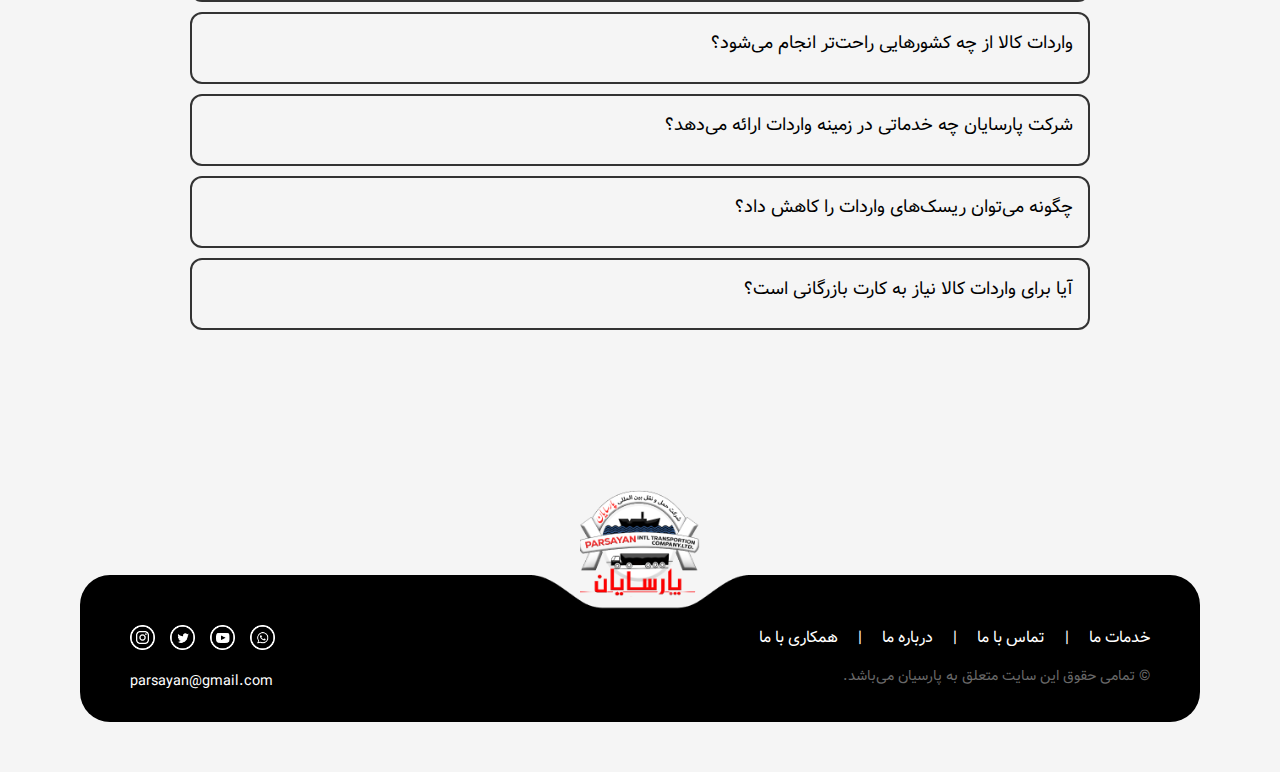
<file: varedat.html>
<!DOCTYPE html>
<html lang="fa">
<head>
    <meta charset="UTF-8">
    <meta name="viewport" content="width=device-width, initial-scale=1.0">
    <title>Parsian Header</title>
    <link rel="stylesheet" href="assets/css/servicecart.css">
    <link href="https://cdn.fontstore.ir/fonts/Bonyad-Koodak/Bonyad-Koodak-FaNum.css" rel="stylesheet" type="text/css">
    <link rel="stylesheet" href="https://unpkg.com/swiper/swiper-bundle.min.css" />
</head>
<body>
    <div class="white">
    <div class="container">
        <!-- دکمه همبرگری -->
        <button class="hamburger-menu" onclick="toggleMenu()">☰</button>
    
        <header>
            <!-- لوگو -->
            <div class="logo">
                <img src="assets/img/logo/logo.png" alt="Logo">
                <div class="logo-text">
                    <h1 data-lang-fa="پارسایان" data-lang-en="Parsian">پارسایان</h1>
                    <p data-lang-fa="شرکت حمل و نقل بین المللی" data-lang-en="International Transport Company">شرکت حمل و نقل بین المللی</p>
                </div>
            </div>
    
            <!-- منو -->
            <nav>
                <ul class="menu">
                    <li data-lang-fa="صفحه نخست" data-lang-en="Home" class="up" ><a href="index.html"> صفحه نخست </a></li>
                    <li data-lang-fa="خدمات ما" data-lang-en="Our Services" class="active"><a href="servicecart.html" > خدمات ما </a></li>
                    <li data-lang-fa="ارتباط با ما" data-lang-en="Contact Us"><a href="contact.html"> ارتباط با ما </a></li>
                    <li data-lang-fa="درباره ما" data-lang-en="About Us"><a href="aboutus.html"> درباره ما </a></li>
                    <li data-lang-fa=" بخش رانندگان " data-lang-en=" Drivers section "><a href="ComingSoon.html"> بخش رانندگان </a></li>
                </ul>
            </nav>
    
            <!-- تغییر زبان و شماره تماس -->
            <div class="contact-lang">
                <div class="phone">
                    <span>0973726518</span>
                    <img class="phone-icon" src="assets/img/icon-first/Rectangle 6.png" alt="phone">
                    <img class="phone-i" src="assets/img/icon-first/phone.png" alt="phone">
                </div>
                <div class="lang-switcher" onclick="toggleDropdown()">
                    <img id="arrow-icon" class="arrow-icon" src="assets/img/icon-first/down-arrow-5-svgrepo-com.svg" alt="arrow">
                    <span id="current-lang">FA</span>
                    <img class="globe-icon" src="assets/img/icon-first/globe-alt-1-svgrepo-com.svg" alt="globe">
                    <div id="dropdown" class="dropdown">
                        <span onclick="switchLanguage('EN')">EN</span>
                        <span onclick="switchLanguage('FA')">FA</span>
                    </div>
                </div>
            </div>
        </header>
    </div>
</div>   
    <div class="slash"></div>



    <img class="one-plus" src="assets/img/service/vaderat.png">


    <div class="pro">
        <ul>
            <li data-lang-fa="شرکت حمل‌ونقل بین‌المللی پارسایان، با بیش از سه دهه سابقه در عرصه بازرگانی بین‌المللی، به‌عنوان یکی از شرکت‌های تخصصی در حوزه واردات کالا از نقاط مختلف جهان شناخته می‌شود."
                data-lang-en="Parsayan International Transport Company, with over three decades of experience in global trade, is known as a specialized company in importing goods from various parts of the world.">
                شرکت حمل‌ونقل بین‌المللی پارسایان، با بیش از سه دهه سابقه در عرصه بازرگانی بین‌المللی، به‌عنوان یکی از شرکت‌های تخصصی در حوزه واردات کالا از نقاط مختلف جهان شناخته می‌شود.
            </li>
    
            <li data-lang-fa="این شرکت با بهره‌گیری از شبکه وسیع همکاران خارجی در کشورهایی نظیر چین، امارات، ترکیه، هند و کشورهای اروپایی، فرآیند تأمین کالا، حمل‌ونقل و ترخیص را به‌صورت یکپارچه مدیریت می‌کند."
                data-lang-en="With an extensive network of international partners in countries like China, UAE, Turkey, India, and European nations, Parsayan manages the entire import process including sourcing, transportation, and customs clearance.">
                این شرکت با بهره‌گیری از شبکه وسیع همکاران خارجی در کشورهایی نظیر چین، امارات، ترکیه، هند و کشورهای اروپایی، فرآیند تأمین کالا، حمل‌ونقل و ترخیص را به‌صورت یکپارچه مدیریت می‌کند.
            </li>
    
            <li data-lang-fa="خدمات وارداتی پارسایان شامل جستجو و تأمین کالا، اخذ پیش‌فاکتور، عقد قرارداد رسمی، هماهنگی حمل بین‌المللی (دریایی، زمینی و هوایی)، پیگیری تشریفات گمرکی و تحویل در مقصد نهایی است."
                data-lang-en="Parsayan’s import services include product sourcing, obtaining proforma invoices, formal contract arrangements, coordinating international transport (sea, land, and air), handling customs formalities, and final delivery.">
                خدمات وارداتی پارسایان شامل جستجو و تأمین کالا، اخذ پیش‌فاکتور، عقد قرارداد رسمی، هماهنگی حمل بین‌المللی (دریایی، زمینی و هوایی)، پیگیری تشریفات گمرکی و تحویل در مقصد نهایی است.
            </li>
    
            <li data-lang-fa="تیم تخصصی واردات این شرکت با آشنایی کامل به رویه‌های تجاری، گمرکی و قوانین بین‌المللی، مناسب‌ترین راهکارها را برای واردات قانونی و بهینه ارائه می‌دهد."
                data-lang-en="Parsayan’s import team, fully familiar with trade procedures, customs regulations, and international laws, offers the most efficient and legal import solutions.">
                تیم تخصصی واردات این شرکت با آشنایی کامل به رویه‌های تجاری، گمرکی و قوانین بین‌المللی، مناسب‌ترین راهکارها را برای واردات قانونی و بهینه ارائه می‌دهد.
            </li>
    
            <li data-lang-fa="پارسایان همچنین خدمات مشاوره‌ای در زمینه تحلیل بازار، بررسی مجوزهای وارداتی، انتخاب تأمین‌کننده معتبر و نحوه ثبت سفارش در سامانه‌های رسمی ایران را نیز ارائه می‌نماید."
                data-lang-en="Parsayan also provides consulting services on market analysis, import licensing, selecting reliable suppliers, and how to register orders in Iran’s official systems.">
                پارسایان همچنین خدمات مشاوره‌ای در زمینه تحلیل بازار، بررسی مجوزهای وارداتی، انتخاب تأمین‌کننده معتبر و نحوه ثبت سفارش در سامانه‌های رسمی ایران را نیز ارائه می‌نماید.
            </li>
    
            <li data-lang-fa="از مزایای همکاری با پارسایان در زمینه واردات، می‌توان به کاهش هزینه‌ها، صرفه‌جویی در زمان، کاهش ریسک‌های تجاری و شفافیت کامل در کل فرآیند واردات اشاره کرد."
                data-lang-en="Advantages of working with Parsayan for import operations include cost reduction, time savings, minimized trade risks, and full transparency throughout the process.">
                از مزایای همکاری با پارسایان در زمینه واردات، می‌توان به کاهش هزینه‌ها، صرفه‌جویی در زمان، کاهش ریسک‌های تجاری و شفافیت کامل در کل فرآیند واردات اشاره کرد.
            </li>
        </ul>
    </div>
        
    
        


    <div class="faq-container">

        <!-- FAQ Item 1 -->
        <div class="faq-item">
            <div class="faq-question" onclick="toggleFaq(this)"
                 data-lang-fa="برای واردات کالا از خارج کشور باید از کجا شروع کرد؟"
                 data-lang-en="?How to start importing goods from abroad">
                برای واردات کالا از خارج کشور باید از کجا شروع کرد؟
            </div>
            <div class="faq-answer"
                 data-lang-fa="اولین گام در واردات، شناسایی کالای مورد نظر، بررسی تعرفه‌های گمرکی، دریافت مجوزهای لازم از سازمان‌های مربوطه، و انتخاب تأمین‌کننده معتبر خارجی است."
                 data-lang-en="The first step in importing is identifying the desired goods, reviewing customs tariffs, obtaining necessary permits from relevant authorities, and selecting a reliable foreign supplier.">
                <p>اول باید کالا، تعرفه‌ها و مجوزها بررسی شوند و تأمین‌کننده معتبر انتخاب شود.</p>
            </div>
        </div>
    
        <!-- FAQ Item 2 -->
        <div class="faq-item">
            <div class="faq-question" onclick="toggleFaq(this)"
                 data-lang-fa="چه مدارکی برای ترخیص کالا از گمرک لازم است؟"
                 data-lang-en="?What documents are needed for customs clearance">
                چه مدارکی برای ترخیص کالا از گمرک لازم است؟
            </div>
            <div class="faq-answer"
                 data-lang-fa="مدارک شامل پروفرما اینویس، فاکتور خرید، لیست بسته‌بندی، بارنامه، ثبت سفارش، مجوز ورود، کارت بازرگانی و در صورت لزوم گواهی مبدأ و مجوز استاندارد است."
                 data-lang-en="Required documents include proforma invoice, commercial invoice, packing list, bill of lading, import order registration, import license, business card, and if necessary, certificate of origin and standard approvals.">
                <p>مدارک مهم شامل فاکتور، بارنامه، ثبت سفارش و کارت بازرگانی است.</p>
            </div>
        </div>
    
        <!-- FAQ Item 3 -->
        <div class="faq-item">
            <div class="faq-question" onclick="toggleFaq(this)"
                 data-lang-fa="تعرفه گمرکی واردات کالا چگونه محاسبه می‌شود؟"
                 data-lang-en="?How are import customs duties calculated">
                تعرفه گمرکی واردات کالا چگونه محاسبه می‌شود؟
            </div>
            <div class="faq-answer"
                 data-lang-fa="تعرفه گمرکی بر اساس کد تعرفه کالا (HS Code)، ارزش CIF کالا (مجموع ارزش کالا، حمل و بیمه) و درصدهای تعیین‌شده در جدول تعرفه گمرکی محاسبه می‌شود."
                 data-lang-en="Import duties are calculated based on the product's HS code, the CIF value (cost, insurance, and freight), and the applicable duty rates in the customs tariff table.">
                <p>تعرفه گمرکی وابسته به HS Code و ارزش CIF کالا است.</p>
            </div>
        </div>
    
        <!-- FAQ Item 4 -->
        <div class="faq-item">
            <div class="faq-question" onclick="toggleFaq(this)"
                 data-lang-fa="واردات کالا از چه کشورهایی راحت‌تر انجام می‌شود؟"
                 data-lang-en="?Which countries are easier to import goods from">
                واردات کالا از چه کشورهایی راحت‌تر انجام می‌شود؟
            </div>
            <div class="faq-answer"
                 data-lang-fa="کشورهایی مانند چین، امارات، ترکیه و هند به دلیل روابط تجاری گسترده، زیرساخت‌های حمل‌ونقل مناسب و دسترسی به بازارهای متنوع، گزینه‌های محبوب برای واردات هستند."
                 data-lang-en="Countries like China, the UAE, Turkey, and India are popular import sources due to strong trade relations, good transport infrastructure, and access to diverse products.">
                <p>چین، امارات، ترکیه و هند از منابع رایج واردات هستند.</p>
            </div>
        </div>
    
        <!-- FAQ Item 5 -->
        <div class="faq-item">
            <div class="faq-question" onclick="toggleFaq(this)"
                 data-lang-fa="شرکت پارسایان چه خدماتی در زمینه واردات ارائه می‌دهد؟"
                 data-lang-en="?What import services does Parsayan offer">
                شرکت پارسایان چه خدماتی در زمینه واردات ارائه می‌دهد؟
            </div>
            <div class="faq-answer"
                 data-lang-fa="پارسایان خدماتی مانند مشاوره تأمین کالا، حمل بین‌المللی (هوایی، دریایی، زمینی)، ترخیص گمرکی، بیمه کالا، انبارداری و تحویل درب به درب را ارائه می‌دهد."
                 data-lang-en="Parsayan offers services such as sourcing consultation, international transport (air, sea, land), customs clearance, cargo insurance, warehousing, and door-to-door delivery.">
                <p>پارسایان تمامی مراحل واردات را به صورت حرفه‌ای مدیریت می‌کند.</p>
            </div>
        </div>
    
        <!-- FAQ Item 6 -->
        <div class="faq-item">
            <div class="faq-question" onclick="toggleFaq(this)"
                 data-lang-fa="چگونه می‌توان ریسک‌های واردات را کاهش داد؟"
                 data-lang-en="?How can import risks be minimized">
                چگونه می‌توان ریسک‌های واردات را کاهش داد؟
            </div>
            <div class="faq-answer"
                 data-lang-fa="با بررسی دقیق فروشنده، تنظیم قرارداد معتبر، بیمه بار، استفاده از خدمات مشاوره تخصصی، و انتخاب روش حمل مناسب می‌توان ریسک‌های واردات را کاهش داد."
                 data-lang-en="Import risks can be minimized through careful supplier vetting, valid contracts, cargo insurance, expert consultation, and choosing the right shipping method.">
                <p>با مشاوره تخصصی، قرارداد دقیق و بیمه، ریسک‌ها کاهش می‌یابند.</p>
            </div>
        </div>
    
        <!-- FAQ Item 7 -->
        <div class="faq-item">
            <div class="faq-question" onclick="toggleFaq(this)"
                 data-lang-fa="آیا برای واردات کالا نیاز به کارت بازرگانی است؟"
                 data-lang-en="?Is a business card (import license) required for importing goods">
                آیا برای واردات کالا نیاز به کارت بازرگانی است؟
            </div>
            <div class="faq-answer"
                 data-lang-fa="بله، داشتن کارت بازرگانی معتبر یکی از الزامات اصلی برای واردات قانونی کالا به کشور است."
                 data-lang-en="Yes, holding a valid business card (import license) is a key requirement for legal importation of goods.">
                <p>برای واردات رسمی، داشتن کارت بازرگانی ضروری است.</p>
            </div>
        </div>
    
    </div>
        




    <div class="footer-container">
        <!-- Logo -->
        <div class="footer-logo">
          <img src="assets/img/footer/Logo.png" alt="Parsayan Logo">
        </div>
      
        <!-- Black background area -->
        <div class="footer-background">
      
          <!-- Right section: Navigation and copyright -->
          <div class="footer-right">
            <div class="footer-nav">
              <a href="#"
                 data-lang-fa="خدمات ما"
                 data-lang-en="Our Services">خدمات ما</a>
              <span>|</span>
              <a href="#"
                 data-lang-fa="تماس با ما"
                 data-lang-en="Contact Us">تماس با ما</a>
              <span>|</span>
              <a href="#"
                 data-lang-fa="درباره ما"
                 data-lang-en="About Us">درباره ما</a>
              <span>|</span>
              <a href="#"
                 data-lang-fa="همکاری با ما"
                 data-lang-en="Join Us">همکاری با ما</a>
            </div>
            <div class="footer-copyright"
                 data-lang-fa="© تمامی حقوق این سایت متعلق به پارسیان می‌باشد."
                 data-lang-en="© All rights reserved to Parsayan.">
              © تمامی حقوق این سایت متعلق به پارسیان می‌باشد.
            </div>
          </div>
      
          <!-- Left section: Social icons and email -->
          <div class="footer-left">
            <div class="social-icons">
              <a href="#"><img src="assets/img/footer/whatsapp.png" alt="WhatsApp"/></a>
              <a href="#"><img src="assets/img/footer/youtube.png" alt="YouTube"/></a>
              <a href="#"><img src="assets/img/footer/twiter.png" alt="Twitter"/></a>
              <a href="#"><img src="assets/img/footer/instagram.png" alt="Instagram"/></a>
            </div>
            <div class="footer-email">parsayan@gmail.com</div>
          </div>
      
        </div>
      </div>


<script src="https://unpkg.com/swiper/swiper-bundle.min.js"></script>
<script src="assets/java script/service.js"></script>
</body>
</html>
</file>
<file: assets/css/style.css>
/* Reset CSS */
* {
    margin: 0;
    padding: 0;
    box-sizing: border-box;
    font-family: 'Vazir', sans-serif;
}

/* فونت */
@font-face {
    font-family: Vazir;
    src: url('fonts/Vazir.eot');
    src: url('fonts/Vazir.eot?#iefix') format('embedded-opentype'), 
         url('fonts/Vazir.woff2') format('woff2'), 
         url('fonts/Vazir.woff') format('woff'), 
         url('fonts/Vazir.ttf') format('truetype');
}

a{
    text-decoration: none;
    color: black;
}

body {
    background-color: #f5f5f5;
    margin: 0;
    padding: 0;
    direction: rtl;
}

/* کانتینر اصلی برای محدود کردن عرض */
.container {
    max-width: calc(100% - 196px); /* فاصله 98px از هر طرف */
    margin: 0 auto;
    margin-bottom: 10px;
}

header {
    display: flex;
    justify-content: space-between;
    align-items: center;
    padding: 10px 98px; /* فاصله از چپ و راست */
    color: #000;
    background: none;
}

/* استایل لوگو */
.logo {
    display: flex;
    align-items: center;
}
.logo img {
    width: 50px;
    height: 50px;
    margin-left: 10px;
}
.logo-text {
    display: flex;
    flex-direction: column;
}
.logo-text h1 {
    font-size: 20px;
    margin: 0;
}
.logo-text p {
    font-size: 12px;
    margin: 0;
}

/* منو */
nav ul {
    display: flex;
    list-style: none;
    gap: 20px;
    margin: 0;
    padding: 0;
}
nav ul li {
    cursor: pointer;
    position: relative;
}
/* استایل خاص برای آیتم فعال در منو */
nav ul li.active {
    color: red; /* رنگ قرمز برای آیتم فعال */
}
nav ul li.active::after {
    content: '';
    display: block;
    width: 100%;
    height: 2px;
    background-color: red; /* خط قرمز زیر آیتم */
    position: absolute;
    bottom: -5px; /* فاصله کمی از پایین نوشته */
    left: 0;
}

/* شماره تماس و تغییر زبان */
.contact-lang {
    display: flex;
    align-items: center;
    gap: 20px;
}

/* استایل بخش شماره تماس */
.phone {
    display: flex;
    align-items: center;
    border: 2px solid #333;
    border-radius: 15px;
    padding: 5px 10px;
    color: #333;
}
.phone-icon {
    width: 25px;
    height: 25px;
    margin-right: 5px;
}
.phone-i {
    position: absolute;
    left: 324px;
    width: 13px;
}

/* استایل زبان و منوی کشویی */
.lang-switcher {
    display: flex;
    align-items: center;
    position: relative;
    cursor: pointer;
    padding: 5px 10px;
}

.lang-switcher img {
    width: 16px;
    height: 16px;
    margin-right: 7px;
}

#current-lang {
    color: #333;
    margin-right: 5px;
}

.dropdown {
    display: none; /* در حالت اولیه منو مخفی است */
    position: absolute;
    top: 30px;
    right: 23px;
    background-color: #fff;
    color: #333;
    padding: 5px 10px;
    border-radius: 4px;
    box-shadow: 0px 4px 8px rgba(0, 0, 0, 0.2);
    z-index: 9;
}

.dropdown span {
    display: block;
    padding: 5px;
    cursor: pointer;
}

.dropdown span:hover {
    background-color: #f0f0f0;
}


/*                                                        */

  /* main top slider */
  
  .main-top-slider {
    position: relative;
    overflow: hidden;
    width: 80%;
    height: 400px;
    box-shadow: 0 6px 10px rgba(0, 0, 0, 0.3);
    background-color: #f0f4f8;
    perspective: 1000px;
    margin: 0 auto;
    border-radius: 30px;
}

.slide {
    position: absolute;
    top: 0;
    left: 0;
    width: 100%;
    height: 100%;
    opacity: 0;
    transform: rotateY(90deg); /* اضافه کردن چرخش سه‌بعدی */
    transition: opacity 1s ease, transform 1.2s ease;
}

.slide.active {
    opacity: 1;
    transform: rotateY(0); /* زمانی که فعال است بدون چرخش نمایش داده شود */
    z-index: 1;
}

.slide .overlay {
    position: absolute;
    top: 0;
    left: 0;
    width: 100%;
    height: 100%;
    background: rgba(0, 0, 0, 0.5);
    display: flex;
    align-items: center;
}

.slide img {
    width: 100%;
    height: 100%;
    object-fit: cover;
    filter: brightness(85%);
}

.text-content {
    color: #fff;
    max-width: 600px;
    margin-left: 20px;
    transform: translateX(-100px) scale(0.9); /* تغییر اندازه کوچک همراه با حرکت */
    transition: opacity 1s ease, transform 1s ease;
    position: relative;
}

.text-content h2 {
    opacity: 0;
    transform: translateX(-100%) scale(0.9); /* تغییر اندازه هنگام پنهان بودن */
    transition: opacity 1s ease, transform 1s ease;
}

.text-content p {
    opacity: 0;
    transform: translateX(-100%) scale(0.9); /* تغییر اندازه هنگام پنهان بودن */
    transition: opacity 1s ease, transform 1s ease;
}

.slide.active .text-content h2 {
    opacity: 1;
    transform: translateX(0) scale(1); /* بازگشت به حالت اصلی */
    transition-delay: 0.5s; /* تأخیر برای h2 */
}

.slide.active .text-content p {
    opacity: 1;
    transform: translateX(0) scale(1); /* بازگشت به حالت اصلی */
    transition-delay: 1.5s; /* تأخیر برای p */
}

.prev, .next {
    position: absolute;
    top: 90%;
    transform: translateY(-50%);
    border: none;
    cursor: pointer;
    padding: 10px;
    z-index: 1000;
    border-radius: 50%;
    background-color: transparent;
    transition: background-color 0.3s ease;
}


.prev {
    left: 40px;
}

.next {
    right: 1076px;
}

.prev img, .next img {
    width: 30px;
}

.swiper-pagination {
    position: absolute;
    bottom: 20px;
    left: 50%;
    transform: translateX(-50%);
    display: flex;
    gap: 12px;
    z-index: 10;
}

.swiper-pagination .dot {
    width: 14px;
    height: 14px;
    background: linear-gradient(145deg, #ffffff, #dfe9f3);
    border-radius: 50%;
    cursor: pointer;
    box-shadow: 0 4px 10px rgba(0, 0, 0, 0.25);
    transition: all 0.4s ease;
    position: relative;
}

.swiper-pagination .dot::after {
    content: "";
    position: absolute;
    top: -5px;
    left: -5px;
    width: 24px;
    height: 24px;
    background: rgba(255, 99, 71, 0.2); /* قرمز ملایم */
    border-radius: 50%;
    opacity: 0;
    transition: opacity 0.3s ease;
}

.swiper-pagination .dot.active {
    background: linear-gradient(145deg, #ff6347, #ff8261);
    transform: scale(1.3);
    box-shadow: 0 0 10px #ff6347, 0 0 20px rgba(255, 99, 71, 0.5);
}

.swiper-pagination .dot.active::after {
    opacity: 1;
}






.services-title {
    font-size: 25px;
    font-weight: bold;
    margin: 40px;
    color: #333;
    margin-right: 180px;
}

/* تنظیمات کلی اسلایدر */
.swiper {
    width: 80%;
    margin: 0 auto;
    position: relative;
}

.swiper-wrapper {
    display: flex;
}

.swiper-slide {
    display: flex;
    align-items: center;
    justify-content: center;
    overflow: hidden;
}

.swiper-slide img {
    width: 100%;
    height: auto;
    object-fit: cover;
}

/* تنظیمات دکمه‌های پیمایش */
.custom-next, .custom-prev {
    position: absolute;
    top: 50%;
    transform: translateY(-50%);
    width: 40px;
    height: 40px;
    z-index: 99;
    cursor: pointer;
}

.custom-next {
    background-image: url('../img/service-slide/left.png'); /* لینک آیکون بعدی */
    right: 15px;
}

.custom-prev {
    background-image: url('../img/service-slide/right.png'); /* لینک آیکون قبلی */
    left: 15px;
}

.swiper-button-next:after, .swiper-button-prev:after {
    display: none;
}

/* تنظیمات متنی */
.service-text {
    margin-right: 160px;
    margin-bottom: 40px;
    margin-top: 20px;
}

/* تنظیمات ریسپانسیو برای موبایل */
@media (max-width: 767px) {
    .service-text {
        margin-right: 0 !important;
    }

    .swiper {
        width: 100%;
    }

    /* مخفی کردن دکمه‌های پیمایش در موبایل */
    .custom-next, .custom-prev {
        display: none;
    }

    /* تنظیم اندازه و فاصله اسلایدها در موبایل */
    .swiper-slide {
        width: calc(50% - 10px); /* دو اسلاید در ردیف */
        margin-left: 5px; /* فاصله بین اسلایدها */
    }
}

.text-down {
    position: absolute;
    bottom: 22px;
    right: 20px;
    color: #fff;
    padding: 6px 12px;
    border-radius: 12px;
    font-size: 1rem;
    font-weight: bold;
    direction: rtl;
    text-align: right;
    max-width: 80%;
    line-height: 1.4;
}

/* استایل دکمه‌های قبلی و بعدی */
.custom-next, .custom-prev {
    position: absolute;
    top: 50%;
    transform: translateY(-50%);
    width: 40px;
    height: 40px;
    background-size: cover;
    z-index: 99;
    cursor: pointer;
    padding: 30px;
}

.custom-next {
    background-image: url('../img/service-slide/left.png'); /* لینک آیکون بعدی */
    right: 15px;
}

.custom-prev {
    background-image: url('../img/service-slide/right.png'); /* لینک آیکون قبلی */
    left: 15px;
}

.service-text {
    margin-right: 160px;
    margin-bottom: 40px;
    margin-top: 20px;
}
.swiper-button-next:after, .swiper-button-prev:after{
    display: none;
}

/* تنظیمات پیش‌فرض برای دسکتاپ */

.mySwiper {
    margin-right: 139px;
}

/* تنظیمات برای موبایل */
@media (max-width: 767px) {
    .service-text {
        margin-right: 20px !important;
    }
    
    .mySwiper {
        margin-right: 0 !important;
        margin-left: 0 !important;
    }

    .swiper-button-prev, .swiper-rtl .swiper-button-next , .swiper-button-next, .swiper-rtl .swiper-button-prev{
        display: none;
    }
}






.section {
    text-align: right;
    font-family: 'Arial', sans-serif;
    color: #333;
}

.section-text {
    font-size: 24px;
    font-weight: bold;
    color: #333;
    margin-top: 80px;
    margin-right: 180px;
}

.section p {
    font-size: 16px;
    margin: 10px 0 20px;
    line-height: 1.6;
    margin-right: 180px;
    margin-bottom: 50px;
}

.section p span {
    color: #8F0000;
    font-weight: bold;
}

.list-container {
    display: flex;
    flex-direction: column;
    align-items: center;
    gap: 15px;
}

.list {
    list-style-type: none;
    padding: 0;
    margin: 0;
    display: flex;
    gap: 525px;
    justify-content: center;
}

.list li {
    color: #333;
    font-size: 15px;
    position: relative;
    padding-right: 20px;    
}

.list li::before {
    content: "●";
    color: #8F0000;
    font-size: 28px;
    position: absolute;
    right: 0;
    top: -12px;
}

.divider {
    width: 76%;
    height: 1px;
    background-color: #999;
    margin: 10px 0;
}

.list2 {
    list-style-type: none;
    padding: 0;
    margin: 0;
    display: flex;
    gap: 525px;
    justify-content: center;
}

.list2 li {
    color: #333;
    font-size: 15px;
    position: relative;
    padding-right: 20px;
    margin-right: -158px;
}

.list2 li::before {
    content: "●";
    color: #8F0000;
    font-size: 28px;
    position: absolute;
    right: 0;
    top: -12px;
}

.new-section{
    margin-right: 155px;
    width: 80%;
    margin-top: 60px;
}








.consultation-container {
    display: flex;
    justify-content: center;
    margin-top: 40px;
}
  
  .consultation-box {
    position: relative;
    height: 400px;
  }
  
  .consultation-image {
    width: 100%;
    height: 100%;
    object-fit: cover;
    border-radius: 16px;
  }
  
  .consultation-text {
    position: absolute;
    top: 60%;
    right: 5%;
    transform: translateY(-50%);
    color: white;
    text-align: right;
    max-width: 80%;
}
  

.consultation-text h1 {
    font-size: 28.8px;
    margin-bottom: 1rem;
}
  
  .consultation-text p {
    font-size: 16px;
    margin-bottom: 1.5rem;
  }
  
  .consultation-btn {
    display: inline-flex;
    align-items: center;
    background-color: white;
    color: black;
    padding: 0.6rem 1.2rem;
    border-radius: 40px;
    text-decoration: none;
    font-size: 1rem;
    transition: background-color 0.3s;
  }
  
  .consultation-btn img {
    width: 20px;
    height: 20px;
    margin-right: 10px;
  }
  
  .consultation-btn:hover {
    background-color: black;
    color: white;
  }
  










.faq-container {
    margin-right: 145px;
    margin-left: 145px;
}

.faq-container h2 {
    text-align: center;
    margin-bottom: 20px;
    font-size: 24px;
    margin-top: 70px;
    margin-bottom: 54px;
}

.faq-item {
    border: 2px solid #333;
    border-radius: 12px;
    margin-bottom: 10px;
    overflow: hidden;
    transition: all 0.3s ease;
}

.faq-question {
    cursor: pointer;
    padding: 15px;
    font-size: 18px;
    display: flex;
    justify-content: space-between;
    align-items: center;
    border-radius: 12px;
}

.faq-answer {
    max-height: 0;
    overflow: hidden;
    padding: 0 15px;
    font-size: 16px;
    transition: max-height 0.3s ease;
}

.faq-answer p {
    margin: 15px 0;
}

.faq-icon {
    font-size: 24px;
    transition: transform 0.3s ease;
}

 /* Footer container with background image */
 .footer-container {
    padding: 50px 20px;
    position: relative;
    text-align: center;
  }

  .footer-background {
    background: url(../img/footer/Subtract.png) no-repeat center;
    background-size: cover;
    padding: 50px 20px;
    border-radius: 30px;
    display: flex;
    justify-content: space-between;
    align-items: flex-start;
    color: #fff;
    margin-right: 60px;
    margin-left: 60px;
    padding-right: 50px;
    padding-left: 50px;
    padding-bottom: 30px;
}

  /* Logo positioning */
  .footer-logo {
    padding: 10px;
    border-radius: 50%;
    margin: 0 auto;
    margin-bottom: -33px;
}

  .footer-logo img {
    height: auto;
    width: 120px;
    margin: 0 auto;
}

  /* Right section: Navigation and copyright */
  .footer-right {
    text-align: right;
  }

  .footer-nav {
    display: flex;
    gap: 20px;
    font-size: 1em;
  }

  .footer-nav a {
    color: #fff;
    text-decoration: none;
  }

  .footer-copyright {
    font-size: 0.9em;
    margin-top: 15px;
    color: dimgrey;
    margin-bottom: -26px;
}

  /* Left section: Social icons and email */
  .footer-left {
    text-align: left;
  }

  .social-icons {
    display: flex;
    gap: 15px;
    margin-bottom: 10px;
  }

  .social-icons a {
    color: #fff;
    font-size: 1.2em;
    text-decoration: none;
  }

  .footer-email {
    font-size: 0.9em;
  }

  .social-icons img{
    width: 25px;
  }


  .slash , .slash2 {
    display: none;
  }



  /* ریسپانسیو */



    /* استایل لوگو */
    .logo {
        display: flex;
        align-items: center;
    }
    .logo img {
        width: 50px;
        height: 50px;
        margin-left: 10px;
    }

    .hamburger-menu {
        cursor: pointer;
        font-size: 24px;
        color: white;
        background: none;
        border: none;
        outline: none;
        display: none;
        background-color: #8F0000;
        padding: 6px 13px 4px 13px;
        border-radius: 11px;
    }
    /* تغییر زبان */
    .lang-switcher {
        display: flex;
        align-items: center;
        cursor: pointer;
    }

    /* استایل منو */
    .menu {
        transition: max-height 0.5s ease, opacity 0.5s ease;
    }


    /* نمایش منو با افکت آرام */
    .menu.show {
        display: flex;
        max-height: 400px;
        opacity: 1;
        z-index: 100;
    }

    /* ریسپانسیو */
    @media (max-width: 768px) {
        .hamburger-menu {
            display: block;
            margin-right: -100px;
        }
        nav ul li.active {
            color: black;
            padding-top: 10px;
        }

        nav ul li.active::after {
            background-color: #ddd;
            height: 0px;
        }

        nav ul.menu {
            display: none; /* مخفی کردن منوی اصلی در موبایل */
        }
            /* استایل منو */
            .menu {
                list-style: none;
                margin: 0;
                padding: 0;
                background-color: #fff;
                position: absolute;
                top: 76px;
                right: 0px;
                width: calc(100% - 0px);
                box-shadow: 0 4px 8px rgba(0, 0, 0, 0.1);
                border-radius: 0px;
                max-height: 0;
                opacity: 0;
                overflow: hidden;
                display: none;
                flex-direction: column;
                transition: max-height 0.5s ease, opacity 0.5s ease;
            }

            .menu li {
                padding: 14px;
                text-align: justify;
                border-bottom: 1px solid #ddd;
                cursor: pointer;
                padding-top: 0px;
                width: 90%;
            }
    .menu li:last-child {
        border-bottom: none;
    }
    .contact-lang .phone{
        display: none;
    }
    .logo-text{
        display: none;
    }
    .white{
        background-color: white;
    }
           /* استایل کلی */
           .container {
            display: flex;
            justify-content: space-between;
            align-items: center;
            padding: 10px 20px;
            color: #000;
        }

        .slider-container {
            position: relative;
            max-width: calc(100% - 12px);
            margin: 0 auto;
            overflow: hidden;
            border-radius: 10px;
            padding-left: 0;
            padding-right: 0;
        }

        .slide img{
            width: 145%;
        }
        .slide-content p {
            font-size: 10px;
            margin: 10px 0;
            margin-left: 87px;
        }

        .slide-content {
            position: absolute;
            right: 35px;
            top: 38%;
            transform: translateY(-50%);
            color: white;
            padding: 20px;
            text-align: right;
        }
        .slide-content button {
            margin-top: 16px;
            padding: 8px 12px;
            color: white;
            background-color: transparent;
            border: 2px solid #fff;
            border-radius: 35px;
            cursor: pointer;
            transition: background-color 0.3s;
            font-size: 13px;
            margin-right: 0;
        }
        .slide-content h2 {
            font-size: 30px;
        }
        .control-btn img {
            width: 30px;
            height: 30px;
        }
        .controls {
            position: absolute;
            bottom: 23px;
            left: 15px;
            display: flex;
            gap: 10px;
        }
        .slider-icons {
            position: absolute;
            bottom: 13px;
            right: 4px;
            display: flex;
            gap: 6px;
        }
        .icon-container {
            display: flex;
            align-items: center;
            text-align: right;
            gap: 7px;
        }
        .icon-container img {
            height: 30px;
        }
        .icon-container .two {
            position: absolute;
            width: 17px;
            margin-right: 7px;
        }
        .icon-text-top {
            font-size: 10px;
            font-weight: bold;
        }
        .icon-text-bottom {
            font-size: 8px;
            color: #555;
        }
        .slash {
            width: 99%;
            height: 1px;
            background-color: #999;
            margin: 17px 0;
            display: block;
            margin-top: -6px;
        }
        .slash2 {
            width: 96%;
            height: 2px;
            background-color: #999;
            margin: 17px 0;
            display: block;
            margin-top: -6px;
            margin-right: 7px;
        }
        .logo img {
            width: 50px;
            height: 50px;
            margin-left: 170px;
        }
        header {
            display: flex;
            justify-content: space-between;
            align-items: center;
            padding: 0px 11px;
            color: #000;
            background: none;
        }

        .list , .list2{
            list-style-type: none;
            padding: 0;
            margin: 0;
            display: flex;
            gap: 0;
            justify-content: center;
            flex-direction: column;
            margin-right: 4px;
        }
        .list li , .list2 li{
            padding-bottom: 26px;
            font-size: 12px;
        }
        .list2 li {
            margin-right: 0px;
        }
        .list-container{
            align-items: unset;
            gap: 0;
        }
        .divider {
            width: 96%;
            height: 2px;
            background-color: #999;
            margin: 10px 0;
            margin-right: 7px;
            margin-top: -10px;
            margin-bottom: 15px;
        }
        .section p {
            font-size: 10px;
            margin: 10px 0 20px;
            line-height: 1.6;
            margin-right: 20px;
            margin-bottom: 28px;
        }
        .section-text {
            font-size: 24px;
            font-weight: bold;
            color: #333;
            margin-top: 80px;
            margin-right: 20px;
        }
        .new-section {
            margin-right: 12px;
            width: 96%;
            margin-top: 10px;
        }
        .faq-question , .faq-answer p{
            font-size: 12px;
        }
        .faq-container {
            margin-right: 18px;
            margin-left: 19px;
        }
        .footer-background {
            background: url(../img/footer/footerre.png) no-repeat center;
            background-size: cover;
            margin-right: 0px;
            margin-left: 0px;
            padding-right: 0px;
            padding-left: 0px;
            padding-bottom: 170px;
            display: flex;
            flex-direction: column;
        }
        .footer-logo img {
            height: auto;
            right: 115px;
            bottom: -92px;
            width: 120px;
        }
        .footer-nav {
            display: block;
            font-size: 14px;
            margin-top: 35px;
            margin-right: 40px;
        }
        .footer-copyright {
            font-size: 12px;
            margin-bottom: -68px;
            color: dimgrey;
            margin-bottom: -26px;
            position: absolute;
            bottom: 109px;
            right: 70px;
        }
        .social-icons {
            display: flex;
            gap: 15px;
            margin-bottom: 10px;
            text-align: center;
            right: 130px;
            position: absolute;
            bottom: 155px;
        }
        .footer-email {
            font-size: 0.9em;
            position: absolute;
            right: 130px;
            bottom: 144px;
        }
        .swiper-slide img {
            width: 90%;
            height: auto;
            object-fit: cover;
            margin-right: 10px;
        }
        
        .slash {
            width: 99%;
            height: 1px;
            background-color: #999;
            margin: 17px 0;
            display: block;
            margin-top: -6px;
            margin-bottom: 0;
        }

        .main-top-slider {
            position: relative;
            overflow: hidden;
            width: 100%;
            height: 400px;
            box-shadow: 0 6px 10px rgba(0, 0, 0, 0.3);
            background-color: #f0f4f8;
            perspective: 1000px;
            margin: 0 auto;
            border-radius: 0;
        }
        .text-content {
            color: #fff;
            max-width: 100%;
            margin-left: 0px;
            transform: translateX(-100px) scale(0.9);
            transition: opacity 1s ease, transform 1s ease;
            position: relative;
            margin-right: -95px;
        }

        .prev {
            left: 20px;
            top: 94%;
        }
        .next {
            right: 268px;
            top: 94%;
        }
    .lang-switcher {
        display: flex;
        align-items: center;
        cursor: pointer;
        padding: 0;
    }

    .lang-switcher img{
        margin-right: 0;
    }

    .services-title {
        font-size: 20px;
        font-weight: bold;
        margin: 40px;
        color: #333;
        margin-right: 20px;
    }

    .text-down{
        font-size: 10px;
    }

    .consultation-text h1 ,.consultation-text p ,.consultation-btn{

        font-size: 12px;
    }

    }

    @media (max-width: 370px){
        .footer-logo img {
            height: auto;
            right: 95px;
            bottom: -92px;
            width: 120px;
        }

        .text-content {
            color: #fff;
            max-width: 100%;
            margin-left: 0px;
            transform: translateX(-100px) scale(0.9);
            transition: opacity 1s ease, transform 1s ease;
            position: relative;
            margin-right: -95px;
        }

        .text-down{
            font-size: 10px;
        }

        .consultation-text h1 ,.consultation-text p ,.consultation-btn{

            font-size: 12px;
        }

        .services-title {
            font-size: 20px;
            font-weight: bold;
            margin: 40px;
            color: #333;
            margin-right: 20px;
        }

        .prev {
            left: 20px;
            top: 94%;
        }
        .next {
            right: 207px;
            top: 94%;
        }


        .main-top-slider {
            position: relative;
            overflow: hidden;
            width: 100%;
            height: 400px;
            box-shadow: 0 6px 10px rgba(0, 0, 0, 0.3);
            background-color: #f0f4f8;
            perspective: 1000px;
            margin: 0 auto;
            border-radius: 0;
        }

        .slash {
            width: 99%;
            height: 1px;
            background-color: #999;
            margin: 17px 0;
            display: block;
            margin-top: -6px;
            margin-bottom: 0;
        }

        .logo img {
            width: 50px;
            height: 50px;
            margin-left: 122px;
        }

        .footer-background {
            background: url(../img/footer/footerre.png) no-repeat center;
            background-size: cover;
            margin-right: 0px;
            margin-left: 0px;
            padding-right: 0px;
            padding-left: 0px;
            padding-bottom: 170px;
            display: flex;
            flex-direction: column;
        }
        .footer-logo img {
            height: auto;
            right: 93px;
            bottom: -92px;
            width: 120px;
        }
        .footer-nav {
            display: block;
            font-size: 14px;
            margin-top: 35px;
            margin-right: 20px;
        }
        .footer-copyright {
            font-size: 12px;
            margin-bottom: -68px;
            color: dimgrey;
            margin-bottom: -26px;
            position: absolute;
            bottom: 109px;
            right: 47px;
        }
        .social-icons {
            display: flex;
            gap: 15px;
            margin-bottom: 10px;
            text-align: center;
            right: 108px;
            position: absolute;
            bottom: 155px;
        }
        .footer-email {
            font-size: 0.9em;
            position: absolute;
            right: 109px;
            bottom: 144px;
        }
        .lang-switcher {
            display: flex;
            align-items: center;
            cursor: pointer;
            margin-right: -30px;
            padding: 0;
        }
    }
</file>
<file: assets/css/aboutus.css>
/* Reset CSS */
* {
    margin: 0;
    padding: 0;
    box-sizing: border-box;
    font-family: 'Vazir', sans-serif;
}

/* فونت */
@font-face {
    font-family: Vazir;
    src: url('fonts/Vazir.eot');
    src: url('fonts/Vazir.eot?#iefix') format('embedded-opentype'), 
         url('fonts/Vazir.woff2') format('woff2'), 
         url('fonts/Vazir.woff') format('woff'), 
         url('fonts/Vazir.ttf') format('truetype');
}

a{
    text-decoration: none;
    color: black;
}

body {
    background-color: #f5f5f5;
    margin: 0;
    padding: 0;
    direction: rtl;
}

/* کانتینر اصلی برای محدود کردن عرض */
.container {
    max-width: calc(100% - 196px); /* فاصله 98px از هر طرف */
    margin: 0 auto;
    margin-bottom: 10px;
}

header {
    display: flex;
    justify-content: space-between;
    align-items: center;
    padding: 10px 98px; /* فاصله از چپ و راست */
    color: #000;
    background: none;
}

/* استایل لوگو */
.logo {
    display: flex;
    align-items: center;
}
.logo img {
    width: 50px;
    height: 50px;
    margin-left: 10px;
}
.logo-text {
    display: flex;
    flex-direction: column;
}
.logo-text h1 {
    font-size: 20px;
    margin: 0;
}
.logo-text p {
    font-size: 12px;
    margin: 0;
}

/* منو */
nav ul {
    display: flex;
    list-style: none;
    gap: 20px;
    margin: 0;
    padding: 0;
}
nav ul li {
    cursor: pointer;
    position: relative;
}
/* استایل خاص برای آیتم فعال در منو */
nav ul li.active {
    color: red; /* رنگ قرمز برای آیتم فعال */
}
nav ul li.active::after {
    content: '';
    display: block;
    width: 100%;
    height: 2px;
    background-color: red; /* خط قرمز زیر آیتم */
    position: absolute;
    bottom: -5px; /* فاصله کمی از پایین نوشته */
    left: 0;
}


/* شماره تماس و تغییر زبان */
.contact-lang {
    display: flex;
    align-items: center;
    gap: 20px;
}

/* استایل بخش شماره تماس */
.phone {
    display: flex;
    align-items: center;
    border: 2px solid #333;
    border-radius: 15px;
    padding: 5px 10px;
    color: #333;
}
.phone-icon {
    width: 25px;
    height: 25px;
    margin-right: 5px;
}
.phone-i {
    position: absolute;
    left: 324px;
    width: 13px;
}

/* استایل زبان و منوی کشویی */
.lang-switcher {
    display: flex;
    align-items: center;
    position: relative;
    cursor: pointer;
    padding: 5px 10px;
}

.lang-switcher img {
    width: 16px;
    height: 16px;
    margin-right: 7px;
}

#current-lang {
    color: #333;
    margin-right: 5px;
}

.dropdown {
    display: none; /* در حالت اولیه منو مخفی است */
    position: absolute;
    top: 30px;
    right: 23px;
    background-color: #fff;
    color: #333;
    padding: 5px 10px;
    border-radius: 4px;
    box-shadow: 0px 4px 8px rgba(0, 0, 0, 0.2);
    z-index: 9;
}

.dropdown span {
    display: block;
    padding: 5px;
    cursor: pointer;
}

.dropdown span:hover {
    background-color: #f0f0f0;
}




.about-section {
    max-width: 1240px;
    margin: 0 auto;
    padding: 20px;
    text-align: center;
    margin-top: 20px;
}

.section-title {
    color: #333;
    font-size: 27px;
    position: relative;
    margin-bottom: 20px;
    text-align: right;
    margin-right: 28px;
}

.section-title::after {
    content: "";
    display: block;
    width: 60px;
    height: 2px;
    background-color: #000000;
}

.highlight::after {
    content: "";
    display: block;
    width: 92px;
    height: 2px;
    background-color: #8F0000;
    right: 60px;
    position: absolute;
}

h2 .highlight {
    color: #8F0000;
}

p.about-text, p.description {
    font-size: 20px;
    margin: 20px 21px;
    line-height: 1.8;
}

.subtitle {
    font-size: 14px;
    color: #666;
    margin-top: -10px;
}

.stats {
    display: flex;
    justify-content: space-around;
    margin: 80px 0;
}

.stats img{
    width: 55%;
}

.international-shipping h3 {
    font-size: 26px;
    color: #333;
    margin-top: 20px;
}

.international-shipping span {
    font-size: 19px;
    color: #666;
    margin-top: 6px;
    display: inline-block;
}

.subtitle::after {
    content: "";
    display: block;
    width: 310px;
    height: 1px;
    background-color: black;
    margin: 0 auto;
    margin-top: 11px;
}

h3 .second {
    color: #8F0000;
    font-size: 26px;
}



.gallery {
    display: grid;
    grid-template-columns: repeat(2, 1fr);
    gap: 20px;
    max-width: 900px;
}

.gallery img {
    width: 1100px;
    margin-right: 210px;
    margin-top: 20px;
    margin-left: 210px;
}

/* نمایش تصویر دسکتاپ */
.desktop-img {
    display: block;
}

.mobile-img {
    display: none;
}

/* تغییر تصویر در حالت موبایل */
@media (max-width: 768px) {
    .desktop-img {
        display: none;
    }

    .mobile-img {
        display: block;
    }

    .gallery img {
        width: 300px;
        margin-right: 50px;
        margin-top: 20px;
    }
    .stats img{
        width: 90%;
    }
    .stats{
        margin: 30px 0;
    }
     p.description {
        font-size: 11px;
        margin: 20px 21px;
        line-height: 1.8;
    }

    p.about-text {
        font-size: 12px;
        display: inline-block;
        text-align: right;
    }

    .subtitle::after {
        content: "";
        display: block;
        width: 205px;
        height: 1px;
        background-color: black;
        margin: 0 auto;
        margin-top: 11px;
    }
    .international-shipping span {
        font-size: 13px;
        color: #666;
        margin-top: 6px;
        display: inline-block;
    }
    .international-shipping h3 {
        font-size: 17px;
        color: #333;
        margin-top: 20px;
    }
    h3 .second {
        color: #8F0000;
        font-size: 17px;
    }
    .section-title {
        font-size: 20px;
        margin-bottom: 0;
    }
    .highlight::after {
        content: "";
        display: block;
        width: 63px;
        height: 2px;
        background-color: #8F0000;
        right: 50px;
        position: absolute;
    }
    .section-title::after {
        content: "";
        display: block;
        width: 50px;
        height: 2px;
        background-color: #000000;
    }
}




/* Footer container with background image */
.footer-container {
    padding: 50px 20px;
    position: relative;
    text-align: center;
    margin-top: 100px;
  }

  .footer-background {
    background: url(../img/footer/Subtract.png) no-repeat center;
    background-size: cover;
    padding: 50px 20px;
    border-radius: 30px;
    display: flex;
    justify-content: space-between;
    align-items: flex-start;
    color: #fff;
    margin-right: 60px;
    margin-left: 60px;
    padding-right: 50px;
    padding-left: 50px;
    padding-bottom: 30px;
}

  /* Logo positioning */
  .footer-logo {
    padding: 10px;
    border-radius: 50%;
    margin-bottom: -36px;
  }

  .footer-logo img {
    height: auto;
    width: 120px;
}

  /* Right section: Navigation and copyright */
  .footer-right {
    text-align: right;
  }

  .footer-nav {
    display: flex;
    gap: 20px;
    font-size: 1em;
  }

  .footer-nav a {
    color: #fff;
    text-decoration: none;
  }

  .footer-copyright {
    font-size: 0.9em;
    margin-top: 15px;
    color: dimgrey;
    margin-bottom: -26px;
}

  /* Left section: Social icons and email */
  .footer-left {
    text-align: left;
  }

  .social-icons {
    display: flex;
    gap: 15px;
    margin-bottom: 10px;
  }

  .social-icons a {
    color: #fff;
    font-size: 1.2em;
    text-decoration: none;
  }

  .footer-email {
    font-size: 0.9em;
  }

  .social-icons img{
    width: 25px;
  }


  .slash , .slash2 {
    display: none;
  }



  /* ریسپانسیو */



    /* استایل لوگو */
    .logo {
        display: flex;
        align-items: center;
    }
    .logo img {
        width: 50px;
        height: 50px;
        margin-left: 10px;
    }

    .hamburger-menu {
        cursor: pointer;
        font-size: 24px;
        color: white;
        background: none;
        border: none;
        outline: none;
        display: none;
        background-color: #8F0000;
        padding: 6px 13px 4px 13px;
        border-radius: 11px;
    }
    /* تغییر زبان */
    .lang-switcher {
        display: flex;
        align-items: center;
        cursor: pointer;
    }

    /* استایل منو */
    .menu {
        transition: max-height 0.5s ease, opacity 0.5s ease;
    }


    /* نمایش منو با افکت آرام */
    .menu.show {
        display: flex;
        max-height: 400px;
        opacity: 1;
        z-index: 100;
    }

    /* ریسپانسیو */
    @media (max-width: 768px) {
        .hamburger-menu {
            display: block;
            margin-right: -100px;
        }
        nav ul li.active {
            color: black;
            padding-top: 0;
        }

        nav ul li.active::after {
            background-color: #ddd;
            height: 0px;
        }

        nav ul.menu {
            display: none; /* مخفی کردن منوی اصلی در موبایل */
        }
            /* استایل منو */
            .menu {
                list-style: none;
                margin: 0;
                padding: 0;
                background-color: #fff;
                position: absolute;
                top: 76px;
                right: 0px;
                width: calc(100% - 0px);
                box-shadow: 0 4px 8px rgba(0, 0, 0, 0.1);
                border-radius: 0px;
                max-height: 0;
                opacity: 0;
                overflow: hidden;
                display: none;
                flex-direction: column;
                transition: max-height 0.5s ease, opacity 0.5s ease;
            }

            .menu li {
                padding: 14px;
                text-align: justify;
                border-bottom: 1px solid #ddd;
                cursor: pointer;
                padding-top: 0px;
                width: 90%;
            }
    .menu li:last-child {
        border-bottom: none;
    }
    .contact-lang .phone{
        display: none;
    }
    .logo-text{
        display: none;
    }
    .white{
        background-color: white;
    }
           /* استایل کلی */
           .container {
            display: flex;
            justify-content: space-between;
            align-items: center;
            padding: 10px 20px;
            color: #000;
        }

        .slider-container {
            position: relative;
            max-width: calc(100% - 12px);
            margin: 0 auto;
            overflow: hidden;
            border-radius: 10px;
            padding-left: 0;
            padding-right: 0;
        }

        .slide img{
            width: 145%;
        }
        .slide-content p {
            font-size: 10px;
            margin: 10px 0;
            margin-left: 87px;
        }

        .slide-content {
            position: absolute;
            right: 35px;
            top: 38%;
            transform: translateY(-50%);
            color: white;
            padding: 20px;
            text-align: right;
        }
        .slide-content button {
            margin-top: 16px;
            padding: 8px 12px;
            color: white;
            background-color: transparent;
            border: 2px solid #fff;
            border-radius: 35px;
            cursor: pointer;
            transition: background-color 0.3s;
            font-size: 13px;
            margin-right: 0;
        }
        .slide-content h2 {
            font-size: 30px;
        }
        .control-btn img {
            width: 30px;
            height: 30px;
        }
        .controls {
            position: absolute;
            bottom: 23px;
            left: 15px;
            display: flex;
            gap: 10px;
        }
        .slider-icons {
            position: absolute;
            bottom: 13px;
            right: 4px;
            display: flex;
            gap: 6px;
        }
        .icon-container {
            display: flex;
            align-items: center;
            text-align: right;
            gap: 7px;
        }
        .icon-container img {
            height: 30px;
        }
        .icon-container .two {
            position: absolute;
            width: 17px;
            margin-right: 7px;
        }
        .icon-text-top {
            font-size: 10px;
            font-weight: bold;
        }
        .icon-text-bottom {
            font-size: 8px;
            color: #555;
        }
        .slash {
            width: 99%;
            height: 1px;
            background-color: #999;
            margin: 17px 0;
            display: block;
            margin-top: -6px;
        }
        .slash2 {
            width: 96%;
            height: 2px;
            background-color: #999;
            margin: 17px 0;
            display: block;
            margin-top: -6px;
            margin-right: 7px;
        }
        .logo img {
            width: 50px;
            height: 50px;
            margin-left: 170px;
        }
        header {
            display: flex;
            justify-content: space-between;
            align-items: center;
            padding: 0px 11px;
            color: #000;
            background: none;
        }

        .list , .list2{
            list-style-type: none;
            padding: 0;
            margin: 0;
            display: flex;
            gap: 0;
            justify-content: center;
            flex-direction: column;
            margin-right: 4px;
        }
        .list li , .list2 li{
            padding-bottom: 26px;
            font-size: 12px;
        }
        .list2 li {
            margin-right: 0px;
        }
        .list-container{
            align-items: unset;
            gap: 0;
        }
        .divider {
            width: 96%;
            height: 2px;
            background-color: #999;
            margin: 10px 0;
            margin-right: 7px;
            margin-top: -10px;
            margin-bottom: 15px;
        }
        .section p {
            font-size: 10px;
            margin: 10px 0 20px;
            line-height: 1.6;
            margin-right: 20px;
            margin-bottom: 28px;
        }
        .section-text {
            font-size: 24px;
            font-weight: bold;
            color: #333;
            margin-top: 80px;
            margin-right: 20px;
        }
        .new-section {
            margin-right: 12px;
            width: 96%;
            margin-top: 10px;
        }

        .footer-background {
            background: url(../img/footer/footerre.png) no-repeat center;
            background-size: cover;
            margin-right: 0px;
            margin-left: 0px;
            padding-right: 0px;
            padding-left: 0px;
            padding-bottom: 170px;
            display: flex;
            flex-direction: column;
        }
        .footer-logo img {
            height: auto;
            width: 120px;
        }
        .footer-nav {
            display: block;
            font-size: 14px;
            margin-top: 35px;
            margin-right: 40px;
        }
        .footer-copyright {
            font-size: 12px;
            margin-bottom: -68px;
            color: dimgrey;
            margin-bottom: -26px;
            position: absolute;
            bottom: 109px;
            right: 70px;
        }
        .social-icons {
            display: flex;
            gap: 15px;
            margin-bottom: 10px;
            text-align: center;
            right: 130px;
            position: absolute;
            bottom: 155px;
        }
        .footer-email {
            font-size: 0.9em;
            position: absolute;
            right: 130px;
            bottom: 144px;
        }
        .up{
            margin-top: 20px;
        }    

        .lang-switcher {
            display: flex;
            align-items: center;
            position: relative;
            cursor: pointer;
            padding: 0;
        }


        .lang-switcher img {
            width: 16px;
            height: 16px;
            margin-right: 0;
        }

        .gallery {
            display: block;
        }

    }

    @media (max-width: 370px){
        .footer-logo img {
            height: auto;
            width: 120px;
        }


        .lang-switcher {
            display: flex;
            align-items: center;
            position: relative;
            cursor: pointer;
            padding: 0;
        }


        .lang-switcher img {
            width: 16px;
            height: 16px;
            margin-right: 0;
        }



        .gallery img {
            width: 300px;
            margin-right: 10px;
            margin-top: 20px;
        }

        .gallery {
            display: block;
        }

        .logo img {
            width: 50px;
            height: 50px;
            margin-left: 122px;
        }

        .footer-background {
            background: url(../img/footer/footerre.png) no-repeat center;
            background-size: cover;
            margin-right: 0px;
            margin-left: 0px;
            padding-right: 0px;
            padding-left: 0px;
            padding-bottom: 170px;
            display: flex;
            flex-direction: column;
        }
        .footer-logo img {
            height: auto;
            width: 120px;
        }
        .footer-nav {
            display: block;
            font-size: 14px;
            margin-top: 35px;
            margin-right: 20px;
        }
        .footer-copyright {
            font-size: 12px;
            margin-bottom: -68px;
            color: dimgrey;
            margin-bottom: -26px;
            position: absolute;
            bottom: 109px;
            right: 47px;
        }
        .social-icons {
            display: flex;
            gap: 15px;
            margin-bottom: 10px;
            text-align: center;
            right: 108px;
            position: absolute;
            bottom: 155px;
        }
        .footer-email {
            font-size: 0.9em;
            position: absolute;
            right: 109px;
            bottom: 144px;
        }
    }
</file>
<file: assets/css/servicecart.css>
/* Reset CSS */
* {
    margin: 0;
    padding: 0;
    box-sizing: border-box;
    font-family: 'Vazir', sans-serif;
}

/* فونت */
@font-face {
    font-family: Vazir;
    src: url('fonts/Vazir.eot');
    src: url('fonts/Vazir.eot?#iefix') format('embedded-opentype'), 
         url('fonts/Vazir.woff2') format('woff2'), 
         url('fonts/Vazir.woff') format('woff'), 
         url('fonts/Vazir.ttf') format('truetype');
}

a{
    text-decoration: none;
    color: black;
}

body {
    background-color: #f5f5f5;
    margin: 0;
    padding: 0;
    direction: rtl;
}

.reder{
    color: #6c0000;
}

/* کانتینر اصلی برای محدود کردن عرض */
.container {
    max-width: calc(100% - 196px); /* فاصله 98px از هر طرف */
    margin: 0 auto;
    margin-bottom: 10px;
}

header {
    display: flex;
    justify-content: space-between;
    align-items: center;
    padding: 10px 98px; /* فاصله از چپ و راست */
    color: #000;
    background: none;
}

/* استایل لوگو */
.logo {
    display: flex;
    align-items: center;
}
.logo img {
    width: 50px;
    height: 50px;
    margin-left: 10px;
}
.logo-text {
    display: flex;
    flex-direction: column;
}
.logo-text h1 {
    font-size: 20px;
    margin: 0;
}
.logo-text p {
    font-size: 12px;
    margin: 0;
}

/* منو */
nav ul {
    display: flex;
    list-style: none;
    gap: 20px;
    margin: 0;
    padding: 0;
}
nav ul li {
    cursor: pointer;
    position: relative;
}
/* استایل خاص برای آیتم فعال در منو */
nav ul li.active {
    color: red; /* رنگ قرمز برای آیتم فعال */
}
nav ul li.active::after {
    content: '';
    display: block;
    width: 100%;
    height: 2px;
    background-color: red; /* خط قرمز زیر آیتم */
    position: absolute;
    bottom: -5px; /* فاصله کمی از پایین نوشته */
    left: 0;
}


/* شماره تماس و تغییر زبان */
.contact-lang {
    display: flex;
    align-items: center;
    gap: 20px;
}

/* استایل بخش شماره تماس */
.phone {
    display: flex;
    align-items: center;
    border: 2px solid #333;
    border-radius: 15px;
    padding: 5px 10px;
    color: #333;
}
.phone-icon {
    width: 25px;
    height: 25px;
    margin-right: 5px;
}
.phone-i {
    position: absolute;
    left: 324px;
    width: 13px;
}

/* استایل زبان و منوی کشویی */
.lang-switcher {
    display: flex;
    align-items: center;
    position: relative;
    cursor: pointer;
    padding: 5px 10px;
}

.lang-switcher img {
    width: 16px;
    height: 16px;
    margin-right: 7px;
}

#current-lang {
    color: #333;
    margin-right: 5px;
}

.dropdown {
    display: none; /* در حالت اولیه منو مخفی است */
    position: absolute;
    top: 30px;
    right: 23px;
    background-color: #fff;
    color: #333;
    padding: 5px 10px;
    border-radius: 4px;
    box-shadow: 0px 4px 8px rgba(0, 0, 0, 0.2);
    z-index: 9;
}

.dropdown span {
    display: block;
    padding: 5px;
    cursor: pointer;
}

.dropdown span:hover {
    background-color: #f0f0f0;
}




.one-plus {
    width: 75%;
    margin-right: 180px;
    margin-top: 35px;
    border-radius: 50px;
}

.pro{
    margin-right: 210px;
    margin-left: 210px;
    margin-top: 80px;
}

ul {
    list-style-type: disc;
    padding: 0;
    margin: 0;
    line-height: 1.8;
}

li {
    margin-bottom: 15px;
}

.faq-container {
    margin-right: 190px;
    margin-left: 190px;
    margin-top: 80px;
}

.faq-item {
    border: 2px solid #333;
    border-radius: 12px;
    margin-bottom: 10px;
    overflow: hidden;
    transition: all 0.3s ease;
    padding-bottom: 10px;
}

.faq-question {
    cursor: pointer;
    padding: 15px;
    font-size: 18px;
    display: flex;
    justify-content: space-between;
    align-items: center;
    border-radius: 12px;
}

.faq-answer {
    max-height: 0;
    overflow: hidden;
    padding: 0 15px;
    font-size: 16px;
    transition: max-height 0.3s ease;
}

.faq-answer p {
    margin: 15px 0;
}

.faq-icon {
    font-size: 24px;
    transition: transform 0.3s ease;
}






/* Footer container with background image */
.footer-container {
    padding: 50px 20px;
    position: relative;
    text-align: center;
    margin-top: 100px;
  }

  .footer-background {
    background: url(../img/footer/Subtract.png) no-repeat center;
    background-size: cover;
    padding: 50px 20px;
    border-radius: 30px;
    display: flex;
    justify-content: space-between;
    align-items: flex-start;
    color: #fff;
    margin-right: 60px;
    margin-left: 60px;
    padding-right: 50px;
    padding-left: 50px;
    padding-bottom: 30px;
}

  /* Logo positioning */
  .footer-logo {
    padding: 10px;
    border-radius: 50%;
    margin-bottom: -40px;
  }

  .footer-logo img {
    height: auto;
    width: 120px;
}

  /* Right section: Navigation and copyright */
  .footer-right {
    text-align: right;
  }

  .footer-nav {
    display: flex;
    gap: 20px;
    font-size: 1em;
  }

  .footer-nav a {
    color: #fff;
    text-decoration: none;
  }

  .footer-copyright {
    font-size: 0.9em;
    margin-top: 15px;
    color: dimgrey;
    margin-bottom: -26px;
}

  /* Left section: Social icons and email */
  .footer-left {
    text-align: left;
  }

  .social-icons {
    display: flex;
    gap: 15px;
    margin-bottom: 10px;
  }

  .social-icons a {
    color: #fff;
    font-size: 1.2em;
    text-decoration: none;
  }

  .footer-email {
    font-size: 0.9em;
  }

  .social-icons img{
    width: 25px;
  }


  .slash , .slash2 {
    display: none;
  }



  /* ریسپانسیو */



    /* استایل لوگو */
    .logo {
        display: flex;
        align-items: center;
    }
    .logo img {
        width: 50px;
        height: 50px;
        margin-left: 10px;
    }

    .hamburger-menu {
        cursor: pointer;
        font-size: 24px;
        color: white;
        background: none;
        border: none;
        outline: none;
        display: none;
        background-color: #8F0000;
        padding: 6px 13px 4px 13px;
        border-radius: 11px;
    }
    /* تغییر زبان */
    .lang-switcher {
        display: flex;
        align-items: center;
        cursor: pointer;
    }

    /* استایل منو */
    .menu {
        transition: max-height 0.5s ease, opacity 0.5s ease;
    }


    /* نمایش منو با افکت آرام */
    .menu.show {
        display: flex;
        max-height: 400px;
        opacity: 1;
        z-index: 100;
    }

    /* ریسپانسیو */
    @media (max-width: 768px) {
        .hamburger-menu {
            display: block;
            margin-right: -100px;
        }
        nav ul li.active {
            color: black;
            padding-top: 0;
        }

        nav ul li.active::after {
            background-color: #ddd;
            height: 0px;
        }

        nav ul.menu {
            display: none; /* مخفی کردن منوی اصلی در موبایل */
        }
            /* استایل منو */
            .menu {
                list-style: none;
                margin: 0;
                padding: 0;
                background-color: #fff;
                position: absolute;
                top: 76px;
                right: 0px;
                width: calc(100% - 0px);
                box-shadow: 0 4px 8px rgba(0, 0, 0, 0.1);
                border-radius: 0px;
                max-height: 0;
                opacity: 0;
                overflow: hidden;
                display: none;
                flex-direction: column;
                transition: max-height 0.5s ease, opacity 0.5s ease;
            }

            .menu li {
                padding: 14px;
                text-align: justify;
                border-bottom: 1px solid #ddd;
                cursor: pointer;
                padding-top: 0px;
                width: 90%;
            }
    .menu li:last-child {
        border-bottom: none;
    }
    .contact-lang .phone{
        display: none;
    }
    .logo-text{
        display: none;
    }
    .white{
        background-color: white;
    }
           /* استایل کلی */
           .container {
            display: flex;
            justify-content: space-between;
            align-items: center;
            padding: 10px 20px;
            color: #000;
        }

        .slider-container {
            position: relative;
            max-width: calc(100% - 12px);
            margin: 0 auto;
            overflow: hidden;
            border-radius: 10px;
            padding-left: 0;
            padding-right: 0;
        }

        .slide img{
            width: 145%;
        }
        .slide-content p {
            font-size: 10px;
            margin: 10px 0;
            margin-left: 87px;
        }

        .slide-content {
            position: absolute;
            right: 35px;
            top: 38%;
            transform: translateY(-50%);
            color: white;
            padding: 20px;
            text-align: right;
        }
        .slide-content button {
            margin-top: 16px;
            padding: 8px 12px;
            color: white;
            background-color: transparent;
            border: 2px solid #fff;
            border-radius: 35px;
            cursor: pointer;
            transition: background-color 0.3s;
            font-size: 13px;
            margin-right: 0;
        }
        .slide-content h2 {
            font-size: 30px;
        }
        .control-btn img {
            width: 30px;
            height: 30px;
        }
        .controls {
            position: absolute;
            bottom: 23px;
            left: 15px;
            display: flex;
            gap: 10px;
        }
        .slider-icons {
            position: absolute;
            bottom: 13px;
            right: 4px;
            display: flex;
            gap: 6px;
        }
        .icon-container {
            display: flex;
            align-items: center;
            text-align: right;
            gap: 7px;
        }
        .icon-container img {
            height: 30px;
        }
        .icon-container .two {
            position: absolute;
            width: 17px;
            margin-right: 7px;
        }
        .icon-text-top {
            font-size: 10px;
            font-weight: bold;
        }
        .icon-text-bottom {
            font-size: 8px;
            color: #555;
        }
        .slash {
            width: 99%;
            height: 1px;
            background-color: #999;
            margin: 17px 0;
            display: block;
            margin-top: -6px;
        }
        .slash2 {
            width: 96%;
            height: 2px;
            background-color: #999;
            margin: 17px 0;
            display: block;
            margin-top: -6px;
            margin-right: 7px;
        }
        .logo img {
            width: 50px;
            height: 50px;
            margin-left: 170px;
        }
        header {
            display: flex;
            justify-content: space-between;
            align-items: center;
            padding: 0px 11px;
            color: #000;
            background: none;
        }

        .list , .list2{
            list-style-type: none;
            padding: 0;
            margin: 0;
            display: flex;
            gap: 0;
            justify-content: center;
            flex-direction: column;
            margin-right: 4px;
        }
        .list li , .list2 li{
            padding-bottom: 26px;
            font-size: 12px;
        }
        .list2 li {
            margin-right: 0px;
        }
        .list-container{
            align-items: unset;
            gap: 0;
        }
        .divider {
            width: 96%;
            height: 2px;
            background-color: #999;
            margin: 10px 0;
            margin-right: 7px;
            margin-top: -10px;
            margin-bottom: 15px;
        }
        .section p {
            font-size: 10px;
            margin: 10px 0 20px;
            line-height: 1.6;
            margin-right: 20px;
            margin-bottom: 28px;
        }
        .section-text {
            font-size: 24px;
            font-weight: bold;
            color: #333;
            margin-top: 80px;
            margin-right: 20px;
        }
        .new-section {
            margin-right: 12px;
            width: 96%;
            margin-top: 10px;
        }

        .footer-background {
            background: url(../img/footer/footerre.png) no-repeat center;
            background-size: cover;
            margin-right: 0px;
            margin-left: 0px;
            padding-right: 0px;
            padding-left: 0px;
            padding-bottom: 170px;
            display: flex;
            flex-direction: column;
        }
        .footer-logo img {
            height: auto;
            width: 120px;
        }
        .footer-nav {
            display: block;
            font-size: 14px;
            margin-top: 35px;
            margin-right: 40px;
        }
        .footer-copyright {
            font-size: 12px;
            margin-bottom: -68px;
            color: dimgrey;
            margin-bottom: -26px;
            position: absolute;
            bottom: 109px;
            right: 70px;
        }
        .social-icons {
            display: flex;
            gap: 15px;
            margin-bottom: 10px;
            text-align: center;
            right: 130px;
            position: absolute;
            bottom: 155px;
        }
        .footer-email {
            font-size: 0.9em;
            position: absolute;
            right: 130px;
            bottom: 144px;
        }
        .one-plus {
            width: 95%;
            margin-right: 10px;
            margin-top: 10px;
        }
        .pro {
            margin-right: 35px;
            margin-left: 10px;
            margin-top: 50px;
        }
        .faq-container {
            margin-right: 35px;
            margin-left: 35px;
            margin-top: 60px;
        }
        .faq-question , .faq-answer p{
            font-size: 12px;
        }

    }

    @media (max-width: 370px){
        .footer-logo img {
            height: auto;
            width: 120px;
        }

        .logo img {
            width: 50px;
            height: 50px;
            margin-left: 122px;
        }

        .footer-background {
            background: url(../img/footer/footerre.png) no-repeat center;
            background-size: cover;
            margin-right: 0px;
            margin-left: 0px;
            padding-right: 0px;
            padding-left: 0px;
            padding-bottom: 170px;
            display: flex;
            flex-direction: column;
        }
        .footer-logo img {
            height: auto;
            width: 120px;
        }
        .footer-nav {
            display: block;
            font-size: 14px;
            margin-top: 35px;
            margin-right: 20px;
        }
        .footer-copyright {
            font-size: 12px;
            margin-bottom: -68px;
            color: dimgrey;
            margin-bottom: -26px;
            position: absolute;
            bottom: 109px;
            right: 47px;
        }
        .social-icons {
            display: flex;
            gap: 15px;
            margin-bottom: 10px;
            text-align: center;
            right: 108px;
            position: absolute;
            bottom: 155px;
        }
        .footer-email {
            font-size: 0.9em;
            position: absolute;
            right: 109px;
            bottom: 144px;
        }


        .lang-switcher img , .lang-switcher{
            margin-right: 0;
            padding: 0;
        }

        .footer-container{
            margin-top: 0;
        }
        
    }
    /* تنظیمات برای حالت موبایل */
@media (max-width: 768px) {
    .parsayan-section .container {
        flex-direction: column-reverse;
        align-items: center;
        padding: 10px;
    }

    .parsayan-section .text-section {
        padding: 10px;
        text-align: center;
    }

    .parsayan-section .text-section h1 {
        font-size: 23px;
    }

    .parsayan-section .text-section p {
        font-size: 14px;
    }

    .parsayan-section .text-section .button {
        width: 35%;
        font-size: 15px;
        margin: 0 auto;
        padding: 7px 9px;
        border: 2px solid #333;
    }

    .parsayan-section .image-section img {
        width: 100%;
    }
    .up{
        margin-top: 20px;
    }

    .lang-switcher img , .lang-switcher{
        margin-right: 0;
        padding: 0;
    }

    .footer-container{
        margin-top: 0;
    }

}
</file>
<file: assets/css/ComingSoon.css>
/* Reset CSS */
* {
    margin: 0;
    padding: 0;
    box-sizing: border-box;
    font-family: 'Vazir', sans-serif;
}

/* فونت */
@font-face {
    font-family: Vazir;
    src: url('fonts/Vazir.eot');
    src: url('fonts/Vazir.eot?#iefix') format('embedded-opentype'), 
         url('fonts/Vazir.woff2') format('woff2'), 
         url('fonts/Vazir.woff') format('woff'), 
         url('fonts/Vazir.ttf') format('truetype');
}

body {
    margin: 0;
    padding: 0;
    background: linear-gradient(to right, #0f2027, #203a43, #2c5364);
    color: #fff;
    display: flex;
    justify-content: center;
    align-items: center;
    text-align: center;
    height: 100vh;
    flex-direction: column;
    overflow: hidden;
  }

  h1 {
    font-size: 2.8rem;
    margin-bottom: 10px;
    animation: fadeIn 1s ease-out forwards;
  }

  p {
    font-size: 1.2rem;
    margin-bottom: 30px;
    opacity: 0.8;
  }

  .countdown {
    font-size: 2rem;
    margin-top: 20px;
    letter-spacing: 2px;
    background-color: rgba(255, 255, 255, 0.1);
    padding: 10px 20px;
    border-radius: 10px;
    box-shadow: 0 0 15px rgba(255, 255, 255, 0.1);
  }

  .typewriter {
    display: inline-block;
    overflow: hidden;
    white-space: nowrap;
    border-right: 2px solid rgba(255,255,255,0.75);
    animation: typing 4s steps(40, end) forwards, blink 0.7s infinite;
    font-size: 1.1rem;
    max-width: 90%;
  }

  @keyframes typing {
    from { width: 0; }
    to { width: 100%; }
  }

  @keyframes blink {
    50% { border-color: transparent; }
  }

  @keyframes fadeIn {
    from { opacity: 0; transform: translateY(-20px); }
    to { opacity: 1; transform: translateY(0); }
  }

  footer {
    position: absolute;
    bottom: 20px;
    font-size: 0.9rem;
    color: #ccc;
  }

  @media (max-width: 600px) {
    h1 {
      font-size: 2rem;
    }
    .countdown {
      font-size: 1.3rem;
    }
    .typewriter {
      font-size: 1rem;
    }
  }
</file>
<file: assets/css/contact.css>
/* Reset CSS */
* {
    margin: 0;
    padding: 0;
    box-sizing: border-box;
    font-family: 'Vazir', sans-serif;
}

/* فونت */
@font-face {
    font-family: Vazir;
    src: url('fonts/Vazir.eot');
    src: url('fonts/Vazir.eot?#iefix') format('embedded-opentype'), 
         url('fonts/Vazir.woff2') format('woff2'), 
         url('fonts/Vazir.woff') format('woff'), 
         url('fonts/Vazir.ttf') format('truetype');
}

a{
    text-decoration: none;
    color: black;
}

body {
    background-color: #f5f5f5;
    margin: 0;
    padding: 0;
    direction: rtl;
}

/* کانتینر اصلی برای محدود کردن عرض */
.container {
    max-width: calc(100% - 196px); /* فاصله 98px از هر طرف */
    margin: 0 auto;
    margin-bottom: 10px;
}

header {
    display: flex;
    justify-content: space-between;
    align-items: center;
    padding: 10px 98px; /* فاصله از چپ و راست */
    color: #000;
    background: none;
}

/* استایل لوگو */
.logo {
    display: flex;
    align-items: center;
}
.logo img {
    width: 50px;
    height: 50px;
    margin-left: 10px;
}
.logo-text {
    display: flex;
    flex-direction: column;
}
.logo-text h1 {
    font-size: 20px;
    margin: 0;
}
.logo-text p {
    font-size: 12px;
    margin: 0;
}

/* منو */
nav ul {
    display: flex;
    list-style: none;
    gap: 20px;
    margin: 0;
    padding: 0;
}
nav ul li {
    cursor: pointer;
    position: relative;
}
/* استایل خاص برای آیتم فعال در منو */
nav ul li.active {
    color: red; /* رنگ قرمز برای آیتم فعال */
}
nav ul li.active::after {
    content: '';
    display: block;
    width: 100%;
    height: 2px;
    background-color: red; /* خط قرمز زیر آیتم */
    position: absolute;
    bottom: -5px; /* فاصله کمی از پایین نوشته */
    left: 0;
}


/* شماره تماس و تغییر زبان */
.contact-lang {
    display: flex;
    align-items: center;
    gap: 20px;
}

/* استایل بخش شماره تماس */
.phone {
    display: flex;
    align-items: center;
    border: 2px solid #333;
    border-radius: 15px;
    padding: 5px 10px;
    color: #333;
}
.phone-icon {
    width: 25px;
    height: 25px;
    margin-right: 5px;
}
.phone-i {
    position: absolute;
    left: 324px;
    width: 13px;
}

/* استایل زبان و منوی کشویی */
.lang-switcher {
    display: flex;
    align-items: center;
    position: relative;
    cursor: pointer;
    padding: 5px 10px;
}

.lang-switcher img {
    width: 16px;
    height: 16px;
    margin-right: 7px;
}

#current-lang {
    color: #333;
    margin-right: 5px;
}

.dropdown {
    display: none; /* در حالت اولیه منو مخفی است */
    position: absolute;
    top: 30px;
    right: 23px;
    background-color: #fff;
    color: #333;
    padding: 5px 10px;
    border-radius: 4px;
    box-shadow: 0px 4px 8px rgba(0, 0, 0, 0.2);
    z-index: 9;
}

.dropdown span {
    display: block;
    padding: 5px;
    cursor: pointer;
}

.dropdown span:hover {
    background-color: #f0f0f0;
}


.parsayan-section {
    display: flex;
    justify-content: center;
    align-items: center;
    background-color: #f5f5f5;
    direction: rtl;
}

.parsayan-section .container {
    display: flex;
    width: 90%;
    max-width: 1200px;
    border-radius: 10px;
    overflow: hidden;
    padding: 20px;
}

.parsayan-section .text-section {
    flex: 1;
    padding: 20px;
    display: flex;
    flex-direction: column;
    justify-content: center;
}

.parsayan-section .text-section h1 {
    font-size: 64px;
    margin: 0;
    color: black;
}

.parsayan-section .text-section p {
    font-size: 25px;
    color: black;
    margin: 10px 0;
}

.parsayan-section .text-section .button {
    display: inline-block;
    margin-top: 20px;
    padding: 11px 40px;
    color: #333;
    border: 4px solid #333;
    border-radius: 43px;
    text-decoration: none;
    transition: background-color 0.3s;
    width: 34%;
    font-size: 22px;
}

.parsayan-section .image-section {
    flex: 1;
    display: flex;
    flex-wrap: wrap;
    gap: 10px;
    align-items: center;
    justify-content: center;
    padding: 20px;
}

.parsayan-section .image-section img {
    border-radius: 10px;
    width: calc(100% - 10px);
    height: auto;
}

.parsayan-section .logo {
    width: 60px;
    height: 60px;
    background-color: #a30000;
    display: flex;
    align-items: center;
    justify-content: center;
    color: #fff;
    font-weight: bold;
    font-size: 24px;
    border-radius: 10px;
}



.new-container {
    display: flex;
    justify-content: space-between;
    font-family: 'Vazir', sans-serif;
    direction: rtl;
    color: #333;
    margin-right: 200px;
    margin-left: 200px;
    margin-top: 60px;
    margin-bottom: 150px;
}

.new-contact-form,
.new-contact-info {
    width: 48%;
}

.new-contact-form h2,
.new-contact-info h2 {
    font-size: 18px;
    font-weight: bold;
    margin-bottom: 20px;
    position: relative;
}

.new-contact-form h2::after{
    content: "";
    display: block;
    width: 170px;
    height: 1px;
    background-color: #000;
    margin: 0;
}

.new-contact-info h2::after {
    content: "";
    display: block;
    width: 154px;
    height: 1px;
    background-color: #000;
    margin: 0;
}

.new-contact-form label {
    display: block;
    font-size: 14px;
    margin-bottom: 8px;
}

.new-contact-form input,
.new-contact-form textarea {
    width: 80%;
    padding: 10px;
    margin-bottom: 15px;
    border: 2px solid black;
    border-radius: 25px;
    font-size: 14px;
    box-sizing: border-box;
    background-color: transparent;
}

.new-contact-form textarea {
    resize: none;
    height: 120px;
}

.new-contact-form button {
    width: 80%;
    padding: 12px;
    background-color: #990000;
    color: white;
    border: none;
    border-radius: 25px;
    font-size: 16px;
    cursor: pointer;
}

.new-contact-form button:hover {
    background-color: #b30000;
}

.new-contact-info p {
    display: flex;
    align-items: center;
    margin: 10px 0;
    font-size: 14px;
    color: #333;
}

.new-contact-info p img,
.new-contact-details .new-icon img {
    width: 20px;
    margin-left: 10px;
}

.new-contact-details {
    margin: 20px 0;
    font-size: 14px;
}

.new-contact-details div {
    display: flex;
    align-items: center;
    margin-bottom: 10px;
}

.new-social-icons {
    display: flex;
    gap: 15px;
    margin-top: 15px;
}

.new-social-icons .new-icon img {
    width: 24px;
    cursor: pointer;
}

.new-map iframe {
    width: 100%;
    border: 1px solid #ddd;
    border-radius: 10px;
    margin-top: 15px;
}

/* Specific adjustments for the map section */
.new-map {
    margin-top: 20px;
}

/* Additional styling for responsive design */
@media (max-width: 768px) {
    .new-container {
        display: flex;
        justify-content: space-between;
        font-family: 'Vazir', sans-serif;
        direction: rtl;
        color: #333;
        margin-top: 60px;
        margin-bottom: 20px;
        margin-right: 25px;
        margin-left: 0;
        flex-direction: column;
        
    }
    .new-contact-form, .new-contact-info {
        width: 100%;
        margin-bottom: 40px;
        margin-right: 0;
    }
    .new-contact-form input, .new-contact-form textarea {
        width: 90%;
    }
    .new-contact-form button {
        width: 90%;
    }
    .new-map {
        margin-top: 20px;
        width: 95%;
    }
}






 /* Footer container with background image */
 .footer-container {
    padding: 50px 20px;
    position: relative;
    text-align: center;
    margin-top: 100px;
  }

  .footer-background {
    background: url(../img/footer/Subtract.png) no-repeat center;
    background-size: cover;
    padding: 50px 20px;
    border-radius: 30px;
    display: flex;
    justify-content: space-between;
    align-items: flex-start;
    color: #fff;
    margin-right: 60px;
    margin-left: 60px;
    padding-right: 50px;
    padding-left: 50px;
    padding-bottom: 30px;
}

  /* Logo positioning */
  .footer-logo {
    margin-bottom: -36px;
    padding: 10px;
    border-radius: 50%;
  }

  .footer-logo img {
    height: auto;
    width: 120px;
}

  /* Right section: Navigation and copyright */
  .footer-right {
    text-align: right;
  }

  .footer-nav {
    display: flex;
    gap: 20px;
    font-size: 1em;
  }

  .footer-nav a {
    color: #fff;
    text-decoration: none;
  }

  .footer-copyright {
    font-size: 0.9em;
    margin-top: 15px;
    color: dimgrey;
    margin-bottom: -26px;
}

  /* Left section: Social icons and email */
  .footer-left {
    text-align: left;
  }

  .social-icons {
    display: flex;
    gap: 15px;
    margin-bottom: 10px;
  }

  .social-icons a {
    color: #fff;
    font-size: 1.2em;
    text-decoration: none;
  }

  .footer-email {
    font-size: 0.9em;
  }

  .social-icons img{
    width: 25px;
  }


  .slash , .slash2 {
    display: none;
  }



  /* ریسپانسیو */



    /* استایل لوگو */
    .logo {
        display: flex;
        align-items: center;
    }
    .logo img {
        width: 50px;
        height: 50px;
        margin-left: 10px;
    }

    .hamburger-menu {
        cursor: pointer;
        font-size: 24px;
        color: white;
        background: none;
        border: none;
        outline: none;
        display: none;
        background-color: #8F0000;
        padding: 6px 13px 4px 13px;
        border-radius: 11px;
    }
    /* تغییر زبان */
    .lang-switcher {
        display: flex;
        align-items: center;
        cursor: pointer;
    }

    /* استایل منو */
    .menu {
        transition: max-height 0.5s ease, opacity 0.5s ease;
    }


    /* نمایش منو با افکت آرام */
    .menu.show {
        display: flex;
        max-height: 400px;
        opacity: 1;
        z-index: 100;
    }

    /* ریسپانسیو */
    @media (max-width: 768px) {
        .hamburger-menu {
            display: block;
            margin-right: -100px;
        }
        nav ul li.active {
            color: black;
            padding-top: 0;
        }

        nav ul li.active::after {
            background-color: #ddd;
            height: 0px;
        }

        nav ul.menu {
            display: none; /* مخفی کردن منوی اصلی در موبایل */
        }
            /* استایل منو */
            .menu {
                list-style: none;
                margin: 0;
                padding: 0;
                background-color: #fff;
                position: absolute;
                top: 76px;
                right: 0px;
                width: calc(100% - 0px);
                box-shadow: 0 4px 8px rgba(0, 0, 0, 0.1);
                border-radius: 0px;
                max-height: 0;
                opacity: 0;
                overflow: hidden;
                display: none;
                flex-direction: column;
                transition: max-height 0.5s ease, opacity 0.5s ease;
            }

            .menu li {
                padding: 14px;
                text-align: justify;
                border-bottom: 1px solid #ddd;
                cursor: pointer;
                padding-top: 0px;
                width: 90%;
            }
    .menu li:last-child {
        border-bottom: none;
    }
    .contact-lang .phone{
        display: none;
    }
    .logo-text{
        display: none;
    }
    .white{
        background-color: white;
    }
           /* استایل کلی */
           .container {
            display: flex;
            justify-content: space-between;
            align-items: center;
            padding: 10px 20px;
            color: #000;
        }

        .slider-container {
            position: relative;
            max-width: calc(100% - 12px);
            margin: 0 auto;
            overflow: hidden;
            border-radius: 10px;
            padding-left: 0;
            padding-right: 0;
        }

        .slide img{
            width: 145%;
        }
        .slide-content p {
            font-size: 10px;
            margin: 10px 0;
            margin-left: 87px;
        }

        .slide-content {
            position: absolute;
            right: 35px;
            top: 38%;
            transform: translateY(-50%);
            color: white;
            padding: 20px;
            text-align: right;
        }
        .slide-content button {
            margin-top: 16px;
            padding: 8px 12px;
            color: white;
            background-color: transparent;
            border: 2px solid #fff;
            border-radius: 35px;
            cursor: pointer;
            transition: background-color 0.3s;
            font-size: 13px;
            margin-right: 0;
        }
        .slide-content h2 {
            font-size: 30px;
        }
        .control-btn img {
            width: 30px;
            height: 30px;
        }
        .controls {
            position: absolute;
            bottom: 23px;
            left: 15px;
            display: flex;
            gap: 10px;
        }
        .slider-icons {
            position: absolute;
            bottom: 13px;
            right: 4px;
            display: flex;
            gap: 6px;
        }
        .icon-container {
            display: flex;
            align-items: center;
            text-align: right;
            gap: 7px;
        }
        .icon-container img {
            height: 30px;
        }
        .icon-container .two {
            position: absolute;
            width: 17px;
            margin-right: 7px;
        }
        .icon-text-top {
            font-size: 10px;
            font-weight: bold;
        }
        .icon-text-bottom {
            font-size: 8px;
            color: #555;
        }
        .slash {
            width: 99%;
            height: 1px;
            background-color: #999;
            margin: 17px 0;
            display: block;
            margin-top: -6px;
        }
        .slash2 {
            width: 96%;
            height: 2px;
            background-color: #999;
            margin: 17px 0;
            display: block;
            margin-top: -6px;
            margin-right: 7px;
        }
        .logo img {
            width: 50px;
            height: 50px;
            margin-left: 170px;
        }
        header {
            display: flex;
            justify-content: space-between;
            align-items: center;
            padding: 0px 11px;
            color: #000;
            background: none;
        }

        .list , .list2{
            list-style-type: none;
            padding: 0;
            margin: 0;
            display: flex;
            gap: 0;
            justify-content: center;
            flex-direction: column;
            margin-right: 4px;
        }
        .list li , .list2 li{
            padding-bottom: 26px;
            font-size: 12px;
        }
        .list2 li {
            margin-right: 0px;
        }
        .list-container{
            align-items: unset;
            gap: 0;
        }
        .divider {
            width: 96%;
            height: 2px;
            background-color: #999;
            margin: 10px 0;
            margin-right: 7px;
            margin-top: -10px;
            margin-bottom: 15px;
        }
        .section p {
            font-size: 10px;
            margin: 10px 0 20px;
            line-height: 1.6;
            margin-right: 20px;
            margin-bottom: 28px;
        }
        .section-text {
            font-size: 24px;
            font-weight: bold;
            color: #333;
            margin-top: 80px;
            margin-right: 20px;
        }
        .new-section {
            margin-right: 12px;
            width: 96%;
            margin-top: 10px;
        }

        .footer-background {
            background: url(../img/footer/footerre.png) no-repeat center;
            background-size: cover;
            margin-right: 0px;
            margin-left: 0px;
            padding-right: 0px;
            padding-left: 0px;
            padding-bottom: 170px;
            display: flex;
            flex-direction: column;
        }
        .footer-logo img {
            height: auto;
            width: 120px;
        }
        .footer-nav {
            display: block;
            font-size: 14px;
            margin-top: 35px;
            margin-right: 40px;
        }
        .footer-copyright {
            font-size: 12px;
            margin-bottom: -68px;
            color: dimgrey;
            margin-bottom: -26px;
            position: absolute;
            bottom: 109px;
            right: 70px;
        }
        .social-icons {
            display: flex;
            gap: 15px;
            margin-bottom: 10px;
            text-align: center;
            right: 130px;
            position: absolute;
            bottom: 155px;
        }
        .footer-email {
            font-size: 0.9em;
            position: absolute;
            right: 130px;
            bottom: 144px;
        }

    }

    @media (max-width: 370px){
        .footer-logo img {
            height: auto;
            width: 120px;
        }

        .logo img {
            width: 50px;
            height: 50px;
            margin-left: 122px;
        }

        .footer-background {
            background: url(../img/footer/footerre.png) no-repeat center;
            background-size: cover;
            margin-right: 0px;
            margin-left: 0px;
            padding-right: 0px;
            padding-left: 0px;
            padding-bottom: 170px;
            display: flex;
            flex-direction: column;
        }
        .footer-logo img {
            height: auto;
            width: 120px;
        }
        .footer-nav {
            display: block;
            font-size: 14px;
            margin-top: 35px;
            margin-right: 20px;
        }
        .footer-copyright {
            font-size: 12px;
            margin-bottom: -68px;
            color: dimgrey;
            margin-bottom: -26px;
            position: absolute;
            bottom: 109px;
            right: 47px;
        }
        .social-icons {
            display: flex;
            gap: 15px;
            margin-bottom: 10px;
            text-align: center;
            right: 108px;
            position: absolute;
            bottom: 155px;
        }
        .footer-email {
            font-size: 0.9em;
            position: absolute;
            right: 109px;
            bottom: 144px;
        }
    }
    /* تنظیمات برای حالت موبایل */
@media (max-width: 768px) {
    .parsayan-section .container {
        flex-direction: column-reverse;
        align-items: center;
        padding: 10px;
    }

    .parsayan-section .text-section {
        padding: 10px;
        text-align: center;
    }

    .parsayan-section .text-section h1 {
        font-size: 23px;
    }

    .parsayan-section .text-section p {
        font-size: 14px;
    }

    .parsayan-section .text-section .button {
        width: 35%;
        font-size: 15px;
        margin: 0 auto;
        padding: 7px 9px;
        border: 2px solid #333;
    }

    .parsayan-section .image-section img {
        width: 100%;
    }
    .up{
        margin-top: 20px;
    }

}
</file>
